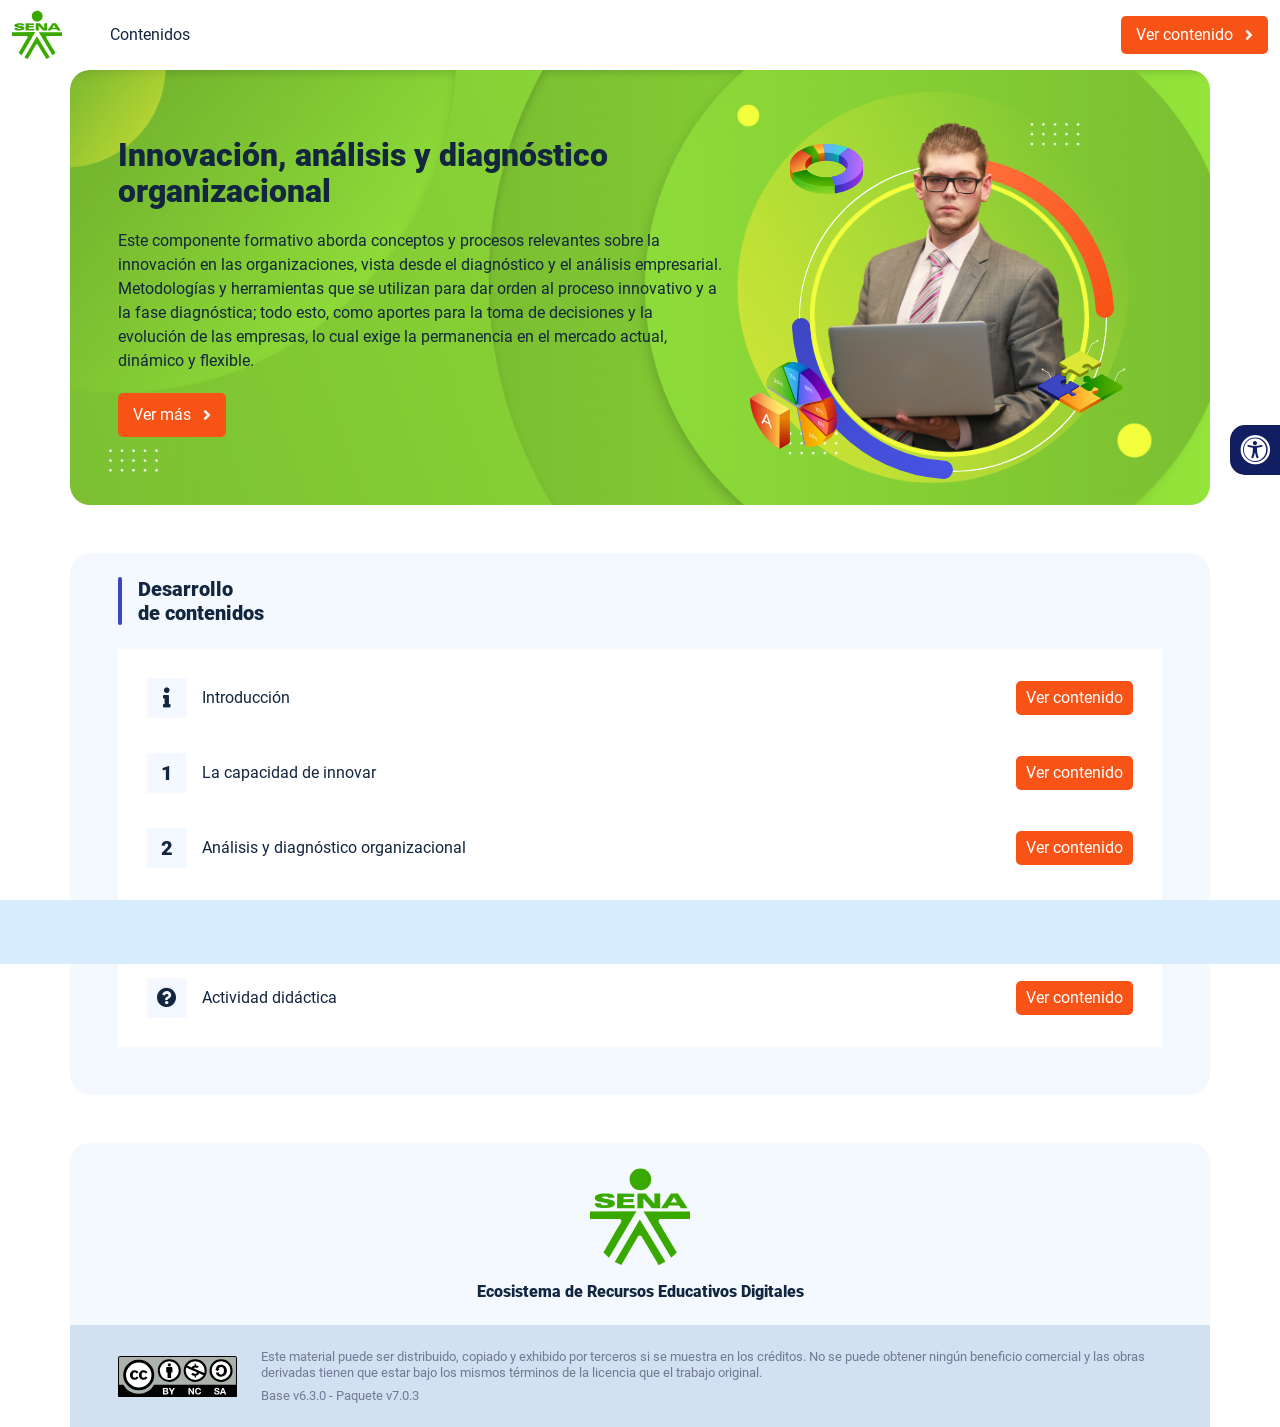
<file: index.html>
<!DOCTYPE html><html lang=""><head><meta charset="utf-8"><meta http-equiv="X-UA-Compatible" content="IE=edge"><meta name="viewport" content="width=device-width,initial-scale=1"><link rel="icon" href="favicon.ico"><title>Innovación, análisis y diagnóstico organizacional</title><link href="css/chunk-110f1f0b.52141945.css" rel="prefetch"><link href="css/chunk-179248a2.52141945.css" rel="prefetch"><link href="css/chunk-2a9fce91.52141945.css" rel="prefetch"><link href="css/chunk-515a8379.f9b8b43c.css" rel="prefetch"><link href="css/chunk-59974754.eac138e2.css" rel="prefetch"><link href="css/chunk-5d1ce150.52141945.css" rel="prefetch"><link href="css/chunk-60cbc06b.d3a83979.css" rel="prefetch"><link href="css/chunk-623f2040.52141945.css" rel="prefetch"><link href="css/chunk-6a43ec24.52141945.css" rel="prefetch"><link href="css/chunk-6e1e538a.126808df.css" rel="prefetch"><link href="css/chunk-6e613899.52141945.css" rel="prefetch"><link href="css/chunk-766a929b.cb84b683.css" rel="prefetch"><link href="css/chunk-7794bb60.52141945.css" rel="prefetch"><link href="css/chunk-96eb8d0e.5d347d38.css" rel="prefetch"><link href="css/comple.ef260fee.css" rel="prefetch"><link href="css/creditos.aaeac7f7.css" rel="prefetch"><link href="css/glosario.833dfdd0.css" rel="prefetch"><link href="css/referencias.b465cd62.css" rel="prefetch"><link href="js/actividad.c9d106b1.js" rel="prefetch"><link href="js/chunk-0206bfa0.a2a1f8ab.js" rel="prefetch"><link href="js/chunk-110f1f0b.74f916ca.js" rel="prefetch"><link href="js/chunk-13a6037e.a7b45443.js" rel="prefetch"><link href="js/chunk-179248a2.a49b4f76.js" rel="prefetch"><link href="js/chunk-18f95272.e165e9e4.js" rel="prefetch"><link href="js/chunk-2a9fce91.1df661c9.js" rel="prefetch"><link href="js/chunk-2c06842c.d761a77d.js" rel="prefetch"><link href="js/chunk-2d0c5615.892b658c.js" rel="prefetch"><link href="js/chunk-2d0e96ec.141b0459.js" rel="prefetch"><link href="js/chunk-2d208d90.c49ca114.js" rel="prefetch"><link href="js/chunk-2d21d0e2.aa3a906f.js" rel="prefetch"><link href="js/chunk-2d22c123.6d5b7f20.js" rel="prefetch"><link href="js/chunk-2e80bb9a.9b601159.js" rel="prefetch"><link href="js/chunk-319206de.b99d226d.js" rel="prefetch"><link href="js/chunk-36769079.0e5dee33.js" rel="prefetch"><link href="js/chunk-4cdd78c0.e282a50f.js" rel="prefetch"><link href="js/chunk-515a8379.88ce7177.js" rel="prefetch"><link href="js/chunk-53ccb27e.df12da7e.js" rel="prefetch"><link href="js/chunk-55d286b8.a5ab130f.js" rel="prefetch"><link href="js/chunk-59974754.a3a45b45.js" rel="prefetch"><link href="js/chunk-5d1ce150.7057ac9e.js" rel="prefetch"><link href="js/chunk-60cbc06b.23ffcc4a.js" rel="prefetch"><link href="js/chunk-623f2040.4754f7c7.js" rel="prefetch"><link href="js/chunk-659152b8.06fcfbed.js" rel="prefetch"><link href="js/chunk-6a43ec24.094c4701.js" rel="prefetch"><link href="js/chunk-6e1e538a.1fef8ef8.js" rel="prefetch"><link href="js/chunk-6e613899.3c3178d6.js" rel="prefetch"><link href="js/chunk-766a929b.de634f9b.js" rel="prefetch"><link href="js/chunk-7794bb60.671594d6.js" rel="prefetch"><link href="js/chunk-96eb8d0e.fa01dcac.js" rel="prefetch"><link href="js/chunk-c796899c.49db6f8b.js" rel="prefetch"><link href="js/chunk-e8a7823a.c10599d3.js" rel="prefetch"><link href="js/chunk-fde47172.56ff8fc2.js" rel="prefetch"><link href="js/comple.960a4721.js" rel="prefetch"><link href="js/creditos.dcdb6407.js" rel="prefetch"><link href="js/glosario.f6af124f.js" rel="prefetch"><link href="js/intro.5b326ace.js" rel="prefetch"><link href="js/referencias.7d67fe5b.js" rel="prefetch"><link href="js/sintesis.f44f27cd.js" rel="prefetch"><link href="js/tema1.e32d4aac.js" rel="prefetch"><link href="js/tema2.5bd6d0f3.js" rel="prefetch"><link href="css/app.19cdb348.css" rel="preload" as="style"><link href="css/chunk-vendors.e0b7b4e8.css" rel="preload" as="style"><link href="js/app.46eaef89.js" rel="preload" as="script"><link href="js/chunk-vendors.7329dfee.js" rel="preload" as="script"><link href="css/chunk-vendors.e0b7b4e8.css" rel="stylesheet"><link href="css/app.19cdb348.css" rel="stylesheet"></head><body><noscript><strong>We're sorry but Innovación, análisis y diagnóstico organizacional doesn't work properly without JavaScript enabled. Please enable it to continue.</strong></noscript><div id="app"></div><script src="js/chunk-vendors.7329dfee.js"></script><script src="js/app.46eaef89.js"></script></body></html>
</file>
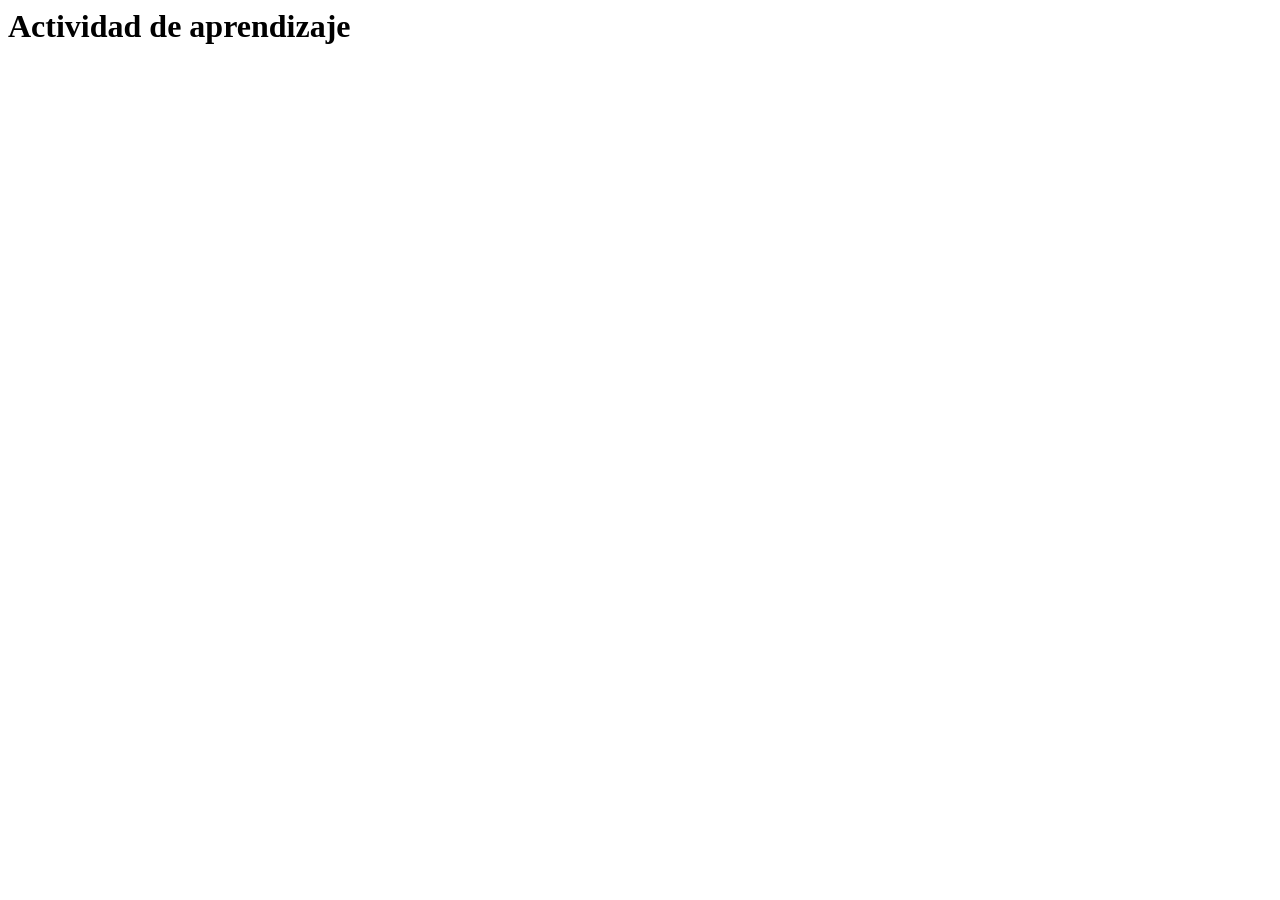
<file: actividades/actividad.html>
<html lang="en">
<head>
  <meta charset="UTF-8">
  <meta http-equiv="X-UA-Compatible" content="IE=edge">
  <meta name="viewport" content="width=device-width, initial-scale=1.0">
  <title>Actividad de aprendizaje</title>
</head>
<body>
  <h1>Actividad de aprendizaje</h1>
</body>
</html>
</file>
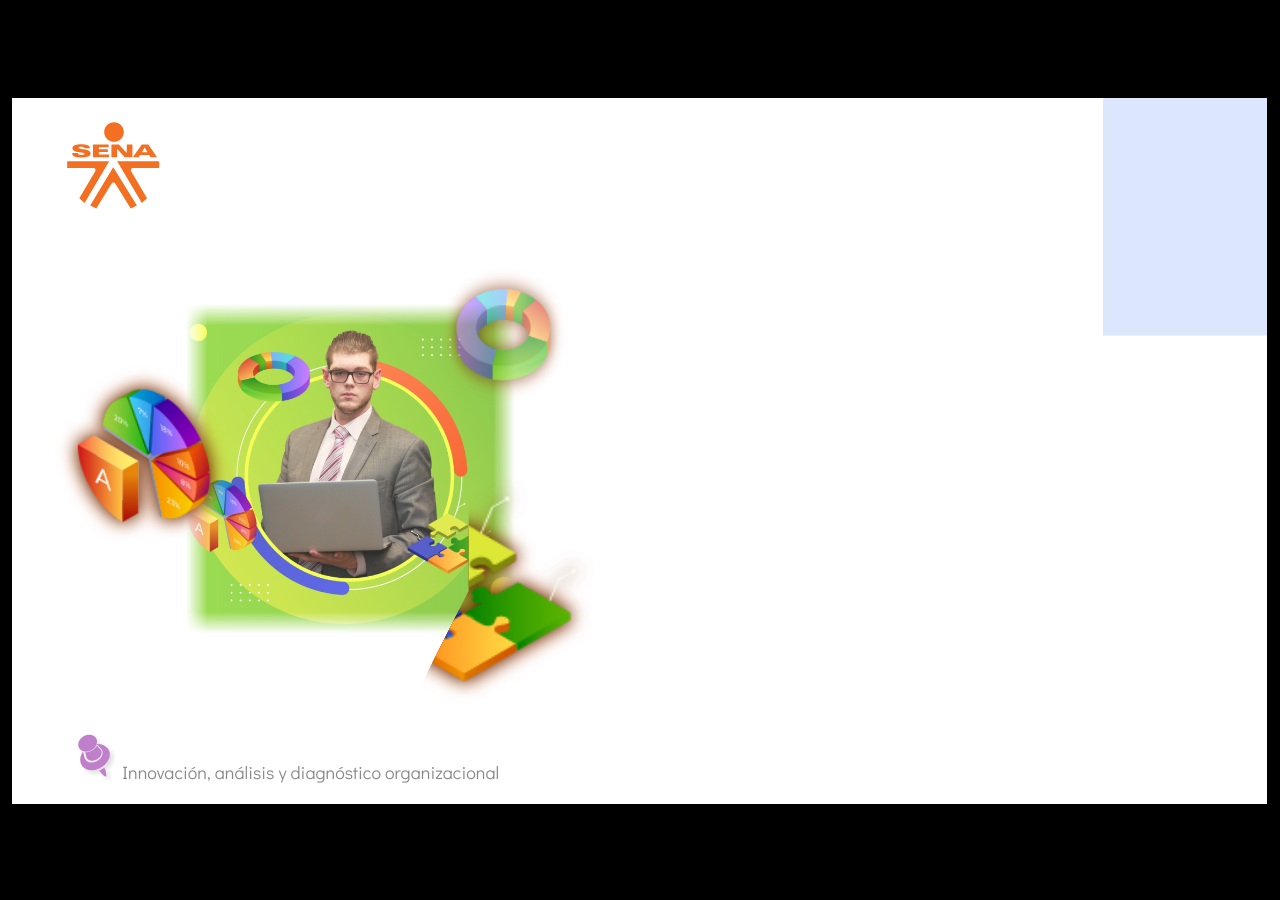
<file: actividades/story.html>
﻿<!doctype html>
<html lang="es">
<head>
  <meta charset="utf-8">
  <!-- Creado con Storyline 360 - http://www.articulate.com  -->
  <!-- version: 3.70.29211.0 -->
  <title>Actividad_did&#225;ctica</title>
  <meta http-equiv="x-ua-compatible" content="IE=edge"/>
  <meta name="viewport" content="width=device-width,initial-scale=1,user-scalable=no,shrink-to-fit=no,minimal-ui"/>
  <meta name="apple-mobile-web-app-capable" content="yes"/>
  <style>
    html, body { height: 100%; padding: 0; margin: 0 }
    #app { height: 100%; width: 100%; }
  </style>

  <script>
    window.DS = {};
    window.globals = {
      DATA_PATH_BASE: '',
      HAS_FRAME: true,
      HAS_SLIDE: true,

      lmsPresent: false,
      tinCanPresent: false,
      cmi5Present: false,
      aoSupport: false,
      scale: 'show all',
      captureRc: false,
      browserSize: 'optimal',
      bgColor: '#000000',
      features: 'AccessibleVideo,ConnectionMessages,FullScreenToggle,InsertSvgPicture,LayerPresentAsDialog,MultipleQuizTracking,UpdatedScrollingPanels,UpdatedThemeEditor',
      themeName: 'classic',
      preloaderColor: '#FFFFFF',
      suppressAnalytics: false,
      productChannel: 'stable',
      publishSource: 'storyline',
      aid: 'aid|05eedef4-d756-48b2-880a-97c660ce4ac9',
      cid: 'dcde782b-4213-4ef0-a63b-375c5909c53d',
      playerVersion: '3.70.29211.0',
      publishTimestamp: '2023-03-02T20:02:12.2850758Z',
      maxIosVideoElements: 10,
      connectionSettings: { },

      
      parseParams: function(qs) {
        if (window.globals.parsedParams != null) {
          return window.globals.parsedParams;
        }
        qs = (qs || window.location.search.substr(1)).split('+').join(' ');
        var params = {},
            tokens,
            re = /[?&]?([^=]+)=([^&]*)/g;

        while (tokens = re.exec(qs)) {
          params[decodeURIComponent(tokens[1]).trim()] =
            decodeURIComponent(tokens[2]).trim();
        }
        window.globals.parsedParams = params;
        return params;
      }

    };
  </script>
  <script>
    var isIe11 = ('ActiveXObject' in window || window.MSBlobBuilder != null)
      && window.msCrypto != null && !window.ActiveXObject;
    if (isIe11) {
      window.globals.unsupportedBrowser = true;
      document.write(atob('[base64]'));
    }
  </script>
  
  <script>window.THREE = { };</script>
  
</head>
<body style="background: #000000" class="cs-HTML theme-classic">
  <!-- 360 -->
  <script>!function(e){var i=/iPhone/i,o=/iPod/i,n=/iPad/i,t=/(?=.*\bAndroid\b)(?=.*\bMobile\b)/i,d=/Android/i,s=/(?=.*\bAndroid\b)(?=.*\bSD4930UR\b)/i,b=/(?=.*\bAndroid\b)(?=.*\b(?:KFOT|KFTT|KFJWI|KFJWA|KFSOWI|KFTHWI|KFTHWA|KFAPWI|KFAPWA|KFARWI|KFASWI|KFSAWI|KFSAWA)\b)/i,r=/IEMobile/i,h=/(?=.*\bWindows\b)(?=.*\bARM\b)/i,a=/BlackBerry/i,l=/BB10/i,p=/Opera Mini/i,f=/(CriOS|Chrome)(?=.*\bMobile\b)/i,u=/(?=.*\bFirefox\b)(?=.*\bMobile\b)/i,c=new RegExp("(?:Nexus 7|BNTV250|Kindle Fire|Silk|GT-P1000)","i"),w=function(e,i){return e.test(i)},A=function(e){var A=e||navigator.userAgent,v=A.split("[FBAN");if(void 0!==v[1]&&(A=v[0]),this.apple={phone:w(i,A),ipod:w(o,A),tablet:!w(i,A)&&w(n,A),device:w(i,A)||w(o,A)||w(n,A)},this.amazon={phone:w(s,A),tablet:!w(s,A)&&w(b,A),device:w(s,A)||w(b,A)},this.android={phone:w(s,A)||w(t,A),tablet:!w(s,A)&&!w(t,A)&&(w(b,A)||w(d,A)),device:w(s,A)||w(b,A)||w(t,A)||w(d,A)},this.windows={phone:w(r,A),tablet:w(h,A),device:w(r,A)||w(h,A)},this.other={blackberry:w(a,A),blackberry10:w(l,A),opera:w(p,A),firefox:w(u,A),chrome:w(f,A),device:w(a,A)||w(l,A)||w(p,A)||w(u,A)||w(f,A)},this.seven_inch=w(c,A),this.any=this.apple.device||this.android.device||this.windows.device||this.other.device||this.seven_inch,this.phone=this.apple.phone||this.android.phone||this.windows.phone,this.tablet=this.apple.tablet||this.android.tablet||this.windows.tablet,"undefined"==typeof window)return this},v=function(){var e=new A;return e.Class=A,e};"undefined"!=typeof module&&module.exports&&"undefined"==typeof window?module.exports=A:"undefined"!=typeof module&&module.exports&&"undefined"!=typeof window?module.exports=v():"function"==typeof define&&define.amd?define("isMobile",[],e.isMobile=v()):e.isMobile=v()}(this);
    window.isMobile.apple.tablet = window.isMobile.apple.tablet ||
      (navigator.platform === 'MacIntel' && navigator.maxTouchPoints > 1);
    window.isMobile.apple.device = window.isMobile.apple.device || window.isMobile.apple.tablet;
    window.isMobile.tablet = window.isMobile.tablet || window.isMobile.apple.tablet;
    window.isMobile.any = window.isMobile.any || window.isMobile.apple.tablet;
  </script>

  <div id="focus-sink" tabindex="-1"></div>

  <div id="preso"></div>
  <script>
    (function() {

      var classTypes = [ 'desktop', 'mobile', 'phone', 'tablet' ];

      var addDeviceClasses = function(prefix, testObj) {
        var curr, i;
        for (i = 0; i < classTypes.length; i++) {
          curr = classTypes[i];
          if (testObj[curr]) {
            document.body.classList.add(prefix + curr);
          }
        }
      };

      var params = window.globals.parseParams(),
          isDevicePreview = params.devicepreview === '1',
          isPhoneOverride = params.deviceType === 'phone' || (isDevicePreview && params.phone == '1'),
          isTabletOverride = (params.deviceType === 'tablet' || isDevicePreview) && !isPhoneOverride,
          isMobileOverride = isPhoneOverride || isTabletOverride;

      var deviceView = {
        desktop: !window.isMobile.any && !isMobileOverride,
        mobile: window.isMobile.any || isMobileOverride,
        phone: isPhoneOverride || (window.isMobile.phone && !isTabletOverride),
        tablet: isTabletOverride || window.isMobile.tablet
      };

      window.globals.deviceView = deviceView;
      window.isMobile.desktop = !window.isMobile.any;
      window.isMobile.mobile = window.isMobile.any;

      addDeviceClasses('view-', deviceView);

    })();
  </script>
  
  <script src='story_content/user.js' type=text/javascript></script>
  <div class="slide-loader"></div>

  <script>
    if (window.globals.deviceView.isMobile) { var doc = document, loader = doc.body.querySelector('.slide-loader'); [ 1, 2, 3 ].forEach(function(n) { var d = doc.createElement('div'); d.style.backgroundColor = window.globals.preloaderColor; d.classList.add('mobile-loader-dot'); d.classList.add('dot' + n); loader.appendChild(d); }); }
  </script>

  <div class="mobile-load-title-overlay" style="display: none">
    <div class="mobile-load-title">Actividad_did&#225;ctica-CF17 ##122153 TG Gesti&#243;n del Desarrollo Administrativo e In</div>
  </div>

  <div class="mobile-chrome-warning"></div>

  
<style>
  .warn-connection-dialog {
    display: none;
    background: transparent;
    pointer-events: none;
    position: fixed;
    left: 0;
    top: 0;
    width: 100%;
    height: 100%;
    z-index: 999;
  }

  .warn-connection-content {
    border-radius: 4px;
    background: white;
    border: 1px solid #E7E7E7;
    color: #333333;
    box-shadow: 0 2px 4px rgba(0, 0, 0, 0.25);
    transition: all 150ms ease-out;
    position: absolute;
    white-space: nowrap;
  }

  .view-phone.is-landscape .warn-connection-content {
    left: 23px;
    bottom: 23px;
  }

  .view-tablet.is-landscape .warn-connection-content {
    left: 50%;
    top: 20px;
    transform: translateX(-50%);
  }

  .is-portrait .warn-connection-content {
    transform: translate(-50%, calc(-100% - 15px));
  }

  .warn-connection-content p {
    display: inline-block;
    margin: 0 8px 0 0;
    line-height: 33px;
    font-size: 11px;
  }

  .warn-connection-content svg {
    position: relative;
    vertical-align: middle;
    margin: 0 2px 2px 8px;
  }

  .view-desktop .warn-connection-content {
    left: 1.5em;
    bottom: 1.5em;
  }

  .view-desktop .warn-connection-content p {
    font-size: 1.1em;
  }

  .is-offline .warn-connection-dialog {
    display: block;
  }

  .is-offline .cs-panel * {
    pointer-events: none !important;
  }

  .is-offline .cs-panel {
    pointer-events: all !important;
  }

  .is-offline #nav-controls * {
    pointer-events: none !important;
  }

  .is-offline #nav-controls {
    pointer-events: all !important;
  }
</style>

<div class="warn-connection-dialog">
  <div class="warn-connection-content">
    <svg width="17" height="15" viewBox="0 0 17 15" xmlns="http://www.w3.org/2000/svg">
      <path fill="#8F0000" stroke="white" d="M16.07,12.98 L15.88,12.23 L9.51,1.21 C8.97,0.26,7.6,0.26,7.06,1.21 L0.69,12.23 C0.15,13.16,0.81,14.36,1.91,14.36 H14.65 C15.47,14.36,16.05,13.7,16.07,12.98 Z"/>
      <path fill="white" stroke="white" d="M8.58,5.5 C8.35,5.28,8.5,5.35,8.21,5.32 C8.09,5.35,7.97,5.49,7.96,5.67 C7.97,5.79,7.98,5.92,7.98,6.04 L7.98,6.04 C7.99,6.17,8,6.31,8.01,6.43 L8.01,6.44 C8.03,6.92,8.06,7.41,8.09,7.9 L8.09,7.9 C8.12,8.39,8.14,8.88,8.17,9.37 C8.17,9.39,8.18,9.42,8.2,9.44 C8.23,9.46,8.25,9.47,8.28,9.47 C8.31,9.47,8.34,9.46,8.35,9.44 C8.37,9.43,8.38,9.4,8.39,9.35 L8.39,9.34 C8.39,9.24,8.4,9.15,8.4,9.05 L8.4,9.05 C8.41,8.96,8.41,8.86,8.42,8.75 C8.43,8.44,8.45,8.12,8.47,7.81 L8.47,7.81 C8.49,7.49,8.51,7.18,8.53,6.87 C8.55,6.46,8.56,6.05,8.59,5.64 L8.6,5.62 C8.6,5.57,8.59,5.53,8.58,5.5 L8.21,5.32 Z"/>
      <circle fill="white" stroke="white" cx="8.3" cy="11.35" r="0.3"/>
    </svg>
    <p>You are offline. Trying to reconnect...</p>
  </div>
</div>

<script>
  (function() {
    window.DS.connection = {
      warningShown: false,
      assets: {},
      loadingAssetGroup: false,
      retryDelay: 500
    };

    // @TODO this is POC code and can be cleaned up a bit more if we move forward
    // with the feature



    // The `window.globals.features` variable must be set in `webpack.dev.config` when testing locally - it is not enough
    // to have it in the data - but it must be set there as well.
    var useConnectionMessages = window.AbortController != null &&
      window.location.protocol != 'file:' &&
      window.globals.features.indexOf('ConnectionMessages') != -1;

    window.DS.connection.useConnectionMessages = useConnectionMessages

    var assetCount = 0;
    var checkLoadedId;
    var connectionSettings = window.globals.connectionSettings;

    if (useConnectionMessages && connectionSettings != null) {
      var contentEl = document.querySelector('.warn-connection-content');
      var messageEl = contentEl.querySelector('p')

      if (connectionSettings.useDarkTheme) {
        contentEl.style.borderColor = '#BABBBA';
        contentEl.style.backgroundColor = '#282828';
        contentEl.style.color = '#FFFFFF';
      }

      if (connectionSettings.message != null) {
        messageEl.textContent = window.decodeURIComponent(connectionSettings.message);
      }
    }

    function checkAssetsReady() {
      for (var i in DS.connection.assets) {
        if (!DS.connection.assets[i].success) {
          return false;
        }
      }
      return true;
    }

    function stopAssetGroup() {
      if (!useConnectionMessages) { return; }

      assetCount = 0;

      DS.connection.oldAssetGroup = DS.connection.assets;
      DS.connection.assets = {};
      DS.connection.loadingAssetGroup = false;
      clearInterval(checkLoadedId);
    }

    function startAssetGroup() {
      if (!useConnectionMessages) { return; }
      var ticks = 0;
      clearInterval(checkLoadedId);
      checkLoadedId = setInterval(function() {
        var loaded = 0;
        if (assetCount === 0 && loaded === 0) {
          clearInterval(checkLoadedId);
          return;
        }

        for (var i in DS.connection.assets) {
          if (DS.connection.assets[i].success) {
            loaded++;
          }
        }

        if (assetCount === loaded && checkAssetsReady()) {
          for (var i in DS.connection.assets) {
            if (DS.connection.assets[i].action) {
              DS.connection.assets[i].action();
            }
          }
          hideWarning();
          stopAssetGroup();
        }
      }, 100)
    }

    function requiredAsset(url, action, retry, type) {
      if (!useConnectionMessages) { return; }
      if (DS.connection.assets[url]) { return; }

      DS.connection.assets[url] = {
        success: false, action: action, retry: retry, type: type
      };
      assetCount = Object.keys(DS.connection.assets).length;
      if (!DS.connection.loadingAssetGroup) {
        startAssetGroup();
      }
      DS.connection.loadingAssetGroup = true;
    }

    function assetLoaded(url) {
      if (!useConnectionMessages) { return; }
      if (DS.connection.assets[url]) {
        DS.connection.assets[url].success = true;
      }
    }

    function assetFailed(url) {
      if (!useConnectionMessages) { return; }
      if (!DS.connection.assets[url]) {
        if (/\.js$/.test(url)) {
          setTimeout(function() {
            if (DS.connection.lastSlideLoaded != null) {
              DS.connection.lastSlideLoaded();
            }
          }, DS.connection.retryDelay);
        }
        return;
      }
      if (!DS.connection.warningShown) { showWarning(); }
      if (DS.connection.assets[url].retry) {
        setTimeout(function() {
          if (!DS.connection.assets[url].success) {
            DS.connection.assets[url].retry()
          }
        }, DS.connection.retryDelay);
      }
    }

    function hideWarning() {
      document.body.classList.remove('is-offline');
      DS.connection.warningShown = false;
    }
    DS.connection.hideWarning = hideWarning

    function showWarning(btn) {
      document.body.classList.add('is-offline')
      DS.connection.warningShown = true;
      updateWarningPosition();
    }

    function updateWarningPosition() {
      if (!DS.connection.warningShown) {
        return;
      }

      var isPortrait = document.body.classList.contains('is-portrait');
      var warningEl = document.querySelector('.warn-connection-content');

      if (isPortrait) {
        var slide = document.querySelector('.primary-slide');
        var slideRect = slide.getBoundingClientRect();

        warningEl.style.top = `${slideRect.top}px`
        warningEl.style.left = `${slideRect.left + slideRect.width / 2}px`
      } else {
        warningEl.style.top = null;
        warningEl.style.left = null;
      }

      window.requestAnimationFrame(updateWarningPosition);
    }

    // these will all be noops if the feature flag isn't set in
    // the data and `window.globals.features`
    DS.connection.requiredAsset = requiredAsset;
    DS.connection.assetLoaded = assetLoaded;
    DS.connection.assetFailed = assetFailed;
    DS.connection.stopAssetGroup = stopAssetGroup;
    DS.connection.startAssetGroup = startAssetGroup;
  })();
</script>


  <script>
    
    if (window.autoSpider && window.vInterfaceObject) {
      document.querySelector('.mobile-load-title-overlay').style.display = 'none';
    }
  </script>

  

  <link rel="stylesheet" href="html5/data/css/output.min.css" data-noprefix/>
</body>
<script src="html5/lib/scripts/bootstrapper.min.js"></script>
</html>
</file>
<file: css/chunk-110f1f0b.52141945.css>
.actividad[data-v-c4e6906c]{background-color:#f2f2f2}.horizontal-scroll__wrapper[data-v-c4e6906c]{overflow:hidden}.horizontal-scroll[data-v-c4e6906c]{display:flex;transition:transform .5s ease-in-out;align-items:center;flex-wrap:nowrap}.horizontal-scroll[data-v-c4e6906c]:not(.row){width:100%}.horizontal-scroll--item-fw[data-v-c4e6906c]>div{flex-grow:0;flex-shrink:0;width:100%;margin:0!important}
</file>
<file: css/chunk-179248a2.52141945.css>
.actividad[data-v-c4e6906c]{background-color:#f2f2f2}.horizontal-scroll__wrapper[data-v-c4e6906c]{overflow:hidden}.horizontal-scroll[data-v-c4e6906c]{display:flex;transition:transform .5s ease-in-out;align-items:center;flex-wrap:nowrap}.horizontal-scroll[data-v-c4e6906c]:not(.row){width:100%}.horizontal-scroll--item-fw[data-v-c4e6906c]>div{flex-grow:0;flex-shrink:0;width:100%;margin:0!important}
</file>
<file: css/chunk-2a9fce91.52141945.css>
.actividad[data-v-c4e6906c]{background-color:#f2f2f2}.horizontal-scroll__wrapper[data-v-c4e6906c]{overflow:hidden}.horizontal-scroll[data-v-c4e6906c]{display:flex;transition:transform .5s ease-in-out;align-items:center;flex-wrap:nowrap}.horizontal-scroll[data-v-c4e6906c]:not(.row){width:100%}.horizontal-scroll--item-fw[data-v-c4e6906c]>div{flex-grow:0;flex-shrink:0;width:100%;margin:0!important}
</file>
<file: css/chunk-515a8379.f9b8b43c.css>
.actividad{background-color:#f2f2f2}.banner-interno{position:relative}.banner-interno__fondo{position:absolute;top:0;bottom:-50px;left:0;right:0;background-color:#75b62f;background-size:cover;background-position:50%}.banner-interno__titulo{display:flex;align-items:center}.banner-interno__titulo__icono{display:block;width:32px;height:32px;border-radius:50%;background-color:#12263f;position:relative}.banner-interno__titulo__icono i{color:#75b62f;position:absolute;left:50%;top:50%;transform:translate(-50%,-50%)}.banner-interno__titulo h1,.banner-interno__titulo h2,.banner-interno__titulo h3,.banner-interno__titulo h4,.banner-interno__titulo h5,.banner-interno__titulo h6{color:#12263f;line-height:1.1em}
</file>
<file: css/chunk-59974754.eac138e2.css>
.actividad{background-color:#f2f2f2}.aside-menu{position:fixed;top:70px;min-height:calc(100vh - 70px);max-height:calc(100vh - 70px);background-color:#f3f9ff;transition:flex .5s ease-in-out,width .5s ease-in-out;overflow-x:hidden;z-index:100001;width:300px}.aside-menu__black-background{position:fixed;inset:0;top:70px;background:rgba(0,0,0,.8);cursor:pointer}.aside-menu a{color:#111e61}.aside-menu__content{width:300px;display:flex;flex-direction:column;justify-content:space-between;min-height:calc(100vh - 70px);max-height:calc(100vh - 70px);border-right:1px solid #d8ecff;position:absolute;background:#fff}@media (max-height:800px){.aside-menu__content{min-height:800px;max-height:800px;overflow-y:auto}}.aside-menu__header{padding:10px;text-align:center;background-color:#d8ecff}.aside-menu__header h4{margin:0}.aside-menu__menu{overflow-y:auto;flex-grow:1;list-style:none;padding-left:0;margin-bottom:0}.aside-menu__menu__item--active .aside-menu__menu__item__lnk,.aside-menu__menu__item--active .aside-menu__sec-menu__item__lnk{background-color:#d8ecff;font-weight:700}.aside-menu__menu__item--sub-menu:hover,.aside-menu__menu__item:hover,.aside-menu__sec-menu__item:hover{background-color:#d8ecff}.aside-menu__menu__item--sub-menu{padding-left:10px}.aside-menu__menu__item--sub-menu--active .aside-menu__menu__item__lnk,.aside-menu__menu__item--sub-menu--active .aside-menu__sec-menu__item__lnk{background-color:#d8ecff;font-weight:700;position:relative}.aside-menu__menu__item--sub-menu--active .aside-menu__menu__item__lnk:before,.aside-menu__menu__item--sub-menu--active .aside-menu__sec-menu__item__lnk:before{content:"";display:block;position:absolute;left:0;bottom:0;top:0;width:4px;border-radius:2px;background-color:#3d46c2}.aside-menu__menu__item__lnk,.aside-menu__sec-menu__item__lnk{display:flex;align-items:center;padding:10px 15px;line-height:1.1em}.aside-menu__menu__item__lnk i,.aside-menu__menu__item__lnk span,.aside-menu__sec-menu__item__lnk i,.aside-menu__sec-menu__item__lnk span{margin-right:10px}.aside-menu__menu__item__lnk i:last-child,.aside-menu__menu__item__lnk span:last-child,.aside-menu__sec-menu__item__lnk i:last-child,.aside-menu__sec-menu__item__lnk span:last-child{margin-right:0}.aside-menu__sec-menu{background-color:#d8ecff;padding:10px 0;flex-shrink:0;margin-bottom:0}.aside-menu__sec-menu__item{padding:10px 15px}.aside-menu__sec-menu__item__lnk{padding:0;border-radius:1em}.aside-menu__sec-menu__item__lnk i{display:block;width:2em;height:2em;padding:.5em 0;text-align:center;background-color:#fff;border-radius:50%}.aside-menu__sec-menu__item__lnk:hover{background-color:#fff}@media (max-width:576px){.aside-menu__sec-menu{padding-bottom:110px}}.main-menu-enter-active{-webkit-animation:main-menu-open-animation .3s;animation:main-menu-open-animation .3s}.main-menu-enter-active .aside-menu__black-background{-webkit-animation:main-menu-background-animation .3s;animation:main-menu-background-animation .3s}.main-menu-leave-active{animation:main-menu-open-animation .3s reverse}.main-menu-leave-active .aside-menu__black-background{animation:main-menu-background-animation .3s reverse}@-webkit-keyframes main-menu-open-animation{0%{width:0}to{width:300px}}@keyframes main-menu-open-animation{0%{width:0}to{width:300px}}@-webkit-keyframes main-menu-background-animation{0%{opacity:0}to{opacity:1}}@keyframes main-menu-background-animation{0%{opacity:0}to{opacity:1}}
</file>
<file: css/chunk-5d1ce150.52141945.css>
.actividad[data-v-c4e6906c]{background-color:#f2f2f2}.horizontal-scroll__wrapper[data-v-c4e6906c]{overflow:hidden}.horizontal-scroll[data-v-c4e6906c]{display:flex;transition:transform .5s ease-in-out;align-items:center;flex-wrap:nowrap}.horizontal-scroll[data-v-c4e6906c]:not(.row){width:100%}.horizontal-scroll--item-fw[data-v-c4e6906c]>div{flex-grow:0;flex-shrink:0;width:100%;margin:0!important}
</file>
<file: css/chunk-60cbc06b.d3a83979.css>
.actividad[data-v-7e5a4120]{background-color:#f2f2f2}.header[data-v-7e5a4120]{position:sticky;top:0;padding-top:10px;padding-bottom:10px;background-color:#fff;z-index:10010;line-height:1.1em}.header__logo[data-v-7e5a4120]{width:50px}@media (max-width:576px){.header__componente-formativo[data-v-7e5a4120]{font-size:.8em}}.header__menu[data-v-7e5a4120]{cursor:pointer}.header__menu span[data-v-7e5a4120]{font-size:.7em;display:block;line-height:1em;text-align:center;color:#111e61}.header__menu__btn[data-v-7e5a4120]{width:30px;height:30px;position:relative;margin-bottom:4px}.header__menu__btn .line-1[data-v-7e5a4120],.header__menu__btn .line-2[data-v-7e5a4120],.header__menu__btn .line-3[data-v-7e5a4120]{height:4px;width:30px;background-color:#111e61;transform-origin:center center;position:absolute;left:0;border-radius:2px}.header__menu__btn .line-1[data-v-7e5a4120]{top:4px;-webkit-animation:line-1-inactive-data-v-7e5a4120 .5s ease-in-out forwards;animation:line-1-inactive-data-v-7e5a4120 .5s ease-in-out forwards}.header__menu__btn .line-2[data-v-7e5a4120]{top:13px;-webkit-animation:line-2-inactive-data-v-7e5a4120 .5s ease-in-out forwards;animation:line-2-inactive-data-v-7e5a4120 .5s ease-in-out forwards}.header__menu__btn .line-3[data-v-7e5a4120]{top:22px;-webkit-animation:line-3-inactive-data-v-7e5a4120 .5s ease-in-out forwards;animation:line-3-inactive-data-v-7e5a4120 .5s ease-in-out forwards}.header__menu__btn[data-v-7e5a4120]:hover{cursor:pointer}.header__menu__btn--open .line-1[data-v-7e5a4120]{-webkit-animation:line-1-active-data-v-7e5a4120 .5s ease-in-out forwards;animation:line-1-active-data-v-7e5a4120 .5s ease-in-out forwards}.header__menu__btn--open .line-2[data-v-7e5a4120]{-webkit-animation:line-2-active-data-v-7e5a4120 .5s ease-in-out forwards;animation:line-2-active-data-v-7e5a4120 .5s ease-in-out forwards}.header__menu__btn--open .line-3[data-v-7e5a4120]{-webkit-animation:line-3-active-data-v-7e5a4120 .5s ease-in-out forwards;animation:line-3-active-data-v-7e5a4120 .5s ease-in-out forwards}@-webkit-keyframes line-1-active-data-v-7e5a4120{0%{transform:translate(0) rotate(0)}50%{transform:translateY(9px) rotate(0)}to{transform:translateY(9px) rotate(45deg)}}@keyframes line-1-active-data-v-7e5a4120{0%{transform:translate(0) rotate(0)}50%{transform:translateY(9px) rotate(0)}to{transform:translateY(9px) rotate(45deg)}}@-webkit-keyframes line-2-active-data-v-7e5a4120{0%{transform:scale(1)}to{transform:scale(0)}}@keyframes line-2-active-data-v-7e5a4120{0%{transform:scale(1)}to{transform:scale(0)}}@-webkit-keyframes line-3-active-data-v-7e5a4120{0%{transform:translate(0) rotate(0)}50%{transform:translateY(-9px) rotate(0)}to{transform:translateY(-9px) rotate(-45deg)}}@keyframes line-3-active-data-v-7e5a4120{0%{transform:translate(0) rotate(0)}50%{transform:translateY(-9px) rotate(0)}to{transform:translateY(-9px) rotate(-45deg)}}@-webkit-keyframes line-1-inactive-data-v-7e5a4120{0%{transform:translateY(9px) rotate(45deg)}50%{transform:translateY(9px) rotate(0)}to{transform:translate(0) rotate(0)}}@keyframes line-1-inactive-data-v-7e5a4120{0%{transform:translateY(9px) rotate(45deg)}50%{transform:translateY(9px) rotate(0)}to{transform:translate(0) rotate(0)}}@-webkit-keyframes line-2-inactive-data-v-7e5a4120{0%{transform:scale(0)}to{transform:scale(1)}}@keyframes line-2-inactive-data-v-7e5a4120{0%{transform:scale(0)}to{transform:scale(1)}}@-webkit-keyframes line-3-inactive-data-v-7e5a4120{0%{transform:translateY(-9px) rotate(-45deg)}50%{transform:translateY(-9px) rotate(0)}to{transform:translate(0) rotate(0)}}@keyframes line-3-inactive-data-v-7e5a4120{0%{transform:translateY(-9px) rotate(-45deg)}50%{transform:translateY(-9px) rotate(0)}to{transform:translate(0) rotate(0)}}
</file>
<file: css/chunk-623f2040.52141945.css>
.actividad[data-v-c4e6906c]{background-color:#f2f2f2}.horizontal-scroll__wrapper[data-v-c4e6906c]{overflow:hidden}.horizontal-scroll[data-v-c4e6906c]{display:flex;transition:transform .5s ease-in-out;align-items:center;flex-wrap:nowrap}.horizontal-scroll[data-v-c4e6906c]:not(.row){width:100%}.horizontal-scroll--item-fw[data-v-c4e6906c]>div{flex-grow:0;flex-shrink:0;width:100%;margin:0!important}
</file>
<file: css/chunk-6a43ec24.52141945.css>
.actividad[data-v-c4e6906c]{background-color:#f2f2f2}.horizontal-scroll__wrapper[data-v-c4e6906c]{overflow:hidden}.horizontal-scroll[data-v-c4e6906c]{display:flex;transition:transform .5s ease-in-out;align-items:center;flex-wrap:nowrap}.horizontal-scroll[data-v-c4e6906c]:not(.row){width:100%}.horizontal-scroll--item-fw[data-v-c4e6906c]>div{flex-grow:0;flex-shrink:0;width:100%;margin:0!important}
</file>
<file: css/chunk-6e1e538a.126808df.css>
.actividad[data-v-4f6b7c58]{background-color:#f2f2f2}.accesibilidad[data-v-4f6b7c58]{position:fixed;right:0;top:50vh;height:50px;background-color:#111e61;border-top-left-radius:15px;border-bottom-left-radius:15px;transform:translateY(-50%) translateX(100%) translateX(-50px);overflow:hidden;transition:transform .3s ease-in-out,height .3s ease-in-out}.accesibilidad[data-v-4f6b7c58]:hover{transform:translateY(-50%) translateX(0);height:12.75rem}.accesibilidad [data-v-4f6b7c58]{color:#fff}.accesibilidad__menu__content .accesibilidad__menu__item[data-v-4f6b7c58]{cursor:pointer}.accesibilidad__menu__content .accesibilidad__menu__item[data-v-4f6b7c58]:hover{background-color:#273685}.accesibilidad__menu__content .accesibilidad__menu__item[data-v-4f6b7c58]:last-child{border:none}.accesibilidad__menu__item[data-v-4f6b7c58]{display:flex;align-items:center;padding:10px;border-bottom:1px solid #273685;line-height:1em;-webkit-user-select:none;-moz-user-select:none;-ms-user-select:none;user-select:none}.accesibilidad__menu i[data-v-4f6b7c58]{font-size:30px;font-style:normal;margin-right:10px;line-height:1em}.accesibilidad__menu img[data-v-4f6b7c58]{width:30px;margin-right:10px}
</file>
<file: css/chunk-6e613899.52141945.css>
.actividad[data-v-c4e6906c]{background-color:#f2f2f2}.horizontal-scroll__wrapper[data-v-c4e6906c]{overflow:hidden}.horizontal-scroll[data-v-c4e6906c]{display:flex;transition:transform .5s ease-in-out;align-items:center;flex-wrap:nowrap}.horizontal-scroll[data-v-c4e6906c]:not(.row){width:100%}.horizontal-scroll--item-fw[data-v-c4e6906c]>div{flex-grow:0;flex-shrink:0;width:100%;margin:0!important}
</file>
<file: css/chunk-766a929b.cb84b683.css>
.actividad{background-color:#f2f2f2}.barra-avance{display:flex;align-items:center;justify-content:space-between;position:fixed;bottom:0;left:0;width:100%;padding:10px;background-color:#d8ecff;transition:transform .5s ease-in-out;z-index:100000}.barra-avance__barra{margin:0 20px;flex:1;position:relative;max-width:800px}.barra-avance__barra--amarilla,.barra-avance__barra--blanca{height:4px}.barra-avance__barra--amarilla:after,.barra-avance__barra--amarilla:before,.barra-avance__barra--blanca:after,.barra-avance__barra--blanca:before{content:"";display:block;width:10px;height:10px;border-radius:50%;position:absolute;top:50%}.barra-avance__barra--amarilla:before,.barra-avance__barra--blanca:before{left:0;transform:translate(-50%,-50%)}.barra-avance__barra--amarilla:after,.barra-avance__barra--blanca:after{right:0;transform:translate(50%,-50%)}.barra-avance__barra--blanca,.barra-avance__barra--blanca:after,.barra-avance__barra--blanca:before{background-color:#fff}.barra-avance__barra--amarilla{position:absolute;width:100%;top:0;background-color:#f85316}.barra-avance__barra--amarilla:after,.barra-avance__barra--amarilla:before{background-color:#f85316}.barra-avance__boton--regresar{background-color:#b0c0d2}.barra-avance__boton--regresar span{color:#111e61!important}.barra-avance__boton--disable{opacity:0;pointer-events:none}.barra-avance--open{transform:translateY(0)}.barra-avance--close{transform:translateY(100%)}
</file>
<file: css/chunk-7794bb60.52141945.css>
.actividad[data-v-c4e6906c]{background-color:#f2f2f2}.horizontal-scroll__wrapper[data-v-c4e6906c]{overflow:hidden}.horizontal-scroll[data-v-c4e6906c]{display:flex;transition:transform .5s ease-in-out;align-items:center;flex-wrap:nowrap}.horizontal-scroll[data-v-c4e6906c]:not(.row){width:100%}.horizontal-scroll--item-fw[data-v-c4e6906c]>div{flex-grow:0;flex-shrink:0;width:100%;margin:0!important}
</file>
<file: css/chunk-96eb8d0e.5d347d38.css>
.actividad[data-v-1a0d89d0]{background-color:#f2f2f2}img[data-v-1a0d89d0]{width:auto;height:auto;display:block;margin:auto}.tarjeta--pregunta[data-v-1a0d89d0]{background:#dce4eb}.tarjeta-respuesta[data-v-1a0d89d0]{border:2px solid transparent;cursor:pointer;transition:border-color .2s}.tarjeta-respuesta[data-v-1a0d89d0]:hover{border-color:#556a82}.tarjeta-respuesta:hover .tarjeta-respuesta__icon[data-v-1a0d89d0]:not(.tarjeta-respuesta__icon--correcto):not(.tarjeta-respuesta__icon--incorrecto){background-image:url(../img/vacio-hover.93a4e964.svg)}.tarjeta-respuesta--correcta[data-v-1a0d89d0]{border-color:#61ca92;background-color:#ebfff0}.tarjeta-respuesta--correcta[data-v-1a0d89d0]:hover{border-color:#61ca92}.tarjeta-respuesta--incorrecta[data-v-1a0d89d0]{border-color:#ff6b6b;background-color:#ffedec}.tarjeta-respuesta--incorrecta[data-v-1a0d89d0]:hover{border-color:#ff6b6b}.tarjeta-respuesta--disabled[data-v-1a0d89d0]{cursor:not-allowed;pointer-events:none}.tarjeta-respuesta__icon[data-v-1a0d89d0]{width:32px;height:32px;position:relative;background-image:url(../img/vacio.50c4f935.svg)}.tarjeta-respuesta__icon[data-v-1a0d89d0]:hover{background-image:url(../img/vacio-hover.93a4e964.svg)}.tarjeta-respuesta__icon--correcto[data-v-1a0d89d0]{background-image:url(../img/correcto.02ee766f.svg)}.tarjeta-respuesta__icon--incorrecto[data-v-1a0d89d0]{background-image:url(../img/incorrecto.685f2c72.svg)}.actividad[data-v-0dcb5922]{background-color:#f2f2f2}.tarjeta-avance[data-v-0dcb5922]{background-color:#dce4eb;border-bottom-right-radius:10px;border-bottom-left-radius:10px;overflow:hidden}@media (max-width:560px){.tarjeta-avance[data-v-0dcb5922]{padding-left:.85rem!important}}.tarjeta-avance .boton[data-v-0dcb5922]{border-radius:0}.tarjeta-avance .boton--disabled[data-v-0dcb5922]{opacity:.5;pointer-events:none}.tarjeta-avance__barra-container[data-v-0dcb5922]{background-color:#b4cce3;border-radius:8px;height:16px;overflow:hidden}.tarjeta-avance__barra-container .tarjeta-avance__barra[data-v-0dcb5922]{background-color:#2c70ab;height:100%;border-radius:8px;width:0;transition:width .5s}.actividad[data-v-3ad1e69e]{background-color:#f2f2f2}.resultados__icono[data-v-3ad1e69e]{width:150px;height:150px;background-size:cover;background-repeat:no-repeat}.resultados__icono--correcto[data-v-3ad1e69e]{background-image:url(../img/correcto.02ee766f.svg)}.resultados__icono--incorrecto[data-v-3ad1e69e]{background-image:url(../img/incorrecto.685f2c72.svg)}@media (max-width:560px){.resultados__icono[data-v-3ad1e69e]{width:80px;height:80px}}.circle-container[data-v-3ad1e69e]{width:150px;height:150px;position:relative;display:flex;justify-content:center;align-items:center}.circle[data-v-3ad1e69e]{transform:rotate(0deg);width:100%;height:100%}.circle-bg[data-v-3ad1e69e]{fill:none;stroke:#eee;stroke-width:3.8}.circle-progress[data-v-3ad1e69e]{fill:none;stroke:url(#progressGradient);stroke-width:3.8;stroke-linecap:round;transition:stroke-dasharray .1s}.percentage-text[data-v-3ad1e69e]{position:absolute;font-size:1.5rem;font-weight:700;color:#666}.actividad[data-v-f2aaf564]{background-color:#f2f2f2}.boton--disabled[data-v-f2aaf564]{opacity:.5;pointer-events:none}.tarjeta--lightest-gray[data-v-f2aaf564]{border:3px solid #dce4eb}
</file>
<file: css/comple.ef260fee.css>
.banner-interno{position:relative}.banner-interno__fondo{position:absolute;top:0;bottom:-50px;left:0;right:0;background-color:#75b62f;background-size:cover;background-position:50%}.banner-interno__titulo{display:flex;align-items:center}.banner-interno__titulo__icono{display:block;width:32px;height:32px;border-radius:50%;background-color:#12263f;position:relative}.banner-interno__titulo__icono i{color:#75b62f;position:absolute;left:50%;top:50%;transform:translate(-50%,-50%)}.banner-interno__titulo h1,.banner-interno__titulo h2,.banner-interno__titulo h3,.banner-interno__titulo h4,.banner-interno__titulo h5,.banner-interno__titulo h6{color:#12263f;line-height:1.1em}.actividad{background-color:#f2f2f2}.complementario__enlaces{display:flex;justify-content:center;flex-wrap:wrap}.complementario__enlaces a{margin:0 5px}.complementario__btn{font-size:1.5em;line-height:1em}table{width:calc(100% - 1px);min-width:800px}table thead{background-color:#d8ecff}table thead th{border-color:#d8ecff}table td,table th{padding:25px 20px;text-align:center}
</file>
<file: css/creditos.aaeac7f7.css>
.banner-interno{position:relative}.banner-interno__fondo{position:absolute;top:0;bottom:-50px;left:0;right:0;background-color:#75b62f;background-size:cover;background-position:50%}.banner-interno__titulo{display:flex;align-items:center}.banner-interno__titulo__icono{display:block;width:32px;height:32px;border-radius:50%;background-color:#12263f;position:relative}.banner-interno__titulo__icono i{color:#75b62f;position:absolute;left:50%;top:50%;transform:translate(-50%,-50%)}.banner-interno__titulo h1,.banner-interno__titulo h2,.banner-interno__titulo h3,.banner-interno__titulo h4,.banner-interno__titulo h5,.banner-interno__titulo h6{color:#12263f;line-height:1.1em}.actividad{background-color:#f2f2f2}.creditos-vista .tarjeta.credito{background-color:#d2e1f1}.creditos{color:#727997;overflow-x:auto}.creditos__item{min-width:490px}.creditos p{line-height:1.3em;margin-bottom:0;color:#727997}.creditos__titulo{font-weight:700;background-color:#d2e1f1;padding:5px 10px;border-top-radius:5px;border-top-left-radius:5px;border-top-right-radius:5px}.creditos table td,.creditos table th{border-color:#d2e1f1}
</file>
<file: css/glosario.833dfdd0.css>
.banner-interno{position:relative}.banner-interno__fondo{position:absolute;top:0;bottom:-50px;left:0;right:0;background-color:#75b62f;background-size:cover;background-position:50%}.banner-interno__titulo{display:flex;align-items:center}.banner-interno__titulo__icono{display:block;width:32px;height:32px;border-radius:50%;background-color:#12263f;position:relative}.banner-interno__titulo__icono i{color:#75b62f;position:absolute;left:50%;top:50%;transform:translate(-50%,-50%)}.banner-interno__titulo h1,.banner-interno__titulo h2,.banner-interno__titulo h3,.banner-interno__titulo h4,.banner-interno__titulo h5,.banner-interno__titulo h6{color:#12263f;line-height:1.1em}.actividad{background-color:#f2f2f2}.glosario__letra-item{display:flex}.glosario__letra-item__texto{padding-top:5px}.glosario__letra-item__letra__icono{width:32px;height:32px;position:relative;line-height:1em;border-radius:50%;background-color:#d2e1f1}.glosario__letra-item__letra__icono span{position:absolute;left:50%;top:50%;transform:translate(-50%,-50%);font-size:1.1em;font-weight:900}
</file>
<file: css/referencias.b465cd62.css>
.banner-interno{position:relative}.banner-interno__fondo{position:absolute;top:0;bottom:-50px;left:0;right:0;background-color:#75b62f;background-size:cover;background-position:50%}.banner-interno__titulo{display:flex;align-items:center}.banner-interno__titulo__icono{display:block;width:32px;height:32px;border-radius:50%;background-color:#12263f;position:relative}.banner-interno__titulo__icono i{color:#75b62f;position:absolute;left:50%;top:50%;transform:translate(-50%,-50%)}.banner-interno__titulo h1,.banner-interno__titulo h2,.banner-interno__titulo h3,.banner-interno__titulo h4,.banner-interno__titulo h5,.banner-interno__titulo h6{color:#12263f;line-height:1.1em}.actividad{background-color:#f2f2f2}.referencias__item:last-child hr{display:none}.referencias__item a{color:#2196f3;text-decoration:underline;overflow-wrap:break-word}
</file>
<file: css/app.19cdb348.css>
*,:after,:before{box-sizing:inherit}html{height:100%;line-height:1.15;box-sizing:border-box;-webkit-font-smoothing:antialiased;-moz-osx-font-smoothing:grayscale;-webkit-text-size-adjust:100%;-ms-text-size-adjust:100%;text-rendering:optimizeLegibility}a,abbr,acronym,address,applet,article,aside,audio,b,big,blockquote,body,canvas,caption,center,cite,code,dd,del,details,dfn,div,dl,dt,em,embed,fieldset,figcaption,figure,footer,form,h1,h2,h3,h4,h5,h6,header,hgroup,html,i,iframe,img,ins,kbd,label,legend,li,mark,menu,nav,object,ol,output,p,pre,q,ruby,s,samp,section,small,span,strike,strong,sub,summary,sup,table,tbody,td,tfoot,th,thead,time,tr,tt,u,ul,var,video{margin:0;padding:0;border:0;outline:0;background:transparent;vertical-align:baseline}article,aside,details,figcaption,figure,footer,header,main,menu,nav,section,summary{display:block}[hidden],template{display:none}hr{box-sizing:content-box;height:0;border-bottom:1px solid #e8e8e8;border-left:0;border-right:0;border-top:0;margin:1.5em 0;overflow:visible}[hidden]{display:none}a{font-family:Roboto,sans-serif;font-size:1em;font-weight:400;text-decoration:none;color:#12263f;background-color:transparent;transition:all .15s ease-in-out;-webkit-text-decoration-skip:objects}a:active,a:hover{outline-width:0}a:active,a:focus,a:hover{color:#000}[type=button],[type=reset],[type=submit],button{-webkit-appearance:none;-moz-appearance:none;appearance:none;cursor:pointer;display:inline-block;vertical-align:middle;border:0;border-radius:5px;color:#fff;background-color:#f85316;font-family:Roboto,sans-serif;font-weight:400;font-size:1em;-webkit-font-smoothing:antialiased;line-height:1em;white-space:nowrap;text-decoration:none;text-transform:none;padding:.75em 1.5em;margin:0;-webkit-user-select:none;-moz-user-select:none;-ms-user-select:none;user-select:none;overflow:visible;transition:background-color .15s ease-in-out}[type=button]:focus,[type=button]:hover,[type=reset]:focus,[type=reset]:hover,[type=submit]:focus,[type=submit]:hover,button:focus,button:hover{background-color:#f85316;color:#fff}[type=button]:disabled,[type=reset]:disabled,[type=submit]:disabled,button:disabled{cursor:not-allowed;opacity:.5}[type=button]:disabled:hover,[type=reset]:disabled:hover,[type=submit]:disabled:hover,button:disabled:hover{background-color:#f85316}input,select,textarea{margin:0;display:block;font-family:Roboto,sans-serif;font-size:16px}input{overflow:visible}[type=color],[type=date],[type=datetime-local],[type=datetime],[type=email],[type=month],[type=number],[type=password],[type=search],[type=tel],[type=text],[type=time],[type=url],[type=week],input:not([type]),select,select[multiple],textarea{background-color:#fff;border:1px solid #e8e8e8;border-radius:5px;box-shadow:inset 0 1px 3px rgba(0,0,0,.06);box-sizing:inherit;margin-bottom:.75em;padding:.5em;transition:border-color .15s ease-in-out;width:100%}[type=color]:hover,[type=date]:hover,[type=datetime-local]:hover,[type=datetime]:hover,[type=email]:hover,[type=month]:hover,[type=number]:hover,[type=password]:hover,[type=search]:hover,[type=tel]:hover,[type=text]:hover,[type=time]:hover,[type=url]:hover,[type=week]:hover,input:not([type]):hover,select:hover,select[multiple]:hover,textarea:hover{border-color:shade(#e8e8e8,20%)}[type=color]:focus,[type=date]:focus,[type=datetime-local]:focus,[type=datetime]:focus,[type=email]:focus,[type=month]:focus,[type=number]:focus,[type=password]:focus,[type=search]:focus,[type=tel]:focus,[type=text]:focus,[type=time]:focus,[type=url]:focus,[type=week]:focus,input:not([type]):focus,select:focus,select[multiple]:focus,textarea:focus{border-color:#3d46c2;box-shadow:inset 0 1px 3px rgba(0,0,0,.06),0 0 5px rgba(104,162,42,.7);outline:none}[type=color]:disabled,[type=date]:disabled,[type=datetime-local]:disabled,[type=datetime]:disabled,[type=email]:disabled,[type=month]:disabled,[type=number]:disabled,[type=password]:disabled,[type=search]:disabled,[type=tel]:disabled,[type=text]:disabled,[type=time]:disabled,[type=url]:disabled,[type=week]:disabled,input:not([type]):disabled,select:disabled,select[multiple]:disabled,textarea:disabled{background-color:shade(#fff,5%);cursor:not-allowed}[type=color]:disabled:hover,[type=date]:disabled:hover,[type=datetime-local]:disabled:hover,[type=datetime]:disabled:hover,[type=email]:disabled:hover,[type=month]:disabled:hover,[type=number]:disabled:hover,[type=password]:disabled:hover,[type=search]:disabled:hover,[type=tel]:disabled:hover,[type=text]:disabled:hover,[type=time]:disabled:hover,[type=url]:disabled:hover,[type=week]:disabled:hover,input:not([type]):disabled:hover,select:disabled:hover,select[multiple]:disabled:hover,textarea:disabled:hover{border:1px solid #e8e8e8}select{text-transform:none;max-width:100%;border-radius:5px}::-webkit-file-upload-button{background-color:#f85316;border:none;cursor:pointer;color:#fff;border-radius:5px;padding:.75em 1.5em}::-webkit-file-upload-button:hover{background-color:#f85316}optgroup{font-weight:700}fieldset{border:1px solid #e8e8e8;background-color:transparent;padding:1.5em;-webkit-margin-start:0;-webkit-margin-end:0;-webkit-padding-before:1.5em;-webkit-padding-start:1.5em;-webkit-padding-end:1.5em;-webkit-padding-after:1.5em}legend{box-sizing:border-box;color:inherit;display:table;max-width:100%;padding:0;white-space:normal;font-weight:600;-webkit-padding-start:0;-webkit-padding-end:0}label,legend{margin-bottom:.375em}label{display:block;font-size:1em;font-family:Roboto,sans-serif;font-weight:900}textarea{overflow:auto;resize:vertical}[type=checkbox],[type=radio]{box-sizing:border-box;padding:0;display:inline;margin-right:.375em}[type=number]::-webkit-inner-spin-button,[type=number]::-webkit-outer-spin-button{height:auto}[type=search]{-webkit-appearance:textfield;outline-offset:-2px}[type=search]::-webkit-search-cancel-button,[type=search]::-webkit-search-decoration{-webkit-appearance:none;-moz-appearance:none}::-moz-placeholder{color:#999}:-ms-input-placeholder{color:#999}::placeholder{color:#999}::-webkit-file-upload-button{-webkit-appearance:button;-moz-appearance:button;font:inherit}[type=file]{margin-bottom:.75em;width:100%}[type=button],[type=reset],[type=submit],button{-webkit-appearance:button}[type=button]::-moz-focus-inner,[type=reset]::-moz-focus-inner,[type=submit]::-moz-focus-inner,button::-moz-focus-inner{border-style:none;padding:0}[type=button]:-moz-focusring,[type=reset]:-moz-focusring,[type=submit]:-moz-focusring,button:-moz-focusring{outline:1px dotted ButtonText}progress{vertical-align:baseline}ol,ul{list-style:none;margin-bottom:1em}dt{font-weight:700}figure,img,picture,svg{margin:0;width:100%;max-width:100%}figcaption{display:block;background-color:#e8e8e8;padding:.75em 1.5em;font-size:.8em;font-weight:700}img,svg{display:block;border-style:none}svg:not(:root){overflow:hidden}audio,canvas,progress,video{display:inline-block}audio:not([controls]){display:none;height:0}template{display:none}table{border-collapse:collapse;border-spacing:0;table-layout:fixed;width:100%}td,th,tr{vertical-align:middle}td,th{border:1px solid #e8e8e8;padding:.75em}th{font-size:.875em;line-height:1.2}td{line-height:1.5}body{font-size:16px;font-weight:400;line-height:1.5}body,h1,h2,h3,h4,h5,h6{color:#12263f;font-family:Roboto,sans-serif}h1,h2,h3,h4,h5,h6{font-weight:900;line-height:1.2;margin:0 0 .75em}h1{font-size:2em}h2{font-size:1.5em}h3{font-size:1.25em}h4{font-size:1.125em}h5{font-size:1em}h6{font-size:.875em}p{font-family:Roboto,sans-serif;font-size:1em;font-weight:400;line-height:1.5;color:#12263f;margin-bottom:1em}b,strong{font-weight:700}dfn,em,i{font-style:italic}br{line-height:2em}u{text-decoration:underline}code,kbd,pre,samp{color:#727997;font-family:Lucida Console,Courier New,monospace;font-size:1em}sub,sup{font-size:75%;line-height:0;position:relative;vertical-align:baseline}sub{bottom:-.25em}sup{top:-.5em}small{font-size:80%}mark{background-color:#ffeb3b;color:#000}abbr[title]{border-bottom:none;text-decoration:underline;-webkit-text-decoration:underline dotted;text-decoration:underline dotted}blockquote,q{quotes:none}::selection{background:#2196f3!important;color:#fff!important;text-shadow:none}::-moz-selection{background:#2196f3!important;color:#fff!important;text-shadow:none}img::selection{background:transparent}img::-moz-selection{background:transparent}body{-webkit-tap-highlight-color:#2196F3!important}details,menu{display:block}summary{display:list-item}@media print{*,:after,:before,:first-letter,:first-line{background:transparent!important;color:#000!important;box-shadow:none!important;text-shadow:none!important}a,a:visited{text-decoration:underline}a[href]:after{content:" (" attr(href) ")"}a abbr[title]:after{content:" (" attr(title) ")"}a[href^="#"]:after,a[href^="javascript:"]:after{content:""}blockquote,pre{border:1px solid #999;page-break-inside:avoid}thead{display:table-header-group}img,tr{page-break-inside:avoid}img{max-width:100%!important}h2,h3,p{orphans:3;widows:3}h2,h3{page-break-after:avoid}}[data-aos][data-aos][data-aos-duration="50"],body[data-aos-duration="50"] [data-aos]{transition-duration:50ms}[data-aos][data-aos][data-aos-delay="50"],body[data-aos-delay="50"] [data-aos]{transition-delay:0s}[data-aos][data-aos][data-aos-delay="50"].aos-animate,body[data-aos-delay="50"] [data-aos].aos-animate{transition-delay:50ms}[data-aos][data-aos][data-aos-duration="100"],body[data-aos-duration="100"] [data-aos]{transition-duration:.1s}[data-aos][data-aos][data-aos-delay="100"],body[data-aos-delay="100"] [data-aos]{transition-delay:0s}[data-aos][data-aos][data-aos-delay="100"].aos-animate,body[data-aos-delay="100"] [data-aos].aos-animate{transition-delay:.1s}[data-aos][data-aos][data-aos-duration="150"],body[data-aos-duration="150"] [data-aos]{transition-duration:.15s}[data-aos][data-aos][data-aos-delay="150"],body[data-aos-delay="150"] [data-aos]{transition-delay:0s}[data-aos][data-aos][data-aos-delay="150"].aos-animate,body[data-aos-delay="150"] [data-aos].aos-animate{transition-delay:.15s}[data-aos][data-aos][data-aos-duration="200"],body[data-aos-duration="200"] [data-aos]{transition-duration:.2s}[data-aos][data-aos][data-aos-delay="200"],body[data-aos-delay="200"] [data-aos]{transition-delay:0s}[data-aos][data-aos][data-aos-delay="200"].aos-animate,body[data-aos-delay="200"] [data-aos].aos-animate{transition-delay:.2s}[data-aos][data-aos][data-aos-duration="250"],body[data-aos-duration="250"] [data-aos]{transition-duration:.25s}[data-aos][data-aos][data-aos-delay="250"],body[data-aos-delay="250"] [data-aos]{transition-delay:0s}[data-aos][data-aos][data-aos-delay="250"].aos-animate,body[data-aos-delay="250"] [data-aos].aos-animate{transition-delay:.25s}[data-aos][data-aos][data-aos-duration="300"],body[data-aos-duration="300"] [data-aos]{transition-duration:.3s}[data-aos][data-aos][data-aos-delay="300"],body[data-aos-delay="300"] [data-aos]{transition-delay:0s}[data-aos][data-aos][data-aos-delay="300"].aos-animate,body[data-aos-delay="300"] [data-aos].aos-animate{transition-delay:.3s}[data-aos][data-aos][data-aos-duration="350"],body[data-aos-duration="350"] [data-aos]{transition-duration:.35s}[data-aos][data-aos][data-aos-delay="350"],body[data-aos-delay="350"] [data-aos]{transition-delay:0s}[data-aos][data-aos][data-aos-delay="350"].aos-animate,body[data-aos-delay="350"] [data-aos].aos-animate{transition-delay:.35s}[data-aos][data-aos][data-aos-duration="400"],body[data-aos-duration="400"] [data-aos]{transition-duration:.4s}[data-aos][data-aos][data-aos-delay="400"],body[data-aos-delay="400"] [data-aos]{transition-delay:0s}[data-aos][data-aos][data-aos-delay="400"].aos-animate,body[data-aos-delay="400"] [data-aos].aos-animate{transition-delay:.4s}[data-aos][data-aos][data-aos-duration="450"],body[data-aos-duration="450"] [data-aos]{transition-duration:.45s}[data-aos][data-aos][data-aos-delay="450"],body[data-aos-delay="450"] [data-aos]{transition-delay:0s}[data-aos][data-aos][data-aos-delay="450"].aos-animate,body[data-aos-delay="450"] [data-aos].aos-animate{transition-delay:.45s}[data-aos][data-aos][data-aos-duration="500"],body[data-aos-duration="500"] [data-aos]{transition-duration:.5s}[data-aos][data-aos][data-aos-delay="500"],body[data-aos-delay="500"] [data-aos]{transition-delay:0s}[data-aos][data-aos][data-aos-delay="500"].aos-animate,body[data-aos-delay="500"] [data-aos].aos-animate{transition-delay:.5s}[data-aos][data-aos][data-aos-duration="550"],body[data-aos-duration="550"] [data-aos]{transition-duration:.55s}[data-aos][data-aos][data-aos-delay="550"],body[data-aos-delay="550"] [data-aos]{transition-delay:0s}[data-aos][data-aos][data-aos-delay="550"].aos-animate,body[data-aos-delay="550"] [data-aos].aos-animate{transition-delay:.55s}[data-aos][data-aos][data-aos-duration="600"],body[data-aos-duration="600"] [data-aos]{transition-duration:.6s}[data-aos][data-aos][data-aos-delay="600"],body[data-aos-delay="600"] [data-aos]{transition-delay:0s}[data-aos][data-aos][data-aos-delay="600"].aos-animate,body[data-aos-delay="600"] [data-aos].aos-animate{transition-delay:.6s}[data-aos][data-aos][data-aos-duration="650"],body[data-aos-duration="650"] [data-aos]{transition-duration:.65s}[data-aos][data-aos][data-aos-delay="650"],body[data-aos-delay="650"] [data-aos]{transition-delay:0s}[data-aos][data-aos][data-aos-delay="650"].aos-animate,body[data-aos-delay="650"] [data-aos].aos-animate{transition-delay:.65s}[data-aos][data-aos][data-aos-duration="700"],body[data-aos-duration="700"] [data-aos]{transition-duration:.7s}[data-aos][data-aos][data-aos-delay="700"],body[data-aos-delay="700"] [data-aos]{transition-delay:0s}[data-aos][data-aos][data-aos-delay="700"].aos-animate,body[data-aos-delay="700"] [data-aos].aos-animate{transition-delay:.7s}[data-aos][data-aos][data-aos-duration="750"],body[data-aos-duration="750"] [data-aos]{transition-duration:.75s}[data-aos][data-aos][data-aos-delay="750"],body[data-aos-delay="750"] [data-aos]{transition-delay:0s}[data-aos][data-aos][data-aos-delay="750"].aos-animate,body[data-aos-delay="750"] [data-aos].aos-animate{transition-delay:.75s}[data-aos][data-aos][data-aos-duration="800"],body[data-aos-duration="800"] [data-aos]{transition-duration:.8s}[data-aos][data-aos][data-aos-delay="800"],body[data-aos-delay="800"] [data-aos]{transition-delay:0s}[data-aos][data-aos][data-aos-delay="800"].aos-animate,body[data-aos-delay="800"] [data-aos].aos-animate{transition-delay:.8s}[data-aos][data-aos][data-aos-duration="850"],body[data-aos-duration="850"] [data-aos]{transition-duration:.85s}[data-aos][data-aos][data-aos-delay="850"],body[data-aos-delay="850"] [data-aos]{transition-delay:0s}[data-aos][data-aos][data-aos-delay="850"].aos-animate,body[data-aos-delay="850"] [data-aos].aos-animate{transition-delay:.85s}[data-aos][data-aos][data-aos-duration="900"],body[data-aos-duration="900"] [data-aos]{transition-duration:.9s}[data-aos][data-aos][data-aos-delay="900"],body[data-aos-delay="900"] [data-aos]{transition-delay:0s}[data-aos][data-aos][data-aos-delay="900"].aos-animate,body[data-aos-delay="900"] [data-aos].aos-animate{transition-delay:.9s}[data-aos][data-aos][data-aos-duration="950"],body[data-aos-duration="950"] [data-aos]{transition-duration:.95s}[data-aos][data-aos][data-aos-delay="950"],body[data-aos-delay="950"] [data-aos]{transition-delay:0s}[data-aos][data-aos][data-aos-delay="950"].aos-animate,body[data-aos-delay="950"] [data-aos].aos-animate{transition-delay:.95s}[data-aos][data-aos][data-aos-duration="1000"],body[data-aos-duration="1000"] [data-aos]{transition-duration:1s}[data-aos][data-aos][data-aos-delay="1000"],body[data-aos-delay="1000"] [data-aos]{transition-delay:0s}[data-aos][data-aos][data-aos-delay="1000"].aos-animate,body[data-aos-delay="1000"] [data-aos].aos-animate{transition-delay:1s}[data-aos][data-aos][data-aos-duration="1050"],body[data-aos-duration="1050"] [data-aos]{transition-duration:1.05s}[data-aos][data-aos][data-aos-delay="1050"],body[data-aos-delay="1050"] [data-aos]{transition-delay:0s}[data-aos][data-aos][data-aos-delay="1050"].aos-animate,body[data-aos-delay="1050"] [data-aos].aos-animate{transition-delay:1.05s}[data-aos][data-aos][data-aos-duration="1100"],body[data-aos-duration="1100"] [data-aos]{transition-duration:1.1s}[data-aos][data-aos][data-aos-delay="1100"],body[data-aos-delay="1100"] [data-aos]{transition-delay:0s}[data-aos][data-aos][data-aos-delay="1100"].aos-animate,body[data-aos-delay="1100"] [data-aos].aos-animate{transition-delay:1.1s}[data-aos][data-aos][data-aos-duration="1150"],body[data-aos-duration="1150"] [data-aos]{transition-duration:1.15s}[data-aos][data-aos][data-aos-delay="1150"],body[data-aos-delay="1150"] [data-aos]{transition-delay:0s}[data-aos][data-aos][data-aos-delay="1150"].aos-animate,body[data-aos-delay="1150"] [data-aos].aos-animate{transition-delay:1.15s}[data-aos][data-aos][data-aos-duration="1200"],body[data-aos-duration="1200"] [data-aos]{transition-duration:1.2s}[data-aos][data-aos][data-aos-delay="1200"],body[data-aos-delay="1200"] [data-aos]{transition-delay:0s}[data-aos][data-aos][data-aos-delay="1200"].aos-animate,body[data-aos-delay="1200"] [data-aos].aos-animate{transition-delay:1.2s}[data-aos][data-aos][data-aos-duration="1250"],body[data-aos-duration="1250"] [data-aos]{transition-duration:1.25s}[data-aos][data-aos][data-aos-delay="1250"],body[data-aos-delay="1250"] [data-aos]{transition-delay:0s}[data-aos][data-aos][data-aos-delay="1250"].aos-animate,body[data-aos-delay="1250"] [data-aos].aos-animate{transition-delay:1.25s}[data-aos][data-aos][data-aos-duration="1300"],body[data-aos-duration="1300"] [data-aos]{transition-duration:1.3s}[data-aos][data-aos][data-aos-delay="1300"],body[data-aos-delay="1300"] [data-aos]{transition-delay:0s}[data-aos][data-aos][data-aos-delay="1300"].aos-animate,body[data-aos-delay="1300"] [data-aos].aos-animate{transition-delay:1.3s}[data-aos][data-aos][data-aos-duration="1350"],body[data-aos-duration="1350"] [data-aos]{transition-duration:1.35s}[data-aos][data-aos][data-aos-delay="1350"],body[data-aos-delay="1350"] [data-aos]{transition-delay:0s}[data-aos][data-aos][data-aos-delay="1350"].aos-animate,body[data-aos-delay="1350"] [data-aos].aos-animate{transition-delay:1.35s}[data-aos][data-aos][data-aos-duration="1400"],body[data-aos-duration="1400"] [data-aos]{transition-duration:1.4s}[data-aos][data-aos][data-aos-delay="1400"],body[data-aos-delay="1400"] [data-aos]{transition-delay:0s}[data-aos][data-aos][data-aos-delay="1400"].aos-animate,body[data-aos-delay="1400"] [data-aos].aos-animate{transition-delay:1.4s}[data-aos][data-aos][data-aos-duration="1450"],body[data-aos-duration="1450"] [data-aos]{transition-duration:1.45s}[data-aos][data-aos][data-aos-delay="1450"],body[data-aos-delay="1450"] [data-aos]{transition-delay:0s}[data-aos][data-aos][data-aos-delay="1450"].aos-animate,body[data-aos-delay="1450"] [data-aos].aos-animate{transition-delay:1.45s}[data-aos][data-aos][data-aos-duration="1500"],body[data-aos-duration="1500"] [data-aos]{transition-duration:1.5s}[data-aos][data-aos][data-aos-delay="1500"],body[data-aos-delay="1500"] [data-aos]{transition-delay:0s}[data-aos][data-aos][data-aos-delay="1500"].aos-animate,body[data-aos-delay="1500"] [data-aos].aos-animate{transition-delay:1.5s}[data-aos][data-aos][data-aos-duration="1550"],body[data-aos-duration="1550"] [data-aos]{transition-duration:1.55s}[data-aos][data-aos][data-aos-delay="1550"],body[data-aos-delay="1550"] [data-aos]{transition-delay:0s}[data-aos][data-aos][data-aos-delay="1550"].aos-animate,body[data-aos-delay="1550"] [data-aos].aos-animate{transition-delay:1.55s}[data-aos][data-aos][data-aos-duration="1600"],body[data-aos-duration="1600"] [data-aos]{transition-duration:1.6s}[data-aos][data-aos][data-aos-delay="1600"],body[data-aos-delay="1600"] [data-aos]{transition-delay:0s}[data-aos][data-aos][data-aos-delay="1600"].aos-animate,body[data-aos-delay="1600"] [data-aos].aos-animate{transition-delay:1.6s}[data-aos][data-aos][data-aos-duration="1650"],body[data-aos-duration="1650"] [data-aos]{transition-duration:1.65s}[data-aos][data-aos][data-aos-delay="1650"],body[data-aos-delay="1650"] [data-aos]{transition-delay:0s}[data-aos][data-aos][data-aos-delay="1650"].aos-animate,body[data-aos-delay="1650"] [data-aos].aos-animate{transition-delay:1.65s}[data-aos][data-aos][data-aos-duration="1700"],body[data-aos-duration="1700"] [data-aos]{transition-duration:1.7s}[data-aos][data-aos][data-aos-delay="1700"],body[data-aos-delay="1700"] [data-aos]{transition-delay:0s}[data-aos][data-aos][data-aos-delay="1700"].aos-animate,body[data-aos-delay="1700"] [data-aos].aos-animate{transition-delay:1.7s}[data-aos][data-aos][data-aos-duration="1750"],body[data-aos-duration="1750"] [data-aos]{transition-duration:1.75s}[data-aos][data-aos][data-aos-delay="1750"],body[data-aos-delay="1750"] [data-aos]{transition-delay:0s}[data-aos][data-aos][data-aos-delay="1750"].aos-animate,body[data-aos-delay="1750"] [data-aos].aos-animate{transition-delay:1.75s}[data-aos][data-aos][data-aos-duration="1800"],body[data-aos-duration="1800"] [data-aos]{transition-duration:1.8s}[data-aos][data-aos][data-aos-delay="1800"],body[data-aos-delay="1800"] [data-aos]{transition-delay:0s}[data-aos][data-aos][data-aos-delay="1800"].aos-animate,body[data-aos-delay="1800"] [data-aos].aos-animate{transition-delay:1.8s}[data-aos][data-aos][data-aos-duration="1850"],body[data-aos-duration="1850"] [data-aos]{transition-duration:1.85s}[data-aos][data-aos][data-aos-delay="1850"],body[data-aos-delay="1850"] [data-aos]{transition-delay:0s}[data-aos][data-aos][data-aos-delay="1850"].aos-animate,body[data-aos-delay="1850"] [data-aos].aos-animate{transition-delay:1.85s}[data-aos][data-aos][data-aos-duration="1900"],body[data-aos-duration="1900"] [data-aos]{transition-duration:1.9s}[data-aos][data-aos][data-aos-delay="1900"],body[data-aos-delay="1900"] [data-aos]{transition-delay:0s}[data-aos][data-aos][data-aos-delay="1900"].aos-animate,body[data-aos-delay="1900"] [data-aos].aos-animate{transition-delay:1.9s}[data-aos][data-aos][data-aos-duration="1950"],body[data-aos-duration="1950"] [data-aos]{transition-duration:1.95s}[data-aos][data-aos][data-aos-delay="1950"],body[data-aos-delay="1950"] [data-aos]{transition-delay:0s}[data-aos][data-aos][data-aos-delay="1950"].aos-animate,body[data-aos-delay="1950"] [data-aos].aos-animate{transition-delay:1.95s}[data-aos][data-aos][data-aos-duration="2000"],body[data-aos-duration="2000"] [data-aos]{transition-duration:2s}[data-aos][data-aos][data-aos-delay="2000"],body[data-aos-delay="2000"] [data-aos]{transition-delay:0s}[data-aos][data-aos][data-aos-delay="2000"].aos-animate,body[data-aos-delay="2000"] [data-aos].aos-animate{transition-delay:2s}[data-aos][data-aos][data-aos-duration="2050"],body[data-aos-duration="2050"] [data-aos]{transition-duration:2.05s}[data-aos][data-aos][data-aos-delay="2050"],body[data-aos-delay="2050"] [data-aos]{transition-delay:0s}[data-aos][data-aos][data-aos-delay="2050"].aos-animate,body[data-aos-delay="2050"] [data-aos].aos-animate{transition-delay:2.05s}[data-aos][data-aos][data-aos-duration="2100"],body[data-aos-duration="2100"] [data-aos]{transition-duration:2.1s}[data-aos][data-aos][data-aos-delay="2100"],body[data-aos-delay="2100"] [data-aos]{transition-delay:0s}[data-aos][data-aos][data-aos-delay="2100"].aos-animate,body[data-aos-delay="2100"] [data-aos].aos-animate{transition-delay:2.1s}[data-aos][data-aos][data-aos-duration="2150"],body[data-aos-duration="2150"] [data-aos]{transition-duration:2.15s}[data-aos][data-aos][data-aos-delay="2150"],body[data-aos-delay="2150"] [data-aos]{transition-delay:0s}[data-aos][data-aos][data-aos-delay="2150"].aos-animate,body[data-aos-delay="2150"] [data-aos].aos-animate{transition-delay:2.15s}[data-aos][data-aos][data-aos-duration="2200"],body[data-aos-duration="2200"] [data-aos]{transition-duration:2.2s}[data-aos][data-aos][data-aos-delay="2200"],body[data-aos-delay="2200"] [data-aos]{transition-delay:0s}[data-aos][data-aos][data-aos-delay="2200"].aos-animate,body[data-aos-delay="2200"] [data-aos].aos-animate{transition-delay:2.2s}[data-aos][data-aos][data-aos-duration="2250"],body[data-aos-duration="2250"] [data-aos]{transition-duration:2.25s}[data-aos][data-aos][data-aos-delay="2250"],body[data-aos-delay="2250"] [data-aos]{transition-delay:0s}[data-aos][data-aos][data-aos-delay="2250"].aos-animate,body[data-aos-delay="2250"] [data-aos].aos-animate{transition-delay:2.25s}[data-aos][data-aos][data-aos-duration="2300"],body[data-aos-duration="2300"] [data-aos]{transition-duration:2.3s}[data-aos][data-aos][data-aos-delay="2300"],body[data-aos-delay="2300"] [data-aos]{transition-delay:0s}[data-aos][data-aos][data-aos-delay="2300"].aos-animate,body[data-aos-delay="2300"] [data-aos].aos-animate{transition-delay:2.3s}[data-aos][data-aos][data-aos-duration="2350"],body[data-aos-duration="2350"] [data-aos]{transition-duration:2.35s}[data-aos][data-aos][data-aos-delay="2350"],body[data-aos-delay="2350"] [data-aos]{transition-delay:0s}[data-aos][data-aos][data-aos-delay="2350"].aos-animate,body[data-aos-delay="2350"] [data-aos].aos-animate{transition-delay:2.35s}[data-aos][data-aos][data-aos-duration="2400"],body[data-aos-duration="2400"] [data-aos]{transition-duration:2.4s}[data-aos][data-aos][data-aos-delay="2400"],body[data-aos-delay="2400"] [data-aos]{transition-delay:0s}[data-aos][data-aos][data-aos-delay="2400"].aos-animate,body[data-aos-delay="2400"] [data-aos].aos-animate{transition-delay:2.4s}[data-aos][data-aos][data-aos-duration="2450"],body[data-aos-duration="2450"] [data-aos]{transition-duration:2.45s}[data-aos][data-aos][data-aos-delay="2450"],body[data-aos-delay="2450"] [data-aos]{transition-delay:0s}[data-aos][data-aos][data-aos-delay="2450"].aos-animate,body[data-aos-delay="2450"] [data-aos].aos-animate{transition-delay:2.45s}[data-aos][data-aos][data-aos-duration="2500"],body[data-aos-duration="2500"] [data-aos]{transition-duration:2.5s}[data-aos][data-aos][data-aos-delay="2500"],body[data-aos-delay="2500"] [data-aos]{transition-delay:0s}[data-aos][data-aos][data-aos-delay="2500"].aos-animate,body[data-aos-delay="2500"] [data-aos].aos-animate{transition-delay:2.5s}[data-aos][data-aos][data-aos-duration="2550"],body[data-aos-duration="2550"] [data-aos]{transition-duration:2.55s}[data-aos][data-aos][data-aos-delay="2550"],body[data-aos-delay="2550"] [data-aos]{transition-delay:0s}[data-aos][data-aos][data-aos-delay="2550"].aos-animate,body[data-aos-delay="2550"] [data-aos].aos-animate{transition-delay:2.55s}[data-aos][data-aos][data-aos-duration="2600"],body[data-aos-duration="2600"] [data-aos]{transition-duration:2.6s}[data-aos][data-aos][data-aos-delay="2600"],body[data-aos-delay="2600"] [data-aos]{transition-delay:0s}[data-aos][data-aos][data-aos-delay="2600"].aos-animate,body[data-aos-delay="2600"] [data-aos].aos-animate{transition-delay:2.6s}[data-aos][data-aos][data-aos-duration="2650"],body[data-aos-duration="2650"] [data-aos]{transition-duration:2.65s}[data-aos][data-aos][data-aos-delay="2650"],body[data-aos-delay="2650"] [data-aos]{transition-delay:0s}[data-aos][data-aos][data-aos-delay="2650"].aos-animate,body[data-aos-delay="2650"] [data-aos].aos-animate{transition-delay:2.65s}[data-aos][data-aos][data-aos-duration="2700"],body[data-aos-duration="2700"] [data-aos]{transition-duration:2.7s}[data-aos][data-aos][data-aos-delay="2700"],body[data-aos-delay="2700"] [data-aos]{transition-delay:0s}[data-aos][data-aos][data-aos-delay="2700"].aos-animate,body[data-aos-delay="2700"] [data-aos].aos-animate{transition-delay:2.7s}[data-aos][data-aos][data-aos-duration="2750"],body[data-aos-duration="2750"] [data-aos]{transition-duration:2.75s}[data-aos][data-aos][data-aos-delay="2750"],body[data-aos-delay="2750"] [data-aos]{transition-delay:0s}[data-aos][data-aos][data-aos-delay="2750"].aos-animate,body[data-aos-delay="2750"] [data-aos].aos-animate{transition-delay:2.75s}[data-aos][data-aos][data-aos-duration="2800"],body[data-aos-duration="2800"] [data-aos]{transition-duration:2.8s}[data-aos][data-aos][data-aos-delay="2800"],body[data-aos-delay="2800"] [data-aos]{transition-delay:0s}[data-aos][data-aos][data-aos-delay="2800"].aos-animate,body[data-aos-delay="2800"] [data-aos].aos-animate{transition-delay:2.8s}[data-aos][data-aos][data-aos-duration="2850"],body[data-aos-duration="2850"] [data-aos]{transition-duration:2.85s}[data-aos][data-aos][data-aos-delay="2850"],body[data-aos-delay="2850"] [data-aos]{transition-delay:0s}[data-aos][data-aos][data-aos-delay="2850"].aos-animate,body[data-aos-delay="2850"] [data-aos].aos-animate{transition-delay:2.85s}[data-aos][data-aos][data-aos-duration="2900"],body[data-aos-duration="2900"] [data-aos]{transition-duration:2.9s}[data-aos][data-aos][data-aos-delay="2900"],body[data-aos-delay="2900"] [data-aos]{transition-delay:0s}[data-aos][data-aos][data-aos-delay="2900"].aos-animate,body[data-aos-delay="2900"] [data-aos].aos-animate{transition-delay:2.9s}[data-aos][data-aos][data-aos-duration="2950"],body[data-aos-duration="2950"] [data-aos]{transition-duration:2.95s}[data-aos][data-aos][data-aos-delay="2950"],body[data-aos-delay="2950"] [data-aos]{transition-delay:0s}[data-aos][data-aos][data-aos-delay="2950"].aos-animate,body[data-aos-delay="2950"] [data-aos].aos-animate{transition-delay:2.95s}[data-aos][data-aos][data-aos-duration="3000"],body[data-aos-duration="3000"] [data-aos]{transition-duration:3s}[data-aos][data-aos][data-aos-delay="3000"],body[data-aos-delay="3000"] [data-aos]{transition-delay:0s}[data-aos][data-aos][data-aos-delay="3000"].aos-animate,body[data-aos-delay="3000"] [data-aos].aos-animate{transition-delay:3s}[data-aos]{pointer-events:none}[data-aos].aos-animate{pointer-events:auto}[data-aos][data-aos][data-aos-easing=linear],body[data-aos-easing=linear] [data-aos]{transition-timing-function:cubic-bezier(.25,.25,.75,.75)}[data-aos][data-aos][data-aos-easing=ease],body[data-aos-easing=ease] [data-aos]{transition-timing-function:ease}[data-aos][data-aos][data-aos-easing=ease-in],body[data-aos-easing=ease-in] [data-aos]{transition-timing-function:ease-in}[data-aos][data-aos][data-aos-easing=ease-out],body[data-aos-easing=ease-out] [data-aos]{transition-timing-function:ease-out}[data-aos][data-aos][data-aos-easing=ease-in-out],body[data-aos-easing=ease-in-out] [data-aos]{transition-timing-function:ease-in-out}[data-aos][data-aos][data-aos-easing=ease-in-back],body[data-aos-easing=ease-in-back] [data-aos]{transition-timing-function:cubic-bezier(.6,-.28,.735,.045)}[data-aos][data-aos][data-aos-easing=ease-out-back],body[data-aos-easing=ease-out-back] [data-aos]{transition-timing-function:cubic-bezier(.175,.885,.32,1.275)}[data-aos][data-aos][data-aos-easing=ease-in-out-back],body[data-aos-easing=ease-in-out-back] [data-aos]{transition-timing-function:cubic-bezier(.68,-.55,.265,1.55)}[data-aos][data-aos][data-aos-easing=ease-in-sine],body[data-aos-easing=ease-in-sine] [data-aos]{transition-timing-function:cubic-bezier(.47,0,.745,.715)}[data-aos][data-aos][data-aos-easing=ease-out-sine],body[data-aos-easing=ease-out-sine] [data-aos]{transition-timing-function:cubic-bezier(.39,.575,.565,1)}[data-aos][data-aos][data-aos-easing=ease-in-out-sine],body[data-aos-easing=ease-in-out-sine] [data-aos]{transition-timing-function:cubic-bezier(.445,.05,.55,.95)}[data-aos][data-aos][data-aos-easing=ease-in-quad],body[data-aos-easing=ease-in-quad] [data-aos]{transition-timing-function:cubic-bezier(.55,.085,.68,.53)}[data-aos][data-aos][data-aos-easing=ease-out-quad],body[data-aos-easing=ease-out-quad] [data-aos]{transition-timing-function:cubic-bezier(.25,.46,.45,.94)}[data-aos][data-aos][data-aos-easing=ease-in-out-quad],body[data-aos-easing=ease-in-out-quad] [data-aos]{transition-timing-function:cubic-bezier(.455,.03,.515,.955)}[data-aos][data-aos][data-aos-easing=ease-in-cubic],body[data-aos-easing=ease-in-cubic] [data-aos]{transition-timing-function:cubic-bezier(.55,.085,.68,.53)}[data-aos][data-aos][data-aos-easing=ease-out-cubic],body[data-aos-easing=ease-out-cubic] [data-aos]{transition-timing-function:cubic-bezier(.25,.46,.45,.94)}[data-aos][data-aos][data-aos-easing=ease-in-out-cubic],body[data-aos-easing=ease-in-out-cubic] [data-aos]{transition-timing-function:cubic-bezier(.455,.03,.515,.955)}[data-aos][data-aos][data-aos-easing=ease-in-quart],body[data-aos-easing=ease-in-quart] [data-aos]{transition-timing-function:cubic-bezier(.55,.085,.68,.53)}[data-aos][data-aos][data-aos-easing=ease-out-quart],body[data-aos-easing=ease-out-quart] [data-aos]{transition-timing-function:cubic-bezier(.25,.46,.45,.94)}[data-aos][data-aos][data-aos-easing=ease-in-out-quart],body[data-aos-easing=ease-in-out-quart] [data-aos]{transition-timing-function:cubic-bezier(.455,.03,.515,.955)}@media screen{html:not(.no-js) [data-aos^=fade][data-aos^=fade]{opacity:0;transition-property:opacity,transform}html:not(.no-js) [data-aos^=fade][data-aos^=fade].aos-animate{opacity:1;transform:none}html:not(.no-js) [data-aos=fade-up]{transform:translate3d(0,100px,0)}html:not(.no-js) [data-aos=fade-down]{transform:translate3d(0,-100px,0)}html:not(.no-js) [data-aos=fade-right]{transform:translate3d(-100px,0,0)}html:not(.no-js) [data-aos=fade-left]{transform:translate3d(100px,0,0)}html:not(.no-js) [data-aos=fade-up-right]{transform:translate3d(-100px,100px,0)}html:not(.no-js) [data-aos=fade-up-left]{transform:translate3d(100px,100px,0)}html:not(.no-js) [data-aos=fade-down-right]{transform:translate3d(-100px,-100px,0)}html:not(.no-js) [data-aos=fade-down-left]{transform:translate3d(100px,-100px,0)}html:not(.no-js) [data-aos^=zoom][data-aos^=zoom]{opacity:0;transition-property:opacity,transform}html:not(.no-js) [data-aos^=zoom][data-aos^=zoom].aos-animate{opacity:1;transform:translateZ(0) scale(1)}html:not(.no-js) [data-aos=zoom-in]{transform:scale(.6)}html:not(.no-js) [data-aos=zoom-in-up]{transform:translate3d(0,100px,0) scale(.6)}html:not(.no-js) [data-aos=zoom-in-down]{transform:translate3d(0,-100px,0) scale(.6)}html:not(.no-js) [data-aos=zoom-in-right]{transform:translate3d(-100px,0,0) scale(.6)}html:not(.no-js) [data-aos=zoom-in-left]{transform:translate3d(100px,0,0) scale(.6)}html:not(.no-js) [data-aos=zoom-out]{transform:scale(1.2)}html:not(.no-js) [data-aos=zoom-out-up]{transform:translate3d(0,100px,0) scale(1.2)}html:not(.no-js) [data-aos=zoom-out-down]{transform:translate3d(0,-100px,0) scale(1.2)}html:not(.no-js) [data-aos=zoom-out-right]{transform:translate3d(-100px,0,0) scale(1.2)}html:not(.no-js) [data-aos=zoom-out-left]{transform:translate3d(100px,0,0) scale(1.2)}html:not(.no-js) [data-aos^=flip][data-aos^=flip]{-webkit-backface-visibility:hidden;backface-visibility:hidden;transition-property:transform}html:not(.no-js) [data-aos=flip-left]{transform:perspective(2500px) rotateY(-100deg)}html:not(.no-js) [data-aos=flip-left].aos-animate{transform:perspective(2500px) rotateY(0)}html:not(.no-js) [data-aos=flip-right]{transform:perspective(2500px) rotateY(100deg)}html:not(.no-js) [data-aos=flip-right].aos-animate{transform:perspective(2500px) rotateY(0)}html:not(.no-js) [data-aos=flip-up]{transform:perspective(2500px) rotateX(-100deg)}html:not(.no-js) [data-aos=flip-up].aos-animate{transform:perspective(2500px) rotateX(0)}html:not(.no-js) [data-aos=flip-down]{transform:perspective(2500px) rotateX(100deg)}html:not(.no-js) [data-aos=flip-down].aos-animate{transform:perspective(2500px) rotateX(0)}}.actividad{background-color:#f2f2f2}.acordion{position:relative}.acordion__header{display:flex;align-items:center;margin-bottom:25px;cursor:pointer;justify-content:space-between}.acordion__accion__btn--a,.acordion__accion__btn--b{width:40px;height:40px;border-radius:50%;position:relative}.acordion__accion__btn--a i,.acordion__accion__btn--b i{position:absolute;top:50%;left:50%;transform:translate(-50%,-50%)}.acordion__accion__btn--a{background-color:#fff;box-shadow:0 3px 5px 0 rgba(17,30,97,.3)}.acordion__accion__btn--b{border:1px solid #111e61}.acordion__contenido{overflow:hidden;transition:height .5s ease-in-out}.acordion .indicador__container{transform:translateY(15px)}.bloque-texto-a{position:relative}.bloque-texto-a:before{content:"";display:block;position:absolute;top:0;bottom:0;left:50%;right:0}.bloque-texto-a>div{position:relative}.bloque-texto-a.color-primario,.bloque-texto-a__texto{background-color:#fff}.bloque-texto-a.color-primario:before{background-color:#75b62f}.bloque-texto-a.color-secundario{background-color:#ecf291}.bloque-texto-a.color-secundario:before{background-color:#dce736}.bloque-texto-a.color-acento-contenido{background-color:#9ea3e1}.bloque-texto-a.color-acento-contenido:before{background-color:#3d46c2}.bloque-texto-a.color-acento-botones{background-color:#fcc1ab}.bloque-texto-a.color-acento-botones:before{background-color:#f85316}.bloque-texto-b{position:relative}.bloque-texto-b:before{content:"";display:block;position:absolute;top:40%;bottom:0;left:35%;right:0}.bloque-texto-b__texto{position:relative}.bloque-texto-b__texto *{display:inline}.bloque-texto-b i{font-size:2.5em;color:#3d46c2}.bloque-texto-b i:first-of-type{margin-right:15px}.bloque-texto-b i:last-of-type{margin-left:15px;vertical-align:text-top}.bloque-texto-b.color-primario:before{background-color:#75b62f}.bloque-texto-b.color-secundario:before{background-color:#dce736}.bloque-texto-b.color-acento-contenido:before{background-color:#3d46c2}.bloque-texto-b.color-acento-botones:before{background-color:#f85316}.bloque-texto-c i{font-size:2.5em;color:#3d46c2}.bloque-texto-c:after{content:"";display:block;width:30px;height:30px;background-color:#3d46c2;position:relative;left:calc(100% - 30px)}.bloque-texto-c.color-primario{background-color:#75b62f}.bloque-texto-c.color-secundario{background-color:#dce736}.bloque-texto-c.color-acento-contenido{background-color:#3d46c2}.bloque-texto-c.color-acento-botones{background-color:#f85316}.bloque-texto-d{border-top:1px solid #3d46c2;position:relative}.bloque-texto-d:before{content:"";display:block;position:absolute;top:40%;bottom:0;left:35%;right:0}.bloque-texto-d__texto{position:relative}.bloque-texto-d__texto *{display:inline}.bloque-texto-d i{font-size:2.5em;color:#3d46c2}.bloque-texto-d i:first-of-type{margin-right:15px}.bloque-texto-d i:last-of-type{margin-left:15px;vertical-align:text-top}.bloque-texto-d__autor,.bloque-texto-e__autor{text-align:right;position:relative}.bloque-texto-d.color-primario:before{background-color:#75b62f}.bloque-texto-d.color-secundario:before{background-color:#dce736}.bloque-texto-d.color-acento-contenido:before{background-color:#3d46c2}.bloque-texto-d.color-acento-botones:before{background-color:#f85316}.bloque-texto-e__texto *{display:inline}.bloque-texto-e i{font-size:2.5em;color:#3d46c2}.bloque-texto-e i:first-of-type{margin-right:15px}.bloque-texto-e i:last-of-type{margin-left:15px;vertical-align:text-top}.bloque-texto-e.color-primario{background-color:#75b62f}.bloque-texto-e.color-secundario{background-color:#dce736}.bloque-texto-e.color-acento-contenido{background-color:#3d46c2}.bloque-texto-e.color-acento-botones{background-color:#f85316}.bloque-texto-f{display:flex;flex-direction:column;position:relative;padding-bottom:50px}.bloque-texto-f:before{content:"";display:block;position:absolute;top:0;left:0;right:0;bottom:50px}.bloque-texto-f__comillas{position:static}.bloque-texto-f__comillas i{position:absolute;font-size:2.5em;color:#3d46c2}.bloque-texto-f__comillas i:first-of-type{margin-right:15px;top:0;left:40px;transform:translate(-50%,-50%)}.bloque-texto-f__comillas i:last-of-type{margin-left:15px;vertical-align:text-top;top:calc(100% - 50px);right:10px;margin:0;transform:translate(-50%,-50%)}.bloque-texto-f__texto{position:relative}.bloque-texto-f__texto *{display:inline}.bloque-texto-f__autor{text-align:center;position:relative}.bloque-texto-f__avatar{position:relative;height:50px}.bloque-texto-f__avatar__img{background-color:#fff;position:absolute;top:0;left:50%;transform:translateX(-50%);width:100px;border-radius:50%;overflow:hidden;border:5px solid #fff;box-shadow:0 0 10px 0 rgba(0,0,0,.3)}.bloque-texto-f.color-primario:before{background-color:#75b62f}.bloque-texto-f.color-secundario:before{background-color:#dce736}.bloque-texto-f.color-acento-contenido:before{background-color:#3d46c2}.bloque-texto-f.color-acento-botones:before{background-color:#f85316}.bloque-texto-g{position:relative;display:flex;justify-content:flex-end}.bloque-texto-g__img{width:50%;position:absolute;top:0;left:0;bottom:0;background-position:50%;background-size:cover}.bloque-texto-g__texto{position:relative;width:60%;background-color:hsla(0,0%,100%,.95)}.bloque-texto-g__texto *{display:inline}.bloque-texto-g--inverso{justify-content:flex-start}.bloque-texto-g--inverso .bloque-texto-g__img{left:auto;right:0}@media (max-width:992px){.bloque-texto-g{padding-top:40%!important}.bloque-texto-g__img{width:100%;height:50%}.bloque-texto-g__texto{width:100%}}@media (max-width:576px){.bloque-texto-g{padding-top:200px!important}.bloque-texto-g__img{height:250px}}.bloque-texto-g.color-primario{background-color:#75b62f}.bloque-texto-g.color-secundario{background-color:#dce736}.bloque-texto-g.color-acento-contenido{background-color:#3d46c2}.bloque-texto-g.color-acento-botones{background-color:#f85316}.tabs-a__tab{display:block;width:100%;text-align:left;background-color:#d8ecff;padding:15px 20px;border-radius:5px;color:#111e61;line-height:1.2em}.tabs-a__tab__text{overflow:hidden;text-overflow:ellipsis}.tabs-a__tab:last-child{margin-bottom:0!important}.tabs-a__tab:active,.tabs-a__tab:focus,.tabs-a__tab:hover{color:#111e61}.tabs-a__tab__selected{font-weight:700}@media (min-width:992px){.tabs-a__tab__selected{position:relative}.tabs-a__tab__selected:before{content:"";display:block;position:absolute;right:0;top:50%;width:15px;height:15px;transform:translate(5px,-50%) rotate(45deg);background-color:#f85316}}.tabs-a__content-item{opacity:0}.tabs-a__content-item--active{-webkit-animation:tab-content-active .5s ease-in-out forwards;animation:tab-content-active .5s ease-in-out forwards}.tabs-a.color-primario .tabs-a__tab:active,.tabs-a.color-primario .tabs-a__tab:focus,.tabs-a.color-primario .tabs-a__tab:hover,.tabs-a.color-primario .tabs-a__tab__selected{background-color:#75b62f;color:#fff}.tabs-a.color-primario .tabs-a__tab__selected:before{background-color:#75b62f}.tabs-a.color-secundario .tabs-a__tab:active,.tabs-a.color-secundario .tabs-a__tab:focus,.tabs-a.color-secundario .tabs-a__tab:hover,.tabs-a.color-secundario .tabs-a__tab__selected{background-color:#dce736;color:#12263f}.tabs-a.color-secundario .tabs-a__tab__selected:before{background-color:#dce736}.tabs-a.color-acento-contenido .tabs-a__tab:active,.tabs-a.color-acento-contenido .tabs-a__tab:focus,.tabs-a.color-acento-contenido .tabs-a__tab:hover,.tabs-a.color-acento-contenido .tabs-a__tab__selected{background-color:#3d46c2;color:#fff}.tabs-a.color-acento-contenido .tabs-a__tab__selected:before{background-color:#3d46c2}.tabs-a.color-acento-botones .tabs-a__tab:active,.tabs-a.color-acento-botones .tabs-a__tab:focus,.tabs-a.color-acento-botones .tabs-a__tab:hover,.tabs-a.color-acento-botones .tabs-a__tab__selected{background-color:#f85316;color:#12263f}.tabs-a.color-acento-botones .tabs-a__tab__selected:before{background-color:#f85316}@-webkit-keyframes tab-content-active{0%{opacity:0}to{opacity:1}}@keyframes tab-content-active{0%{opacity:0}to{opacity:1}}.tabs-b{border-bottom:1px solid #afafaf}.tabs-b__tab{display:flex;flex-direction:column;align-items:center;padding:20px;background-color:#f6f6f6;border-right:2px solid #afafaf;border-bottom:2px solid #afafaf;cursor:pointer}.tabs-b__tab:active,.tabs-b__tab:focus,.tabs-b__tab:hover{background-color:#e8e8e8}.tabs-b__tab:last-child{border-right:none}.tabs-b__tab__icon{width:50px;margin-bottom:20px}.tabs-b__tab__title{text-align:center;font-size:.875em;line-height:1.1em;display:flex;height:100%;align-items:center}.tabs-b__tab--active{border-top:5px solid!important;border-bottom:none}.tabs-b__tab--active,.tabs-b__tab--active:active,.tabs-b__tab--active:focus,.tabs-b__tab--active:hover{background-color:transparent}.tabs-b__tab--active .tabs-b__tab__title{font-weight:700}@media (min-width:576px) and (max-width:992px){.tabs-b__tab{border-top:2px solid #afafaf}.tabs-b__tab:first-child{border-left:2px solid #afafaf}.tabs-b__tab:last-child{border-right:2px solid #afafaf}.tabs-b__tab:nth-child(4){border-left:2px solid #afafaf}.tabs-b__tab:nth-child(n+4){border-top:none}.tabs-b__tab--active:nth-child(-n+3){border-bottom:2px solid #afafaf}}@media (max-width:576px){.tabs-b__tab:last-child{border-right:2px solid #afafaf}.tabs-b__tab:nth-child(-n+2){border-top:2px solid #afafaf}.tabs-b__tab:nth-child(odd){border-left:2px solid #afafaf}}.tabs-b.color-primario .tabs-b__tab--active{border-top-color:#75b62f!important}.tabs-b.color-secundario .tabs-b__tab--active{border-top-color:#dce736!important}.tabs-b.color-acento-contenido .tabs-b__tab--active{border-top-color:#3d46c2!important}.tabs-b.color-acento-botones .tabs-b__tab--active{border-top-color:#f85316!important}.tabs-c{border-bottom:1px solid #afafaf}.tabs-c__header{margin-bottom:15px}.tabs-c__tab{border-bottom:4px solid #e8e8e8;line-height:1.2;text-align:center;display:flex;align-items:center;justify-content:center;position:relative}.tabs-c__tab:after,.tabs-c__tab:before{content:"";display:block;position:absolute;transform:translate(-50%,-50%)}.tabs-c__tab:after{width:2px;height:20px;top:50%;right:-2px;background-color:#e8e8e8}.tabs-c__tab:last-child:after{display:none}@media (min-width:992px) and (max-width:1200px){.tabs-c__tab:nth-child(3n):after{display:none}}@media (min-width:576px) and (max-width:992px){.tabs-c__tab:nth-child(2n):after{display:none}}@media (max-width:576px){.tabs-c__tab:after{display:none}}.tabs-c__tab--active{border-bottom:4px solid!important}.tabs-c__tab--active:before{width:0;height:0;border-left:10px solid transparent;border-right:10px solid transparent;border-top:10px solid;left:50%;top:calc(100% + 6px)}.tabs-c__tab--active:active,.tabs-c__tab--active:focus,.tabs-c__tab--active:hover{background-color:transparent}.tabs-c__tab--active .tabs-b__tab__title{font-weight:700}.tabs-c.color-primario .tabs-c__tab--active{border-bottom-color:#75b62f!important}.tabs-c.color-primario .tabs-c__tab--active:before{border-top-color:#75b62f}.tabs-c.color-secundario .tabs-c__tab--active{border-bottom-color:#dce736!important}.tabs-c.color-secundario .tabs-c__tab--active:before{border-top-color:#dce736}.tabs-c.color-acento-contenido .tabs-c__tab--active{border-bottom-color:#3d46c2!important}.tabs-c.color-acento-contenido .tabs-c__tab--active:before{border-top-color:#3d46c2}.tabs-c.color-acento-botones .tabs-c__tab--active{border-bottom-color:#f85316!important}.tabs-c.color-acento-botones .tabs-c__tab--active:before{border-top-color:#f85316}.fade-enter-active,.fade-leave-active{transition:opacity .5s}.fade-enter,.fade-leave-to{opacity:0}table *{line-height:1.2}table caption{margin-top:5px;color:#12263f;font-size:.8em;background-color:#e8e8e8;padding:.75em 1.5em;font-weight:700}.tabla-a{overflow-x:auto}.tabla-a table{min-width:700px}.tabla-a thead{border-top:5px solid;color:#111e61;background-color:#e8e8e8}.tabla-a th{border-color:#e8e8e8;font-weight:700;text-align:center;font-size:1.125em}.tabla-a.color-primario thead{border-color:#75b62f}.tabla-a.color-secundario thead{border-color:#dce736}.tabla-a.color-acento-contenido thead{border-color:#3d46c2}.tabla-a.color-acento-botones thead{border-color:#f85316}.tabla-b,.tabla-c{overflow-x:auto}.tabla-b__header{background-color:#3d46c2;padding:15px;text-align:center;position:sticky;left:0}.tabla-b__header *{color:#fff}.tabla-b table,.tabla-c table{table-layout:auto;min-width:700px}.tabla-b tr:nth-child(2n),.tabla-c tr:nth-child(2n){background-color:hsla(0,0%,91%,.4)}.tabla-b td,.tabla-b th,.tabla-c td,.tabla-c th{border:none;padding:20px 40px}.tabla-b th,.tabla-c th{width:200px;border-right:1px solid #e8e8e8}.color-primario.tabla-c .tabla-b__header,.tabla-b.color-primario .tabla-b__header{background-color:#75b62f}.color-primario.tabla-c .tabla-b__header *,.tabla-b.color-primario .tabla-b__header *{color:#fff}.color-secundario.tabla-c .tabla-b__header,.tabla-b.color-secundario .tabla-b__header{background-color:#dce736}.color-secundario.tabla-c .tabla-b__header *,.tabla-b.color-secundario .tabla-b__header *{color:#12263f}.color-acento-contenido.tabla-c .tabla-b__header,.tabla-b.color-acento-contenido .tabla-b__header{background-color:#3d46c2}.color-acento-contenido.tabla-c .tabla-b__header *,.tabla-b.color-acento-contenido .tabla-b__header *{color:#fff}.color-acento-botones.tabla-c .tabla-b__header,.tabla-b.color-acento-botones .tabla-b__header{background-color:#f85316}.color-acento-botones.tabla-c .tabla-b__header *,.tabla-b.color-acento-botones .tabla-b__header *{color:#12263f}.tabla-c{box-shadow:0 0 10px 0 rgba(0,0,0,.25)}.tabla-c table{border-radius:10px;border-collapse:collapse}.tabla-c caption{border-radius:0}.tabla-c td,.tabla-c th{border:none;padding:20px}.tabla-c th{width:16%}.tabla-c th+td{width:36%}.tabla-c td{width:16%}.tabla-c td:first-child{width:36%}.linea-tiempo-a{position:relative;padding:30px 0}.linea-tiempo-a__row{display:flex;align-items:center;margin-bottom:90px;position:relative;cursor:pointer}.linea-tiempo-a__row:after,.linea-tiempo-a__row:before{content:"";display:block;top:50%;left:50%;width:40px;height:40px;border-radius:50%;position:absolute;transform:translate(-50%,-50%)}.linea-tiempo-a__row:after{width:20px;height:20px;background:#d2e1f1}.linea-tiempo-a__row:nth-child(2n){flex-direction:row-reverse}.linea-tiempo-a__row:nth-child(2n) .linea-tiempo-a__content{text-align:left}.linea-tiempo-a__row:nth-child(2n) .linea-tiempo-a__text{align-items:flex-start;margin-right:0;margin-left:80px}.linea-tiempo-a__row:nth-child(2n) .linea-tiempo-a__icon{justify-content:flex-end}.linea-tiempo-a__row:nth-child(2n) .linea-tiempo-a__icon__container{margin-left:0;margin-right:50px}.linea-tiempo-a__row:nth-child(2n) .linea-tiempo-a__icon__container:before{left:auto;right:0;transform:translate(35%,-50%) rotate(45deg)}.linea-tiempo-a__row:nth-child(2n):hover .linea-tiempo-a__icon__container{transform:scale(1.3) translateX(-15px)}.linea-tiempo-a__row:nth-child(2n):hover .linea-tiempo-a__text{transform:translateX(-30px)}.linea-tiempo-a__row:hover .linea-tiempo-a__icon__container{transform:scale(1.3) translateX(15px)}.linea-tiempo-a__row:hover .linea-tiempo-a__text{transform:translateX(30px)}.linea-tiempo-a__row:last-child{margin-bottom:0}.linea-tiempo-a__content{width:50%;text-align:right}.linea-tiempo-a__content span{display:block;margin:0;max-width:250px;line-height:1.1em}.linea-tiempo-a__text{display:flex;flex-direction:column;align-items:flex-end;margin-right:80px;transition:transform .3s ease-in-out}.linea-tiempo-a__icon{display:flex}.linea-tiempo-a__icon__container{position:relative;width:130px;height:130px;background:#3d46c2;border-radius:50%;margin-left:50px;transition:transform .3s ease-in-out;display:flex;justify-content:center;align-items:center}.linea-tiempo-a__icon__container:before{content:"";display:block;top:50%;left:0;width:30px;height:30px;position:absolute;background:#3d46c2;transform:translate(-35%,-50%) rotate(45deg)}.linea-tiempo-a__icon__container span{position:relative;text-align:center;font-weight:900}.linea-tiempo-a__icon img{width:60px;position:absolute;top:50%;left:50%;transform:translate(-50%,-50%)}.linea-tiempo-a:before{content:"";display:block;top:0;left:50%;width:10px;height:100%;border-radius:5px;position:absolute;background:#d2e1f1;transform:translate(-50%)}@media screen and (max-width:768px){.linea-tiempo-a__row:nth-child(2n) .linea-tiempo-a__text{margin-left:40px}.linea-tiempo-a__row:nth-child(2n):hover .linea-tiempo-a__icon__container{transform:scale(1.3) translateX(-5px)}.linea-tiempo-a__row:nth-child(2n):hover .linea-tiempo-a__text{transform:translateX(-10px)}.linea-tiempo-a__row:hover .linea-tiempo-a__icon__container{transform:scale(1.3) translateX(5px)}.linea-tiempo-a__row:hover .linea-tiempo-a__text{transform:translateX(10px)}.linea-tiempo-a__text{margin-right:40px}}@media screen and (max-width:450px){.linea-tiempo-a__content span{font-size:16px}.linea-tiempo-a__icon__container{width:100px;height:100px}.linea-tiempo-a__icon__container span{font-size:16px}.linea-tiempo-a__icon__inner{width:100%;height:100%}.linea-tiempo-a__icon__inner:after{width:70px;height:70px}.linea-tiempo-a__icon img{width:40px}}.linea-tiempo-a.color-primario .linea-tiempo-a__row:before{background-color:#75b62f}.linea-tiempo-a.color-primario .linea-tiempo-a__icon__container{background-color:#75b62f;color:#fff}.linea-tiempo-a.color-primario .linea-tiempo-a__icon__container:before{background-color:#75b62f}.linea-tiempo-a.color-secundario .linea-tiempo-a__row:before{background-color:#dce736}.linea-tiempo-a.color-secundario .linea-tiempo-a__icon__container{background-color:#dce736;color:#12263f}.linea-tiempo-a.color-secundario .linea-tiempo-a__icon__container:before{background-color:#dce736}.linea-tiempo-a.color-acento-contenido .linea-tiempo-a__row:before{background-color:#3d46c2}.linea-tiempo-a.color-acento-contenido .linea-tiempo-a__icon__container{background-color:#3d46c2;color:#fff}.linea-tiempo-a.color-acento-contenido .linea-tiempo-a__icon__container:before{background-color:#3d46c2}.linea-tiempo-a.color-acento-botones .linea-tiempo-a__row:before{background-color:#f85316}.linea-tiempo-a.color-acento-botones .linea-tiempo-a__icon__container{background-color:#f85316;color:#12263f}.linea-tiempo-a.color-acento-botones .linea-tiempo-a__icon__container:before{background-color:#f85316}.linea-tiempo-b{position:relative}.linea-tiempo-b__icon{padding-top:100%;border-radius:50%;position:relative}.linea-tiempo-b__icon:after{content:"";display:block;width:15px;height:4px;position:absolute;left:100%;top:50%;transform:translateY(-50%)}.linea-tiempo-b__icon img{position:absolute;width:80%;top:50%;left:50%;transform:translate(-50%,-50%)}.linea-tiempo-b__row{margin-bottom:50px}.linea-tiempo-b__row:last-child{margin-bottom:0}@media (min-width:768px){.linea-tiempo-b__row:nth-child(odd){flex-direction:row-reverse}.linea-tiempo-b__row:nth-child(odd) .linea-tiempo-b__content{text-align:right}.linea-tiempo-b__row:nth-child(odd) .linea-tiempo-b__icon:after{right:100%;left:auto}}.linea-tiempo-b__line{margin-left:calc(50% - 2px)}.linea-tiempo-b__line:after{content:"";display:block;position:absolute;border-left:4px dotted #727997;top:0;bottom:0}.linea-tiempo-b.color-primario .linea-tiempo-b__icon,.linea-tiempo-b.color-primario .linea-tiempo-b__icon:after{background-color:#75b62f}.linea-tiempo-b.color-secundario .linea-tiempo-b__icon,.linea-tiempo-b.color-secundario .linea-tiempo-b__icon:after{background-color:#dce736}.linea-tiempo-b.color-acento-contenido .linea-tiempo-b__icon,.linea-tiempo-b.color-acento-contenido .linea-tiempo-b__icon:after{background-color:#3d46c2}.linea-tiempo-b.color-acento-botones .linea-tiempo-b__icon,.linea-tiempo-b.color-acento-botones .linea-tiempo-b__icon:after{background-color:#f85316}.linea-tiempo-c{display:flex;flex-direction:column}.linea-tiempo-c__header{display:flex;align-items:center}.linea-tiempo-c__header__items{display:flex;flex:auto}.linea-tiempo-c__header__items .horizontal-scroll{align-items:flex-end!important}.linea-tiempo-c__header__item{display:flex;flex-direction:column;align-items:center;cursor:pointer}.linea-tiempo-c__header__item__year{line-height:1.1em;text-align:center;margin-bottom:10px}.linea-tiempo-c__header__item__line-container{width:100%;display:flex;align-items:center}.linea-tiempo-c__header__item__line-container:after,.linea-tiempo-c__header__item__line-container:before{content:"";display:block;width:50%;height:3px;background-color:#ccc}.linea-tiempo-c__header__item__dot{min-width:20px;max-width:20px;min-height:20px;max-height:20px;border:3px solid #ccc;border-radius:50%}.linea-tiempo-c__header__item--active .linea-tiempo-c__header__item__year{font-weight:900}.linea-tiempo-c__header__item--active .linea-tiempo-c__header__item__line-container:before{background-color:#3d46c2}.linea-tiempo-c__header__item--active .linea-tiempo-c__header__item__dot{border-color:#3d46c2;position:relative}.linea-tiempo-c__header__item--active .linea-tiempo-c__header__item__dot:after{content:"";display:block;width:9px;height:9px;background-color:#3d46c2;border-radius:50%;position:absolute;left:50%;top:50%;transform:translate(-50%,-50%)}.linea-tiempo-c__header__item--before .linea-tiempo-c__header__item__line-container:after,.linea-tiempo-c__header__item--before .linea-tiempo-c__header__item__line-container:before{background-color:#3d46c2}.linea-tiempo-c__header__item--before .linea-tiempo-c__header__item__dot{border-color:#3d46c2}.linea-tiempo-c__header__item:first-child .linea-tiempo-c__header__item__line-container:before,.linea-tiempo-c__header__item:last-child .linea-tiempo-c__header__item__line-container:after{background-color:transparent!important}.linea-tiempo-c__header__btn,.linea-tiempo-c__header__btn--left,.linea-tiempo-c__header__btn--right,.pasos-b__header__btn--left,.pasos-b__header__btn--right{min-width:50px;max-width:50px;min-height:50px;max-height:50px;flex:auto;border-radius:50%;border:2px solid #ccc;background-color:#fff;position:relative;cursor:pointer;transition:border-color .2s ease-in-out}.linea-tiempo-c__header__btn--left i,.linea-tiempo-c__header__btn--right i,.linea-tiempo-c__header__btn i,.pasos-b__header__btn--left i,.pasos-b__header__btn--right i{position:absolute;left:50%;top:50%;transform:translate(-45%,-45%);font-size:1.3em;display:block;line-height:1em}.linea-tiempo-c__header__btn--left:hover,.linea-tiempo-c__header__btn--right:hover,.linea-tiempo-c__header__btn:hover,.pasos-b__header__btn--left:hover,.pasos-b__header__btn--right:hover{border-color:#3d46c2}@media (max-width:768px){.linea-tiempo-c__header__items{flex-wrap:wrap;justify-content:center}.linea-tiempo-c__header__item{flex:none;min-width:25%;margin-bottom:10px}}@media (max-width:576px){.linea-tiempo-c__header__btn,.linea-tiempo-c__header__btn--left,.linea-tiempo-c__header__btn--right,.pasos-b__header__btn--left,.pasos-b__header__btn--right{min-width:30px;max-width:30px;min-height:30px;max-height:30px}}.linea-tiempo-c.color-primario .linea-tiempo-c__header__item--active .linea-tiempo-c__header__item__line-container:before{background-color:#75b62f}.linea-tiempo-c.color-primario .linea-tiempo-c__header__item--active .linea-tiempo-c__header__item__dot{border-color:#75b62f}.linea-tiempo-c.color-primario .linea-tiempo-c__header__item--active .linea-tiempo-c__header__item__dot:after,.linea-tiempo-c.color-primario .linea-tiempo-c__header__item--before .linea-tiempo-c__header__item__line-container:after,.linea-tiempo-c.color-primario .linea-tiempo-c__header__item--before .linea-tiempo-c__header__item__line-container:before{background-color:#75b62f}.linea-tiempo-c.color-primario .linea-tiempo-c__header__item--before .linea-tiempo-c__header__item__dot{border-color:#75b62f}.linea-tiempo-c.color-secundario .linea-tiempo-c__header__item--active .linea-tiempo-c__header__item__line-container:before{background-color:#dce736}.linea-tiempo-c.color-secundario .linea-tiempo-c__header__item--active .linea-tiempo-c__header__item__dot{border-color:#dce736}.linea-tiempo-c.color-secundario .linea-tiempo-c__header__item--active .linea-tiempo-c__header__item__dot:after,.linea-tiempo-c.color-secundario .linea-tiempo-c__header__item--before .linea-tiempo-c__header__item__line-container:after,.linea-tiempo-c.color-secundario .linea-tiempo-c__header__item--before .linea-tiempo-c__header__item__line-container:before{background-color:#dce736}.linea-tiempo-c.color-secundario .linea-tiempo-c__header__item--before .linea-tiempo-c__header__item__dot{border-color:#dce736}.linea-tiempo-c.color-acento-contenido .linea-tiempo-c__header__item--active .linea-tiempo-c__header__item__line-container:before{background-color:#3d46c2}.linea-tiempo-c.color-acento-contenido .linea-tiempo-c__header__item--active .linea-tiempo-c__header__item__dot{border-color:#3d46c2}.linea-tiempo-c.color-acento-contenido .linea-tiempo-c__header__item--active .linea-tiempo-c__header__item__dot:after,.linea-tiempo-c.color-acento-contenido .linea-tiempo-c__header__item--before .linea-tiempo-c__header__item__line-container:after,.linea-tiempo-c.color-acento-contenido .linea-tiempo-c__header__item--before .linea-tiempo-c__header__item__line-container:before{background-color:#3d46c2}.linea-tiempo-c.color-acento-contenido .linea-tiempo-c__header__item--before .linea-tiempo-c__header__item__dot{border-color:#3d46c2}.linea-tiempo-c.color-acento-botones .linea-tiempo-c__header__item--active .linea-tiempo-c__header__item__line-container:before{background-color:#f85316}.linea-tiempo-c.color-acento-botones .linea-tiempo-c__header__item--active .linea-tiempo-c__header__item__dot{border-color:#f85316}.linea-tiempo-c.color-acento-botones .linea-tiempo-c__header__item--active .linea-tiempo-c__header__item__dot:after,.linea-tiempo-c.color-acento-botones .linea-tiempo-c__header__item--before .linea-tiempo-c__header__item__line-container:after,.linea-tiempo-c.color-acento-botones .linea-tiempo-c__header__item--before .linea-tiempo-c__header__item__line-container:before{background-color:#f85316}.linea-tiempo-c.color-acento-botones .linea-tiempo-c__header__item--before .linea-tiempo-c__header__item__dot{border-color:#f85316}.linea-tiempo-c .indicador__container{transform:translateY(10px)}.linea-tiempo-d__item--selected .linea-tiempo-d__item__content__title,.linea-tiempo-d__item--selected .linea-tiempo-d__item__number{font-weight:700}.linea-tiempo-d__item__col-number{display:flex;flex-direction:column}.linea-tiempo-d__item__dots{flex:1;display:flex;justify-content:center;padding:5px 0}.linea-tiempo-d__item__dots:after{content:"";display:block;width:0;height:100%;border-left:5px dotted #d8ecff}.linea-tiempo-d__item__number{justify-content:center;min-width:40px;transition:background-color .3s ease-in-out,color .3s ease-in-out}.linea-tiempo-d__item__content__title,.linea-tiempo-d__item__number{display:flex;align-items:center;height:40px;cursor:pointer}.linea-tiempo-d__item__content__title:hover{font-weight:700}.linea-tiempo-d__item__content__slot{overflow:hidden;transition:height .5s ease-in-out}.linea-tiempo-d .tarjeta{border-radius:5px}.linea-tiempo-d.color-primario .linea-tiempo-d__item--selected .linea-tiempo-d__item__number{background-color:#75b62f;color:#fff}.linea-tiempo-d.color-secundario .linea-tiempo-d__item--selected .linea-tiempo-d__item__number{background-color:#dce736;color:#12263f}.linea-tiempo-d.color-acento-contenido .linea-tiempo-d__item--selected .linea-tiempo-d__item__number{background-color:#3d46c2;color:#fff}.linea-tiempo-d.color-acento-botones .linea-tiempo-d__item--selected .linea-tiempo-d__item__number{background-color:#f85316;color:#12263f}.linea-tiempo-e{width:100%;position:relative}.linea-tiempo-e:before{content:"";position:absolute;top:0;bottom:0;left:25%;width:5px;background:#ddd;transform:translateX(-50%)}.linea-tiempo-e__item{display:flex;position:relative;padding:25px 0}.linea-tiempo-e__item__header{margin-bottom:.5em;width:25%;padding-right:30px;text-align:right;position:relative}.linea-tiempo-e__item__header:before{content:"";position:absolute;width:20px;height:20px;border-radius:50%;border:5px solid;background-color:#fff;top:20px;right:-20px;z-index:99;transform:translateX(-50%)}.linea-tiempo-e__item__body{width:75%;padding-left:30px}@media (max-width:576px){.linea-tiempo-e:before{display:none}.linea-tiempo-e .linea-tiempo-e__item{flex-direction:column}.linea-tiempo-e .linea-tiempo-e__item__header{width:100%;text-align:left;padding:0;margin-bottom:15px}.linea-tiempo-e .linea-tiempo-e__item__header:before{display:none}.linea-tiempo-e .linea-tiempo-e__item__body{width:100%;padding:0}}.linea-tiempo-e.color-primario .linea-tiempo-e__item__header:before{border-color:#75b62f}.linea-tiempo-e.color-secundario .linea-tiempo-e__item__header:before{border-color:#dce736}.linea-tiempo-e.color-acento-contenido .linea-tiempo-e__item__header:before{border-color:#3d46c2}.linea-tiempo-e.color-acento-botones .linea-tiempo-e__item__header:before{border-color:#f85316}.anexo{display:block;background-color:#f3f9ff;position:relative;margin-left:30px;padding:20px;padding-left:50px;white-space:normal;text-align:left;border-radius:10px}.anexo *{line-height:1.2;color:#2196f3}.anexo p{margin-bottom:0}.anexo__icono{width:45px;position:absolute;left:-15px;top:0}.anexo:active,.anexo:focus,.anexo:hover{background-color:#daecff}.pasos-a,.pasos-a__numero{position:relative}.pasos-a__numero{align-self:stretch}.pasos-a__numero:after{content:"";position:absolute;border-left:3px solid;z-index:1}.pasos-a .bottom:after{height:50%;left:50%;top:50%}.pasos-a .full:after{height:100%;left:50%}.pasos-a .top:after{height:50%;left:50%;top:0}.pasos-a__linea div{padding:0;height:40px}.pasos-a__linea .hor-line{border-top:3px solid;margin:0;top:17px;position:relative}.pasos-a__linea__esquina{display:flex;overflow:hidden}.pasos-a__linea__esquina__linea{border:3px solid;width:100%;position:relative;border-radius:15px}.pasos-a__linea .top-right{left:50%;top:-50%}.pasos-a__linea .left-bottom{left:calc(-50% + 3px);top:calc(50% - 3px)}.pasos-a__linea .top-left{left:calc(-50% + 3px);top:-50%}.pasos-a__linea .right-bottom{left:50%;top:calc(50% - 3px)}.pasos-a__circle{width:50px;height:50px;min-width:50px;border-radius:50%;z-index:2;position:relative}.pasos-a__circle div{position:absolute;top:50%;left:50%;transform:translate(-50%,-50%)}.pasos-a.color-primario .pasos-a__numero:after{border-left-color:#75b62f}.pasos-a.color-primario .pasos-a__linea .hor-line{border-top-color:#75b62f}.pasos-a.color-primario .pasos-a__linea__esquina__linea{border-color:#75b62f}.pasos-a.color-primario .pasos-a__circle{background-color:#75b62f}.pasos-a.color-primario .pasos-a__circle div{color:#fff}.pasos-a.color-secundario .pasos-a__numero:after{border-left-color:#dce736}.pasos-a.color-secundario .pasos-a__linea .hor-line{border-top-color:#dce736}.pasos-a.color-secundario .pasos-a__linea__esquina__linea{border-color:#dce736}.pasos-a.color-secundario .pasos-a__circle{background-color:#dce736}.pasos-a.color-secundario .pasos-a__circle div{color:#12263f}.pasos-a.color-acento-contenido .pasos-a__numero:after{border-left-color:#3d46c2}.pasos-a.color-acento-contenido .pasos-a__linea .hor-line{border-top-color:#3d46c2}.pasos-a.color-acento-contenido .pasos-a__linea__esquina__linea{border-color:#3d46c2}.pasos-a.color-acento-contenido .pasos-a__circle{background-color:#3d46c2}.pasos-a.color-acento-contenido .pasos-a__circle div{color:#fff}.pasos-a.color-acento-botones .pasos-a__numero:after{border-left-color:#f85316}.pasos-a.color-acento-botones .pasos-a__linea .hor-line{border-top-color:#f85316}.pasos-a.color-acento-botones .pasos-a__linea__esquina__linea{border-color:#f85316}.pasos-a.color-acento-botones .pasos-a__circle{background-color:#f85316}.pasos-a.color-acento-botones .pasos-a__circle div{color:#12263f}.pasos-b{flex-direction:column}.pasos-b,.pasos-b__header{display:flex}.pasos-b__header__items{display:flex;flex:auto}.pasos-b__header__item{display:flex;flex-direction:column;align-items:center}.pasos-b__header__item__tittle{text-align:center;line-height:1.1em}.pasos-b__header__item__line-container{width:100%;display:flex;align-items:center;margin-bottom:10px}.pasos-b__header__item__line-container:after,.pasos-b__header__item__line-container:before{content:"";display:block;width:50%;height:3px;background-color:#ccc}.pasos-b__header__item__dot{min-width:40px;max-width:40px;min-height:40px;max-height:40px;border:3px solid #ccc;border-radius:50%;position:relative}.pasos-b__header__item__dot i,.pasos-b__header__item__dot span{display:block;position:absolute;left:50%;top:50%;transform:translate(-50%,-50%);line-height:1em}.pasos-b__header__item__dot i{color:#fff;display:none}.pasos-b__header__item--active .pasos-b__header__item__tittle{font-weight:900}.pasos-b__header__item--active .pasos-b__header__item__line-container:before{background-color:#6ec071}.pasos-b__header__item--active .pasos-b__header__item__dot{position:relative}.pasos-b__header__item--active .pasos-b__header__item__dot span{color:#fff}.pasos-b__header__item--before .pasos-b__header__item__line-container:after,.pasos-b__header__item--before .pasos-b__header__item__line-container:before{background-color:#6ec071}.pasos-b__header__item--before .pasos-b__header__item__dot{border-color:#6ec071;background-color:#6ec071}.pasos-b__header__item--before .pasos-b__header__item__dot span{display:none}.pasos-b__header__item--before .pasos-b__header__item__dot i{display:block}.pasos-b__header__item:first-child .pasos-b__header__item__line-container:before,.pasos-b__header__item:last-child .pasos-b__header__item__line-container:after{background-color:transparent}.pasos-b__header__btn{min-width:50px;max-width:50px;min-height:50px;max-height:50px;flex:auto;border-radius:50%;border:2px solid #ccc;background-color:#fff;position:relative;cursor:pointer;transition:border-color .2s ease-in-out}.pasos-b__header__btn i{position:absolute;left:50%;top:50%;transform:translate(-45%,-45%);font-size:1.3em;display:block;line-height:1em}.pasos-b__header__btn:hover{border-color:#3d46c2}.pasos-b__header .horizontal-scroll{align-items:baseline!important}@media (max-width:768px){.pasos-b__header__items{flex-wrap:wrap;justify-content:center}.pasos-b__header__item{flex:none;min-width:25%;margin-bottom:10px}}@media (max-width:576px){.pasos-b__header__btn{min-width:30px;max-width:30px;min-height:30px;max-height:30px}}.pasos-b.color-primario .pasos-b__header__item--active .pasos-b__header__item__dot{border-color:#75b62f;background-color:#75b62f}.pasos-b.color-primario .pasos-b__header__item--active .pasos-b__header__item__dot span{color:#fff}.pasos-b.color-secundario .pasos-b__header__item--active .pasos-b__header__item__dot{border-color:#dce736;background-color:#dce736}.pasos-b.color-secundario .pasos-b__header__item--active .pasos-b__header__item__dot span{color:#12263f}.pasos-b.color-acento-contenido .pasos-b__header__item--active .pasos-b__header__item__dot{border-color:#3d46c2;background-color:#3d46c2}.pasos-b.color-acento-contenido .pasos-b__header__item--active .pasos-b__header__item__dot span{color:#fff}.pasos-b.color-acento-botones .pasos-b__header__item--active .pasos-b__header__item__dot{border-color:#f85316;background-color:#f85316}.pasos-b.color-acento-botones .pasos-b__header__item--active .pasos-b__header__item__dot span{color:#12263f}.pasos-b .indicador__container{transform:translateY(15px)}.video{position:relative;padding-top:56.25%}.video iframe{position:absolute;top:0;left:0;width:100%;height:100%}.imagen-titulo,.imagen-titulo--der,.imagen-titulo--izq{position:relative}.imagen-titulo--der:before,.imagen-titulo--izq:before,.imagen-titulo:before{content:"";display:block;position:absolute;width:50%;height:70%;bottom:-10px;border-radius:10px}.imagen-titulo--der figure,.imagen-titulo--izq figure,.imagen-titulo figure{position:relative}.imagen-titulo__titulo{position:absolute;bottom:10%;background-color:#dce736;padding:10px}.imagen-titulo--der{margin-right:10px}.imagen-titulo--der:before{right:-10px}.imagen-titulo--der .imagen-titulo__titulo{right:0}.imagen-titulo--izq{margin-left:10px}.imagen-titulo--izq:before{left:-10px}.imagen-titulo--izq .imagen-titulo__titulo{left:0}.color-primario.imagen-titulo--der .imagen-titulo__titulo,.color-primario.imagen-titulo--der:before,.color-primario.imagen-titulo--izq .imagen-titulo__titulo,.color-primario.imagen-titulo--izq:before,.imagen-titulo.color-primario .imagen-titulo__titulo,.imagen-titulo.color-primario:before{background-color:#75b62f}.color-primario.imagen-titulo--der .imagen-titulo__titulo *,.color-primario.imagen-titulo--izq .imagen-titulo__titulo *,.imagen-titulo.color-primario .imagen-titulo__titulo *{color:#fff}.color-secundario.imagen-titulo--der .imagen-titulo__titulo,.color-secundario.imagen-titulo--der:before,.color-secundario.imagen-titulo--izq .imagen-titulo__titulo,.color-secundario.imagen-titulo--izq:before,.imagen-titulo.color-secundario .imagen-titulo__titulo,.imagen-titulo.color-secundario:before{background-color:#dce736}.color-secundario.imagen-titulo--der .imagen-titulo__titulo *,.color-secundario.imagen-titulo--izq .imagen-titulo__titulo *,.imagen-titulo.color-secundario .imagen-titulo__titulo *{color:#12263f}.color-acento-contenido.imagen-titulo--der .imagen-titulo__titulo,.color-acento-contenido.imagen-titulo--der:before,.color-acento-contenido.imagen-titulo--izq .imagen-titulo__titulo,.color-acento-contenido.imagen-titulo--izq:before,.imagen-titulo.color-acento-contenido .imagen-titulo__titulo,.imagen-titulo.color-acento-contenido:before{background-color:#3d46c2}.color-acento-contenido.imagen-titulo--der .imagen-titulo__titulo *,.color-acento-contenido.imagen-titulo--izq .imagen-titulo__titulo *,.imagen-titulo.color-acento-contenido .imagen-titulo__titulo *{color:#fff}.color-acento-botones.imagen-titulo--der .imagen-titulo__titulo,.color-acento-botones.imagen-titulo--der:before,.color-acento-botones.imagen-titulo--izq .imagen-titulo__titulo,.color-acento-botones.imagen-titulo--izq:before,.imagen-titulo.color-acento-botones .imagen-titulo__titulo,.imagen-titulo.color-acento-botones:before{background-color:#f85316}.color-acento-botones.imagen-titulo--der .imagen-titulo__titulo *,.color-acento-botones.imagen-titulo--izq .imagen-titulo__titulo *,.imagen-titulo.color-acento-botones .imagen-titulo__titulo *{color:#12263f}.tarjeta{border-radius:20px}.tarjeta--container>.tarjeta{border-radius:0}.tarjeta--container>.tarjeta:first-child{border-top-left-radius:20px;border-bottom-left-radius:20px}.tarjeta--container>.tarjeta:last-child{border-top-right-radius:20px;border-bottom-right-radius:20px}.tarjeta--blanca{background-color:#fff}.tarjeta--gris{background-color:#f6f6f6}.tarjeta--azul{background-color:#d8ecff}.tarjeta--boton{border-radius:20px;background-color:#f6f6f6;cursor:pointer;transition:background-color .3s ease-in-out}.tarjeta--boton.color-primario:active,.tarjeta--boton.color-primario:focus,.tarjeta--boton.color-primario:hover{background-color:#75b62f}.tarjeta--boton.color-primario:active *,.tarjeta--boton.color-primario:focus *,.tarjeta--boton.color-primario:hover *{color:#fff}.tarjeta--boton.color-secundario:active,.tarjeta--boton.color-secundario:focus,.tarjeta--boton.color-secundario:hover{background-color:#dce736}.tarjeta--boton.color-secundario:active *,.tarjeta--boton.color-secundario:focus *,.tarjeta--boton.color-secundario:hover *{color:#12263f}.tarjeta--boton.color-acento-contenido:active,.tarjeta--boton.color-acento-contenido:focus,.tarjeta--boton.color-acento-contenido:hover{background-color:#3d46c2}.tarjeta--boton.color-acento-contenido:active *,.tarjeta--boton.color-acento-contenido:focus *,.tarjeta--boton.color-acento-contenido:hover *{color:#fff}.tarjeta--boton.color-acento-botones:active,.tarjeta--boton.color-acento-botones:focus,.tarjeta--boton.color-acento-botones:hover{background-color:#f85316}.tarjeta--boton.color-acento-botones:active *,.tarjeta--boton.color-acento-botones:focus *,.tarjeta--boton.color-acento-botones:hover *{color:#12263f}.tarjeta--tabla{background-color:#d8ecff}.tarjeta--tabla:nth-child(2n){background-color:#f3f9ff}.tarjeta.color-primario{background-color:#75b62f}.tarjeta.color-primario *{color:#fff}.tarjeta.color-primario--borde{background-color:#f2faea;color:#12263f;border:4px solid #75b62f}.tarjeta.color-secundario{background-color:#dce736}.tarjeta.color-secundario *{color:#12263f}.tarjeta.color-secundario--borde{background-color:#fff;color:#12263f;border:4px solid #dce736}.tarjeta.color-acento-contenido{background-color:#3d46c2}.tarjeta.color-acento-contenido *{color:#fff}.tarjeta.color-acento-contenido--borde{background-color:#fff;color:#12263f;border:4px solid #3d46c2}.tarjeta.color-acento-botones{background-color:#f85316}.tarjeta.color-acento-botones *{color:#12263f}.tarjeta.color-acento-botones--borde{background-color:#fff;color:#12263f;border:4px solid #f85316}.tarjeta-avatar{height:100%;position:relative;padding-top:75px}.tarjeta-avatar>img{position:absolute;left:50%;top:0;transform:translateX(-50%);display:block;width:150px;margin:0 auto}.tarjeta-avatar .tarjeta{display:inline-block;padding-top:60px!important;height:100%}.tarjeta-avatar-b{display:flex}.tarjeta-avatar-b__img{min-width:20%;max-width:20%;position:relative;display:flex;align-items:center}.tarjeta-avatar-b .tarjeta{width:100%;margin-left:-10%;padding-left:10%}.tarjeta-numerada{border:2px solid;border-radius:20px;position:relative;margin-left:30px}.tarjeta-numerada__numero{border-radius:60px;width:60px;height:60px;display:inline-block;position:absolute;left:0;top:25px;transform:translateX(-50%)}.tarjeta-numerada__numero div{position:absolute;left:50%;top:50%;transform:translate(-50%,-50%)}.tarjeta-numerada.color-primario{border-color:#75b62f}.tarjeta-numerada.color-primario .tarjeta-numerada__numero{background-color:#75b62f}.tarjeta-numerada.color-primario .tarjeta-numerada__numero div{color:#fff}.tarjeta-numerada.color-secundario{border-color:#dce736}.tarjeta-numerada.color-secundario .tarjeta-numerada__numero{background-color:#dce736}.tarjeta-numerada.color-secundario .tarjeta-numerada__numero div{color:#12263f}.tarjeta-numerada.color-acento-contenido{border-color:#3d46c2}.tarjeta-numerada.color-acento-contenido .tarjeta-numerada__numero{background-color:#3d46c2}.tarjeta-numerada.color-acento-contenido .tarjeta-numerada__numero div{color:#fff}.tarjeta-numerada.color-acento-botones{border-color:#f85316}.tarjeta-numerada.color-acento-botones .tarjeta-numerada__numero{background-color:#f85316}.tarjeta-numerada.color-acento-botones .tarjeta-numerada__numero div{color:#12263f}.tarjeta-flip{background-color:transparent!important;perspective:1000px;height:100%}.tarjeta-flip.tarjeta .tarjeta-flip__contenido,.tarjeta-flip.tarjeta .tarjeta-flip__img{border-radius:20px;overflow:hidden}.tarjeta-flip__contenedor{position:relative;width:100%;height:100%;transition:transform .5s ease-in-out;transform-style:preserve-3d}.tarjeta-flip:hover .tarjeta-flip__contenedor{transform:rotateY(180deg)}.tarjeta-flip__contenido,.tarjeta-flip__img{-webkit-backface-visibility:hidden;backface-visibility:hidden}.tarjeta-flip__img{position:absolute;inset:0;background-size:cover;background-position:50%}.tarjeta-flip__contenido{transform:rotateY(180deg);height:100%}.tarjeta-flip.color-primario .tarjeta-flip__img{background-color:#75b62f}.tarjeta-flip.color-primario .tarjeta-flip__contenido{background-color:#75b62f;color:#fff}.tarjeta-flip.color-secundario .tarjeta-flip__img{background-color:#dce736}.tarjeta-flip.color-secundario .tarjeta-flip__contenido{background-color:#dce736;color:#12263f}.tarjeta-flip.color-acento-contenido .tarjeta-flip__img{background-color:#3d46c2}.tarjeta-flip.color-acento-contenido .tarjeta-flip__contenido{background-color:#3d46c2;color:#fff}.tarjeta-flip.color-acento-botones .tarjeta-flip__img{background-color:#f85316}.tarjeta-flip.color-acento-botones .tarjeta-flip__contenido{background-color:#f85316;color:#12263f}.tarjeta-slide{height:100%;position:relative;overflow:hidden}.tarjeta-slide__img{position:absolute;inset:0;background-size:cover;background-position:50%;transform:translate(0);transition:transform .3s ease-in-out}.tarjeta-slide.arriba:hover .tarjeta-slide__img{transform:translateY(-100%)}.tarjeta-slide.abajo:hover .tarjeta-slide__img{transform:translateY(100%)}.tarjeta-slide.izquierda:hover .tarjeta-slide__img{transform:translate(-100%)}.tarjeta-slide.derecha:hover .tarjeta-slide__img{transform:translate(100%)}.tarjeta-slide.color-primario .tarjeta-slide__img{background-color:#75b62f}.tarjeta-slide.color-secundario .tarjeta-slide__img{background-color:#dce736}.tarjeta-slide.color-acento-contenido .tarjeta-slide__img{background-color:#3d46c2}.tarjeta-slide.color-acento-botones .tarjeta-slide__img{background-color:#f85316}.tarjeta-avatar-slide{overflow-x:hidden}.tarjeta-avatar-slide:hover .tarjeta-avatar-slide__img{transform:translateX(-50%)}.tarjeta-avatar-slide__img{display:flex;width:200%;position:relative;transition:transform .3s ease-in-out}.tarjeta-avatar-slide__img__item{flex:1;display:flex;justify-content:center}.slyder-a{position:relative}.slyder-a__btn--atrs,.slyder-a__btn--sigt{width:50px;height:50px;background-color:#fff;border-radius:50%;background-image:url(../img/arrow.813beb4d.svg);background-repeat:no-repeat;background-size:16px 24px;background-position:50%;border:1px solid #d8ecff;top:50%;z-index:10000;opacity:.7;box-shadow:0 0 0 0 rgba(0,0,0,.3);transition:opacity .3s ease-in-out,box-shadow .3s ease-in-out;cursor:pointer}.slyder-a__btn--atrs:hover,.slyder-a__btn--sigt:hover{opacity:1;box-shadow:0 0 5px 0 rgba(0,0,0,.3);border-color:#fff}.slyder-a__bullets{display:flex;z-index:10000}.slyder-a__bullets__item{width:15px;height:15px;background-color:#fff;border-radius:50%;box-shadow:0 0 5px 0 transparent;margin:0 10px;cursor:pointer;opacity:.7;transition:opacity .3s ease-in-out,box-shadow .3s ease-in-out;border:1px solid #d8ecff}.slyder-a__bullets__item--active{background-color:#727997;border-color:#727997;opacity:1}.slyder-a__bullets__item:hover{opacity:1;box-shadow:0 0 5px 0 rgba(0,0,0,.3);border-color:#727997}.slyder-a__tipo-a{position:absolute;inset:0}.slyder-a__tipo-a .slyder-a__btn--atrs,.slyder-a__tipo-a .slyder-a__btn--sigt{position:absolute}.slyder-a__tipo-a .slyder-a__btn--sigt{transform:translateY(-50%) rotate(-90deg);right:15px}.slyder-a__tipo-a .slyder-a__btn--sigt .indicador__container{transform:translateY(15px) rotate(90deg)}.slyder-a__tipo-a .slyder-a__btn--atrs{transform:translateY(-50%) rotate(90deg);left:15px}.slyder-a__tipo-a .slyder-a__bullets{position:absolute;bottom:50px;left:50%;transform:translateX(-50%)}.slyder-a__tipo-b{position:relative;display:flex;justify-content:space-between;align-items:center}.slyder-a__tipo-b .slyder-a__btn--sigt{transform:rotate(-90deg);right:15px}.slyder-a__tipo-b .slyder-a__btn--sigt .indicador__container{transform:rotate(90deg)}.slyder-a__tipo-b .slyder-a__btn--atrs{transform:rotate(90deg);left:15px}.slyder-a__tipo-b .slyder-a__bullets{position:relative}.slyder-a__tipo-b .hide{opacity:0;pointer-events:none}.slyder-b__img,.slyder-c__img{border-radius:10px;overflow:hidden}.slyder-c__content__header{align-items:center;justify-content:space-between}.slyder-c .indicador__container{transform:translateX(-15px)}.slyder-d__imagen{position:relative}.slyder-d__content{position:absolute;bottom:0}.slyder-d__content__card{background-color:#fff}@media (max-width:768px){.slyder-d__content{position:relative}}.slyder-d .indicador__container{transform:translateY(5px)}.slyder__action{display:flex;align-items:center;justify-content:flex-end}.slyder__btn{display:block;width:30px;height:30px;position:relative;background-color:#e8e8e8;margin-left:15px}.slyder__btn i{position:absolute;top:50%;left:50%;transform:translate(-50%,-50%)}.slyder__btn:hover{background-color:#b0c0d2}.slyder-f{display:flex}.slyder-f__main{width:84%}.slyder-f__main .horizontal-scroll{align-items:stretch!important}.slyder-f__btn{width:8%;display:flex;align-items:center;justify-content:center;cursor:pointer}.slyder-f__btn i{font-size:4rem}.slyder-f__slyde>.tarjeta{height:100%}.modal-a{pointer-events:none}.modal-a__content{position:fixed;top:50%;left:50%;background-color:#fff;width:90%;max-width:1300px;max-height:100vh;overflow-y:auto;z-index:110001;border-radius:20px;transform:translate(-50%,-50%) scale(0);transition:transform .3s ease-in-out}.modal-a__fondo{position:fixed;background-color:rgba(0,0,0,.9);top:0;left:0;bottom:0;right:0;opacity:0;z-index:110000;transition:opacity .3s ease-in-out;cursor:pointer}.modal-a__close-btn{position:absolute;width:30px;height:30px;top:10px;right:10px;border-radius:50%;cursor:pointer}.modal-a__close-btn i{font-size:1.5em;position:absolute;top:50%;left:50%;transform:translate(-50%,-50%)}.modal-a--abierto{pointer-events:auto}.modal-a--abierto .modal-a__content{transform:translate(-50%,-50%) scale(1)}.modal-a--abierto .modal-a__fondo{opacity:1}.img-infografica,.img-infografica-b{position:relative}.img-infografica-b__item,.img-infografica__item{position:absolute;cursor:pointer;transform:translate(-50%,-50%);width:2.5%}.img-infografica-b__item:hover .img-infografica-b__item__tooltip,.img-infografica-b__item:hover .img-infografica__item__tooltip,.img-infografica__item:hover .img-infografica-b__item__tooltip,.img-infografica__item:hover .img-infografica__item__tooltip{opacity:1}.img-infografica-b__item__tooltip,.img-infografica__item__tooltip{position:absolute;bottom:calc(100% + 5px);left:50%;transform:translateX(-50%);background-color:#ccc;padding:10px;width:150px;opacity:0;transition:opacity .3s ease-in-out;pointer-events:none}.img-infografica-b__item__tooltip span,.img-infografica__item__tooltip span{display:block;text-align:center;line-height:1em}.img-infografica-b__item__dot,.img-infografica__item__dot{position:relative;width:100%;padding-top:100%}.img-infografica-b__item__dot i,.img-infografica__item__dot i{position:absolute;top:50%;left:50%;transform:translate(-50%,-50%)}.img-infografica-b__item__dot:after,.img-infografica-b__item__dot:before,.img-infografica__item__dot:after,.img-infografica__item__dot:before{content:"";display:block;width:100%;height:100%;border-radius:50%;position:absolute;top:0;left:0;transition:transform .3s ease-in-out,opacity .3s ease-in-out;opacity:.7}.img-infografica-b__item__dot:after,.img-infografica__item__dot:after{-webkit-animation:pulse 2s infinite;animation:pulse 2s infinite;pointer-events:none}.img-infografica-b__item__numero,.img-infografica__item__numero{position:absolute;left:50%;top:50%;transform:translate(-50%,-50%);font-weight:700;line-height:1em}.img-infografica-b__card,.img-infografica__card{position:absolute;width:300px;opacity:0;pointer-events:none;transition:opacity .3s ease-in-out,transform .3s ease-in-out;transform:translateY(-10px);cursor:pointer}.img-infografica-b__card--selected,.img-infografica__card--selected{opacity:1;transform:translateY(0);pointer-events:auto}.img-infografica-b__indicador,.img-infografica__indicador{position:absolute}.img-infografica-b.color-primario .img-infografica-b__item__dot i,.img-infografica-b.color-primario .img-infografica__item__dot i,.img-infografica.color-primario .img-infografica-b__item__dot i,.img-infografica.color-primario .img-infografica__item__dot i{color:#fff}.img-infografica-b.color-primario .img-infografica-b__item__dot:after,.img-infografica-b.color-primario .img-infografica-b__item__dot:before,.img-infografica-b.color-primario .img-infografica__item__dot:after,.img-infografica-b.color-primario .img-infografica__item__dot:before,.img-infografica.color-primario .img-infografica-b__item__dot:after,.img-infografica.color-primario .img-infografica-b__item__dot:before,.img-infografica.color-primario .img-infografica__item__dot:after,.img-infografica.color-primario .img-infografica__item__dot:before{background-color:#75b62f}.img-infografica-b.color-primario .img-infografica__item__numero,.img-infografica.color-primario .img-infografica__item__numero{color:#fff}.img-infografica-b.color-secundario .img-infografica-b__item__dot i,.img-infografica-b.color-secundario .img-infografica__item__dot i,.img-infografica.color-secundario .img-infografica-b__item__dot i,.img-infografica.color-secundario .img-infografica__item__dot i{color:#12263f}.img-infografica-b.color-secundario .img-infografica-b__item__dot:after,.img-infografica-b.color-secundario .img-infografica-b__item__dot:before,.img-infografica-b.color-secundario .img-infografica__item__dot:after,.img-infografica-b.color-secundario .img-infografica__item__dot:before,.img-infografica.color-secundario .img-infografica-b__item__dot:after,.img-infografica.color-secundario .img-infografica-b__item__dot:before,.img-infografica.color-secundario .img-infografica__item__dot:after,.img-infografica.color-secundario .img-infografica__item__dot:before{background-color:#dce736}.img-infografica-b.color-secundario .img-infografica__item__numero,.img-infografica.color-secundario .img-infografica__item__numero{color:#12263f}.img-infografica-b.color-acento-contenido .img-infografica-b__item__dot i,.img-infografica-b.color-acento-contenido .img-infografica__item__dot i,.img-infografica.color-acento-contenido .img-infografica-b__item__dot i,.img-infografica.color-acento-contenido .img-infografica__item__dot i{color:#fff}.img-infografica-b.color-acento-contenido .img-infografica-b__item__dot:after,.img-infografica-b.color-acento-contenido .img-infografica-b__item__dot:before,.img-infografica-b.color-acento-contenido .img-infografica__item__dot:after,.img-infografica-b.color-acento-contenido .img-infografica__item__dot:before,.img-infografica.color-acento-contenido .img-infografica-b__item__dot:after,.img-infografica.color-acento-contenido .img-infografica-b__item__dot:before,.img-infografica.color-acento-contenido .img-infografica__item__dot:after,.img-infografica.color-acento-contenido .img-infografica__item__dot:before{background-color:#3d46c2}.img-infografica-b.color-acento-contenido .img-infografica__item__numero,.img-infografica.color-acento-contenido .img-infografica__item__numero{color:#fff}.img-infografica-b.color-acento-botones .img-infografica-b__item__dot i,.img-infografica-b.color-acento-botones .img-infografica__item__dot i,.img-infografica.color-acento-botones .img-infografica-b__item__dot i,.img-infografica.color-acento-botones .img-infografica__item__dot i{color:#12263f}.img-infografica-b.color-acento-botones .img-infografica-b__item__dot:after,.img-infografica-b.color-acento-botones .img-infografica-b__item__dot:before,.img-infografica-b.color-acento-botones .img-infografica__item__dot:after,.img-infografica-b.color-acento-botones .img-infografica__item__dot:before,.img-infografica.color-acento-botones .img-infografica-b__item__dot:after,.img-infografica.color-acento-botones .img-infografica-b__item__dot:before,.img-infografica.color-acento-botones .img-infografica__item__dot:after,.img-infografica.color-acento-botones .img-infografica__item__dot:before{background-color:#f85316}.img-infografica-b.color-acento-botones .img-infografica__item__numero,.img-infografica.color-acento-botones .img-infografica__item__numero{color:#12263f}@media (max-width:768px){.img-infografica-b__item,.img-infografica__item{width:5%}}.img-infografica-b--open .img-infografica-b__img{position:absolute;width:100%}.img-infografica-b__modal{background-color:rgba(0,0,0,.9);-webkit-animation:entrada-modal .2s ease-in-out forwards;animation:entrada-modal .2s ease-in-out forwards}.img-infografica-b__modal__contenido div>*{color:#fff!important}.img-infografica-b__modal__btn-cerrar{position:absolute;right:10px;top:10px;padding:5px;cursor:pointer}.img-infografica-b__modal__btn-cerrar i{display:block;line-height:.8em;font-size:1.5rem;color:#fff}@media (max-width:1200px){.img-infografica-b__modal__btn-cerrar{right:0;top:0}.img-infografica-b__modal__btn-cerrar i{font-size:1rem}}.img-infografica-b.color-primario .img-infografica-b__item__numero,.img-infografica-b.color-primario .img-infografica-b__item__numero i{color:#fff}.img-infografica-b.color-secundario .img-infografica-b__item__numero,.img-infografica-b.color-secundario .img-infografica-b__item__numero i{color:#12263f}.img-infografica-b.color-acento-contenido .img-infografica-b__item__numero,.img-infografica-b.color-acento-contenido .img-infografica-b__item__numero i{color:#fff}.img-infografica-b.color-acento-botones .img-infografica-b__item__numero,.img-infografica-b.color-acento-botones .img-infografica-b__item__numero i{color:#12263f}@-webkit-keyframes pulse{0%{transform:scale(1);opacity:0}10%{opacity:.7}to{transform:scale(2);opacity:0}}@keyframes pulse{0%{transform:scale(1);opacity:0}10%{opacity:.7}to{transform:scale(2);opacity:0}}@-webkit-keyframes entrada-modal{0%{transform:scale(.9);opacity:0}to{transform:scale(1);opacity:1}}@keyframes entrada-modal{0%{transform:scale(.9);opacity:0}to{transform:scale(1);opacity:1}}.indicador__container{position:relative;z-index:1001}.indicador--click,.indicador--hover{position:absolute;top:50%;left:50%;pointer-events:none;z-index:1001}.indicador--click:after,.indicador--hover:after{content:"";display:block;position:absolute;width:50px;height:50px;z-index:1001;background-image:url(../img/puntero.0121b65a.svg)}.indicador--sm{transform:scale(.6)}.indicador--hover:after{-webkit-animation:indicador-hover 5s infinite;animation:indicador-hover 5s infinite}.indicador--click:after{-webkit-animation:indicador-click 5s infinite;animation:indicador-click 5s infinite}.indicador--click:before{content:"";display:block;position:absolute;width:10px;height:10px;top:0;left:0;border:1px solid #000;border-radius:50%;-webkit-animation:indicador-onda 5s infinite;animation:indicador-onda 5s infinite}.indicador--left .indicador--hover:after{-webkit-animation:indicador-hover-left 5s infinite;animation:indicador-hover-left 5s infinite}.indicador--left .indicador--click:after{-webkit-animation:indicador-click-left 5s infinite;animation:indicador-click-left 5s infinite}@-webkit-keyframes indicador-hover{0%{transform:translatex(150px);opacity:0}30%{transform:translatex(0);opacity:1}55%{transform:translatex(0);opacity:1}65%{transform:translatex(0);opacity:0}to{transform:translatex(0);opacity:0}}@keyframes indicador-hover{0%{transform:translatex(150px);opacity:0}30%{transform:translatex(0);opacity:1}55%{transform:translatex(0);opacity:1}65%{transform:translatex(0);opacity:0}to{transform:translatex(0);opacity:0}}@-webkit-keyframes indicador-hover-left{0%{transform:translatex(-150px);opacity:0}30%{transform:translatex(0);opacity:1}55%{transform:translatex(0);opacity:1}65%{transform:translatex(0);opacity:0}to{transform:translatex(0);opacity:0}}@keyframes indicador-hover-left{0%{transform:translatex(-150px);opacity:0}30%{transform:translatex(0);opacity:1}55%{transform:translatex(0);opacity:1}65%{transform:translatex(0);opacity:0}to{transform:translatex(0);opacity:0}}@-webkit-keyframes indicador-click{0%{transform:translatex(150px);opacity:0}20%{transform:translatex(0);opacity:1}23%{transform:scale(.9)}27%{transform:scale(1)}30%{transform:translatex(0);opacity:1}40%{transform:translatex(0);opacity:1}50%{transform:translatex(0);opacity:0}to{transform:translatex(0);opacity:0}}@keyframes indicador-click{0%{transform:translatex(150px);opacity:0}20%{transform:translatex(0);opacity:1}23%{transform:scale(.9)}27%{transform:scale(1)}30%{transform:translatex(0);opacity:1}40%{transform:translatex(0);opacity:1}50%{transform:translatex(0);opacity:0}to{transform:translatex(0);opacity:0}}@-webkit-keyframes indicador-click-left{0%{transform:translatex(-150px);opacity:0}20%{transform:translatex(0);opacity:1}23%{transform:scale(.9)}27%{transform:scale(1)}30%{transform:translatex(0);opacity:1}40%{transform:translatex(0);opacity:1}50%{transform:translatex(0);opacity:0}to{transform:translatex(0);opacity:0}}@keyframes indicador-click-left{0%{transform:translatex(-150px);opacity:0}20%{transform:translatex(0);opacity:1}23%{transform:scale(.9)}27%{transform:scale(1)}30%{transform:translatex(0);opacity:1}40%{transform:translatex(0);opacity:1}50%{transform:translatex(0);opacity:0}to{transform:translatex(0);opacity:0}}@-webkit-keyframes indicador-onda{0%{opacity:0}20%{transform:scale(.5);opacity:0}23%{transform:scale(.5);opacity:1}30%{transform:scale(5);opacity:0}to{opacity:0}}@keyframes indicador-onda{0%{opacity:0}20%{transform:scale(.5);opacity:0}23%{transform:scale(.5);opacity:1}30%{transform:scale(5);opacity:0}to{opacity:0}}.zoom,.zoom__img{position:relative}.zoom__img{cursor:crosshair}.zoom__lens{background:#fff;border-radius:50%;position:absolute;border:2px solid #fff;pointer-events:none;transition:transform .25s ease-in-out,opacity .2s ease;opacity:0;transform-origin:50% 50%;overflow:hidden;z-index:100}.zoom__lens:before{content:"";position:absolute;margin:auto;left:0;top:0;right:0;bottom:0;width:100%;height:100%;border-radius:50%;display:none}.zoom__lens img{position:absolute;left:0;top:0;transition:opacity .25s ease;display:initial;width:auto;max-width:none}.zoom__lens.show{opacity:1}.audio{width:34px;height:34px;display:flex;align-items:center;justify-content:center}.audio__btn{border-radius:50%;width:100%;display:block;padding:0;transition-property:background-color,transform;transition-duration:.2s}.audio__btn:hover{transform:scale(1.1)}.audio .spinner-border{border-right-color:transparent!important}.audio.color-primario .audio__btn,.tarjeta-audio.color-primario .audio__btn,.tarjeta-dialogo.color-primario .audio__btn{background-color:#75b62f}.audio.color-primario .audio__btn:hover,.tarjeta-audio.color-primario .audio__btn:hover,.tarjeta-dialogo.color-primario .audio__btn:hover{background-color:#5b8d25}.audio.color-primario .spinner-border,.tarjeta-audio.color-primario .spinner-border,.tarjeta-dialogo.color-primario .spinner-border{border-color:#75b62f}.audio.color-secundario .audio__btn,.tarjeta-audio.color-secundario .audio__btn,.tarjeta-dialogo.color-secundario .audio__btn{background-color:#dce736}.audio.color-secundario .audio__btn:hover,.tarjeta-audio.color-secundario .audio__btn:hover,.tarjeta-dialogo.color-secundario .audio__btn:hover{background-color:#c6d119}.audio.color-secundario .spinner-border,.tarjeta-audio.color-secundario .spinner-border,.tarjeta-dialogo.color-secundario .spinner-border{border-color:#dce736}.audio.color-acento-contenido .audio__btn,.tarjeta-audio.color-acento-contenido .audio__btn,.tarjeta-dialogo.color-acento-contenido .audio__btn{background-color:#3d46c2}.audio.color-acento-contenido .audio__btn:hover,.tarjeta-audio.color-acento-contenido .audio__btn:hover,.tarjeta-dialogo.color-acento-contenido .audio__btn:hover{background-color:#31389b}.audio.color-acento-contenido .spinner-border,.tarjeta-audio.color-acento-contenido .spinner-border,.tarjeta-dialogo.color-acento-contenido .spinner-border{border-color:#3d46c2}.audio.color-acento-botones .audio__btn,.tarjeta-audio.color-acento-botones .audio__btn,.tarjeta-dialogo.color-acento-botones .audio__btn{background-color:#f85316}.audio.color-acento-botones .audio__btn:hover,.tarjeta-audio.color-acento-botones .audio__btn:hover,.tarjeta-dialogo.color-acento-botones .audio__btn:hover{background-color:#d53e06}.audio.color-acento-botones .spinner-border,.tarjeta-audio.color-acento-botones .spinner-border,.tarjeta-dialogo.color-acento-botones .spinner-border{border-color:#f85316}.audio.color-adicional-1 .audio__btn,.tarjeta-audio.color-adicional-1 .audio__btn,.tarjeta-dialogo.color-adicional-1 .audio__btn{background-color:#cddc39}.audio.color-adicional-1 .audio__btn:hover,.tarjeta-audio.color-adicional-1 .audio__btn:hover,.tarjeta-dialogo.color-adicional-1 .audio__btn:hover{background-color:#b2c022}.audio.color-adicional-1 .spinner-border,.tarjeta-audio.color-adicional-1 .spinner-border,.tarjeta-dialogo.color-adicional-1 .spinner-border{border-color:#cddc39}.audio.color-adicional-2 .audio__btn,.tarjeta-audio.color-adicional-2 .audio__btn,.tarjeta-dialogo.color-adicional-2 .audio__btn{background-color:#00bcd4}.audio.color-adicional-2 .audio__btn:hover,.tarjeta-audio.color-adicional-2 .audio__btn:hover,.tarjeta-dialogo.color-adicional-2 .audio__btn:hover{background-color:#008fa1}.audio.color-adicional-2 .spinner-border,.tarjeta-audio.color-adicional-2 .spinner-border,.tarjeta-dialogo.color-adicional-2 .spinner-border{border-color:#00bcd4}.tarjeta-audio{border:2px solid;padding:.65em .7em .7em 1.5em;border-radius:30px;min-height:60px}.tarjeta-audio__input input[type=range]{-webkit-appearance:none;cursor:ew-resize;border:none;width:100%;border-radius:5px;background-repeat:no-repeat!important;height:4px}.tarjeta-audio__input input[type=range]::-webkit-slider-runnable-track{-webkit-appearance:none;height:4px}.tarjeta-audio__input input[type=range]::-webkit-slider-thumb{-webkit-appearance:none;width:10px;height:10px;margin-top:-3px;border-radius:50%}.tarjeta-audio__input input[type=range]::-moz-range-thumb{-webkit-appearance:none;width:10px;height:10px;border:none}.tarjeta-audio__tiempo{font-weight:700;line-height:1.1em;display:flex;justify-content:space-between}.tarjeta-audio.color-primario{border-color:#75b62f}.tarjeta-audio.color-primario .tarjeta-audio__texto{color:#75b62f}.tarjeta-audio.color-primario .tarjeta-audio__input input[type=range]{background:rgba(117,182,47,.2);background-image:linear-gradient(#75b62f,#75b62f)}.tarjeta-audio.color-primario .tarjeta-audio__input input[type=range]::-webkit-slider-runnable-track{background:rgba(117,182,47,.2)}.tarjeta-audio.color-primario .tarjeta-audio__input input[type=range]::-webkit-slider-thumb{background-color:#75b62f}.tarjeta-audio.color-primario .tarjeta-audio__input input[type=range]::-moz-range-thumb{background-color:#75b62f}.tarjeta-audio.color-primario .tarjeta-audio__tiempo{color:#75b62f}.tarjeta-audio.color-secundario{border-color:#dce736}.tarjeta-audio.color-secundario .tarjeta-audio__texto{color:#dce736}.tarjeta-audio.color-secundario .tarjeta-audio__input input[type=range]{background:rgba(220,231,54,.2)}.tarjeta-audio.color-secundario .tarjeta-audio__input input[type=range]::-webkit-slider-runnable-track{background:rgba(220,231,54,.2)}.tarjeta-audio.color-secundario .tarjeta-audio__input input[type=range]::-webkit-slider-thumb{background-color:#dce736}.tarjeta-audio.color-secundario .tarjeta-audio__input input[type=range]::-moz-range-thumb{background-color:#dce736;background-image:linear-gradient(#dce736,#dce736)}.tarjeta-audio.color-secundario .tarjeta-audio__tiempo{color:#dce736}.tarjeta-audio.color-acento-contenido{border-color:#3d46c2}.tarjeta-audio.color-acento-contenido .tarjeta-audio__texto{color:#3d46c2}.tarjeta-audio.color-acento-contenido .tarjeta-audio__input input[type=range]{background:rgba(61,70,194,.2)}.tarjeta-audio.color-acento-contenido .tarjeta-audio__input input[type=range]::-webkit-slider-runnable-track{background:rgba(61,70,194,.2)}.tarjeta-audio.color-acento-contenido .tarjeta-audio__input input[type=range]::-webkit-slider-thumb{background-color:#3d46c2}.tarjeta-audio.color-acento-contenido .tarjeta-audio__input input[type=range]::-moz-range-thumb{background-color:#3d46c2;background-image:linear-gradient(#3d46c2,#3d46c2)}.tarjeta-audio.color-acento-contenido .tarjeta-audio__tiempo{color:#3d46c2}.tarjeta-audio.color-acento-botones{border-color:#f85316}.tarjeta-audio.color-acento-botones .tarjeta-audio__texto{color:#f85316}.tarjeta-audio.color-acento-botones .tarjeta-audio__input input[type=range]{background:rgba(248,83,22,.2)}.tarjeta-audio.color-acento-botones .tarjeta-audio__input input[type=range]::-webkit-slider-runnable-track{background:rgba(248,83,22,.2)}.tarjeta-audio.color-acento-botones .tarjeta-audio__input input[type=range]::-webkit-slider-thumb{background-color:#f85316}.tarjeta-audio.color-acento-botones .tarjeta-audio__input input[type=range]::-moz-range-thumb{background-color:#f85316;background-image:linear-gradient(#f85316,#f85316)}.tarjeta-audio.color-acento-botones .tarjeta-audio__tiempo{color:#f85316}.dialogo{border:2px solid;border-radius:10px;overflow:hidden}.dialogo,.dialogo__chat{background-color:#f8f9ff}.dialogo__chat{overflow-y:scroll;overflow-x:hidden;border-radius:10px;height:450px;margin-right:1.5rem;padding-top:.5rem;padding-right:1.5rem}.dialogo__chat::-webkit-scrollbar{width:10px}.dialogo__chat::-webkit-scrollbar-track{border-radius:10px;background-color:#e5e5e5}.dialogo__chat::-webkit-scrollbar-thumb{background-color:#b4bfd8;height:20px;border-radius:10px}.dialogo__chat::-webkit-scrollbar-thumb:active,.dialogo__chat::-webkit-scrollbar-thumb:hover{background-color:#3d46c2}@media only screen and (max-width:768px){.dialogo__chat{height:300px;margin-right:0;padding-right:.5rem}.dialogo__chat .dialogo__chat__item{margin-right:0}}@media only screen and (max-width:450px){.dialogo__chat{height:250px}}.dialogo__chat__item{display:flex;align-items:flex-start}.dialogo__chat__item__person{text-align:center;margin-right:1em}.dialogo__chat__item__person img{width:50px;height:50px;border-radius:50%}.dialogo__chat__item__message{display:inline-block}.dialogo__chat__item__message__bubble{text-align:left;padding:1em;border-radius:10px;background-color:#fff;box-shadow:0 2px 10px 0 rgba(0,0,0,.2);position:relative}.dialogo__chat__item__message__bubble--tail:before{content:"";position:absolute;top:0;left:0;width:13px;height:13px;transform:translate(-5px,20px) rotate(45deg);background-color:#fff}@media (max-width:768px){.dialogo__chat__item__message__bubble{padding:.5em}}.dialogo__chat__item__message__text span{line-height:1.4em}.dialogo__chat__item__message__text__drop{border-bottom:2px solid #75b62f;background-color:#e1e8ff;border-radius:3px 3px 0 0;min-height:1.8em;vertical-align:baseline;text-align:center}.dialogo__chat__item__message__text__drop.is-active{border-color:#4caf50}.dialogo__chat__item__message__text__drop__response{padding:0 .2em}.dialogo__chat__item__message__text__drop__default{display:inline-block;min-width:50px}.dialogo__chat__item__message__text__esp .dialogo__chat__item__message__text__drop{border-bottom-color:transparent;background-color:#e6e6e6}.dialogo__chat__item__message__text__esp *{color:#666}.dialogo__chat__item__message__translate-btn{padding:.3rem .6rem .4rem .6rem;border-radius:0 0 7px 7px;color:#fff;line-height:1em}.dialogo__chat__item.borde .dialogo__chat__item__message__bubble{border:2px solid}.dialogo__chat__item.borde .dialogo__chat__item__message__bubble--tail:before{border-bottom:2px solid;border-left:2px solid;transform:translate(-8px,20px) rotate(45deg)}.dialogo__chat__item.color-primario .dialogo__chat__item__message__bubble{border-color:#75b62f}.dialogo__chat__item.color-primario button{background-color:#75b62f;color:#fff}.dialogo__chat__item.color-primario button:hover{background-color:#a7da71}.dialogo__chat__item.color-primario.borde .dialogo__chat__item__message__bubble--tail,.dialogo__chat__item.color-primario.borde .dialogo__chat__item__message__bubble--tail:before{border-color:#75b62f}.dialogo__chat__item.color-secundario .dialogo__chat__item__message__bubble{border-color:#dce736}.dialogo__chat__item.color-secundario button{background-color:#dce736;color:#12263f}.dialogo__chat__item.color-secundario button:hover{background-color:#ecf291}.dialogo__chat__item.color-secundario.borde .dialogo__chat__item__message__bubble--tail,.dialogo__chat__item.color-secundario.borde .dialogo__chat__item__message__bubble--tail:before{border-color:#dce736}.dialogo__chat__item.color-acento-contenido .dialogo__chat__item__message__bubble{border-color:#3d46c2}.dialogo__chat__item.color-acento-contenido button{background-color:#3d46c2;color:#fff}.dialogo__chat__item.color-acento-contenido button:hover{background-color:#8b90da}.dialogo__chat__item.color-acento-contenido.borde .dialogo__chat__item__message__bubble--tail,.dialogo__chat__item.color-acento-contenido.borde .dialogo__chat__item__message__bubble--tail:before{border-color:#3d46c2}.dialogo__chat__item.color-acento-botones .dialogo__chat__item__message__bubble{border-color:#f85316}.dialogo__chat__item.color-acento-botones button{background-color:#f85316;color:#12263f}.dialogo__chat__item.color-acento-botones button:hover{background-color:#fb9c79}.dialogo__chat__item.color-acento-botones.borde .dialogo__chat__item__message__bubble--tail,.dialogo__chat__item.color-acento-botones.borde .dialogo__chat__item__message__bubble--tail:before{border-color:#f85316}.dialogo__chat__item.color-adicional-1 .dialogo__chat__item__message__bubble{border-color:#cddc39}.dialogo__chat__item.color-adicional-1 button{background-color:#cddc39;color:#12263f}.dialogo__chat__item.color-adicional-1 button:hover{background-color:#e3eb90}.dialogo__chat__item.color-adicional-1.borde .dialogo__chat__item__message__bubble--tail,.dialogo__chat__item.color-adicional-1.borde .dialogo__chat__item__message__bubble--tail:before{border-color:#cddc39}.dialogo__chat__item.color-adicional-2 .dialogo__chat__item__message__bubble{border-color:#00bcd4}.dialogo__chat__item.color-adicional-2 button{background-color:#00bcd4;color:#fff}.dialogo__chat__item.color-adicional-2 button:hover{background-color:#3be9ff}.dialogo__chat__item.color-adicional-2.borde .dialogo__chat__item__message__bubble--tail,.dialogo__chat__item.color-adicional-2.borde .dialogo__chat__item__message__bubble--tail:before{border-color:#00bcd4}.dialogo__chat .dialogo__chat__item:nth-child(2n){flex-direction:row-reverse}.dialogo__chat .dialogo__chat__item:nth-child(2n) .dialogo__chat__item__person{margin-right:0;margin-left:1em}.dialogo__chat .dialogo__chat__item:nth-child(2n) .dialogo__chat__item__message__container{text-align:right}.dialogo__chat .dialogo__chat__item:nth-child(2n) .dialogo__chat__item__message__bubble:before{left:auto;right:0;transform:translate(5px,20px) rotate(45deg)}.dialogo__chat.borde{border:2px solid}.dialogo__chat--no-scroll{overflow-y:auto;height:auto}.dialogo__chat.color-primario{border-color:#75b62f}.dialogo__chat.color-primario button{background-color:#75b62f;color:#fff}.dialogo__chat.color-primario button:hover{background-color:#a7da71}.dialogo__chat.color-secundario{border-color:#dce736}.dialogo__chat.color-secundario button{background-color:#dce736;color:#12263f}.dialogo__chat.color-secundario button:hover{background-color:#ecf291}.dialogo__chat.color-acento-contenido{border-color:#3d46c2}.dialogo__chat.color-acento-contenido button{background-color:#3d46c2;color:#fff}.dialogo__chat.color-acento-contenido button:hover{background-color:#8b90da}.dialogo__chat.color-acento-botones{border-color:#f85316}.dialogo__chat.color-acento-botones button{background-color:#f85316;color:#12263f}.dialogo__chat.color-acento-botones button:hover{background-color:#fb9c79}.dialogo__chat.color-adicional-1{border-color:#cddc39}.dialogo__chat.color-adicional-1 button{background-color:#cddc39;color:#12263f}.dialogo__chat.color-adicional-1 button:hover{background-color:#e3eb90}.dialogo__chat.color-adicional-2{border-color:#00bcd4}.dialogo__chat.color-adicional-2 button{background-color:#00bcd4;color:#fff}.dialogo__chat.color-adicional-2 button:hover{background-color:#3be9ff}.dialogo__words{display:flex;flex-direction:column}.dialogo__words__content{flex:1 0 0%;display:flex;flex-direction:column}@media only screen and (max-width:768px){.dialogo__words__content{flex-direction:column-reverse}}.dialogo__words__word{display:inline-block;padding:.2em .4em;margin:.2em;cursor:-webkit-grab;cursor:grab;box-shadow:0 2px 3px rgba(0,0,0,.15)}.dialogo__words__word.grabbing{cursor:grabbing;cursor:-webkit-grabbing}.dialogo__words__word.touch-drag{position:fixed;opacity:.7}.dialogo__score{border-radius:10px}.dialogo__score .approved{background-color:#e2f3d5}.dialogo__score .disapproved{background-color:#fbb9be}.dialogo.color-primario{border-color:#75b62f}.dialogo.color-primario button{background-color:#75b62f;color:#fff}.dialogo.color-primario button:hover{background-color:#a7da71}.dialogo.color-primario .dialogo__header{background-color:#75b62f}.dialogo.color-primario .dialogo__header *{color:#fff}.dialogo.color-primario .dialogo__words__word{background-color:#f2faea;color:#75b62f}.dialogo.color-secundario{border-color:#dce736}.dialogo.color-secundario button{background-color:#dce736;color:#12263f}.dialogo.color-secundario button:hover{background-color:#ecf291}.dialogo.color-secundario .dialogo__header{background-color:#dce736}.dialogo.color-secundario .dialogo__header *{color:#12263f}.dialogo.color-secundario .dialogo__words__word{background-color:#fff;color:#dce736}.dialogo.color-acento-contenido{border-color:#3d46c2}.dialogo.color-acento-contenido button{background-color:#3d46c2;color:#fff}.dialogo.color-acento-contenido button:hover{background-color:#8b90da}.dialogo.color-acento-contenido .dialogo__header{background-color:#3d46c2}.dialogo.color-acento-contenido .dialogo__header *{color:#fff}.dialogo.color-acento-contenido .dialogo__words__word{background-color:#fff;color:#3d46c2}.dialogo.color-acento-botones{border-color:#f85316}.dialogo.color-acento-botones button{background-color:#f85316;color:#12263f}.dialogo.color-acento-botones button:hover{background-color:#fb9c79}.dialogo.color-acento-botones .dialogo__header{background-color:#f85316}.dialogo.color-acento-botones .dialogo__header *{color:#12263f}.dialogo.color-acento-botones .dialogo__words__word{background-color:#fff;color:#f85316}.dialogo.color-adicional-1{border-color:#cddc39}.dialogo.color-adicional-1 button{background-color:#cddc39;color:#12263f}.dialogo.color-adicional-1 button:hover{background-color:#e3eb90}.dialogo.color-adicional-1 .dialogo__header{background-color:#cddc39}.dialogo.color-adicional-1 .dialogo__header *{color:#12263f}.dialogo.color-adicional-1 .dialogo__words__word{background-color:#fff;color:#cddc39}.dialogo.color-adicional-2{border-color:#00bcd4}.dialogo.color-adicional-2 button{background-color:#00bcd4;color:#fff}.dialogo.color-adicional-2 button:hover{background-color:#3be9ff}.dialogo.color-adicional-2 .dialogo__header{background-color:#00bcd4}.dialogo.color-adicional-2 .dialogo__header *{color:#fff}.dialogo.color-adicional-2 .dialogo__words__word{background-color:#d4faff;color:#00bcd4}.dialogoChat{border-radius:10px;overflow:hidden;border:2px solid #3d46c2}.dialogoChat__chat{overflow-y:scroll;overflow-x:hidden;height:450px;margin-right:1.5rem;padding-top:.5rem;padding-right:1.5rem}.dialogoChat__chat::-webkit-scrollbar{width:10px}.dialogoChat__chat::-webkit-scrollbar-track{border-radius:10px;background-color:#e5e5e5}.dialogoChat__chat::-webkit-scrollbar-thumb{background-color:#b4bfd8;height:20px;border-radius:10px}.dialogoChat__chat::-webkit-scrollbar-thumb:active,.dialogoChat__chat::-webkit-scrollbar-thumb:hover{background-color:#3d46c2}@media only screen and (max-width:768px){.dialogoChat__chat{height:300px;margin-right:0;padding-right:.5rem}.dialogoChat__chat .dialogoChat__chat__item{margin-right:0}}@media only screen and (max-width:450px){.dialogoChat__chat{height:250px}}.dialogoChat__chat__item{display:flex;align-items:flex-start}.dialogoChat__chat__item__person{text-align:center;margin-right:1em}.dialogoChat__chat__item__person img{width:50px;height:50px;border-radius:50%}.dialogoChat__chat__item__message{display:inline-block}.dialogoChat__chat__item__message__bubble{text-align:left;padding:1em;border-radius:10px;background-color:#fff;box-shadow:0 2px 10px 0 rgba(0,0,0,.2);position:relative}.dialogoChat__chat__item__message__bubble:before{content:"";position:absolute;top:0;left:0;width:15px;height:15px;transform:translate(-5px,20px) rotate(45deg);background-color:#fff}@media (max-width:768px){.dialogoChat__chat__item__message__bubble{padding:.5em}}.dialogoChat__chat__item:nth-child(2n){flex-direction:row-reverse}.dialogoChat__chat__item:nth-child(2n) .dialogoChat__chat__item__person{margin-right:0;margin-left:1em}.dialogoChat__chat__item:nth-child(2n) .dialogoChat__chat__item__message__container{text-align:right}.dialogoChat__chat__item:nth-child(2n) .dialogoChat__chat__item__message__bubble:before{left:auto;right:0;transform:translate(5px,20px) rotate(45deg)}.dialogoChat.color-primario{border-color:#75b62f}.dialogoChat.color-primario button{background-color:#75b62f;color:#fff}.dialogoChat.color-primario button:hover{background-color:#a7da71}.dialogoChat.color-primario .dialogo__header{background-color:#75b62f}.dialogoChat.color-primario .dialogo__header *{color:#fff}.dialogoChat.color-secundario{border-color:#dce736}.dialogoChat.color-secundario button{background-color:#dce736;color:#12263f}.dialogoChat.color-secundario button:hover{background-color:#ecf291}.dialogoChat.color-secundario .dialogo__header{background-color:#dce736}.dialogoChat.color-secundario .dialogo__header *{color:#12263f}.dialogoChat.color-acento-contenido{border-color:#3d46c2}.dialogoChat.color-acento-contenido button{background-color:#3d46c2;color:#fff}.dialogoChat.color-acento-contenido button:hover{background-color:#8b90da}.dialogoChat.color-acento-contenido .dialogo__header{background-color:#3d46c2}.dialogoChat.color-acento-contenido .dialogo__header *{color:#fff}.dialogoChat.color-acento-botones{border-color:#f85316}.dialogoChat.color-acento-botones button{background-color:#f85316;color:#12263f}.dialogoChat.color-acento-botones button:hover{background-color:#fb9c79}.dialogoChat.color-acento-botones .dialogo__header{background-color:#f85316}.dialogoChat.color-acento-botones .dialogo__header *{color:#12263f}.dialogoChat.color-adicional-1{border-color:#cddc39}.dialogoChat.color-adicional-1 button{background-color:#cddc39;color:#12263f}.dialogoChat.color-adicional-1 button:hover{background-color:#e3eb90}.dialogoChat.color-adicional-1 .dialogo__header{background-color:#cddc39}.dialogoChat.color-adicional-1 .dialogo__header *{color:#12263f}.dialogoChat.color-adicional-2{border-color:#00bcd4}.dialogoChat.color-adicional-2 button{background-color:#00bcd4;color:#fff}.dialogoChat.color-adicional-2 button:hover{background-color:#3be9ff}.dialogoChat.color-adicional-2 .dialogo__header{background-color:#00bcd4}.dialogoChat.color-adicional-2 .dialogo__header *{color:#fff}.contenedor-principal{display:flex;align-items:flex-start}.seccion-principal{width:100%}.seccion-principal--barra-avance-open .curso-main-container{padding-bottom:80px!important}.insignia{display:inline-block;color:#fff;background-color:#3d46c2;border-radius:.5em;padding:5px;line-height:1em}.tarjeta__template--azul-claro{background-color:#f3f9ff}.titulo__template--a{position:relative;padding-left:20px}.titulo__template--a span{line-height:1.1em}.titulo__template--a:before{content:"";display:block;width:4px;background-color:#3d46c2;position:absolute;top:0;bottom:0;left:0;border-radius:2px}.container,.container-fluid{position:relative}.curso-main-container{min-height:100vh;background-color:#f3f9ff}.curso-main-container>.container{overflow-x:hidden}.curso-main-container:after{content:"";display:block;height:1px}hr{border-color:#b0c0d2}.video{width:100%;border-radius:10px}.carousel-control-next,.carousel-control-prev{background-color:transparent;border-radius:0}.separador-container{padding:45px 0}.separador{height:20px;overflow:hidden;position:relative}.separador:after{content:"";position:absolute;top:0;left:50%;display:block;background-color:#ccc;width:40%;height:15px;filter:blur(5px);transform:translate(-50%,-50%);border-radius:50%}@font-face{font-family:Roboto;font-style:normal;font-weight:100;font-display:swap;src:local("Roboto Thin"),local("Roboto-Thin"),url(/fonts/roboto-100.woff2) format("woff2");unicode-range:U+00??,U+0131,U+0152-0153,U+02bb-02bc,U+02c6,U+02da,U+02dc,U+2000-206f,U+2074,U+20ac,U+2122,U+2191,U+2193,U+2212,U+2215,U+feff,U+fffd}@font-face{font-family:Roboto;font-style:italic;font-weight:100;font-display:swap;src:local("Roboto Thin Italic"),local("Roboto-Thin-Italic"),url(/fonts/roboto-100-italic.woff2) format("woff2");unicode-range:U+00??,U+0131,U+0152-0153,U+02bb-02bc,U+02c6,U+02da,U+02dc,U+2000-206f,U+2074,U+20ac,U+2122,U+2191,U+2193,U+2212,U+2215,U+feff,U+fffd}@font-face{font-family:Roboto;font-style:normal;font-weight:400;font-display:swap;src:local("Roboto Regular"),local("Roboto-Regular"),url(/fonts/roboto-400.woff2) format("woff2");unicode-range:U+00??,U+0131,U+0152-0153,U+02bb-02bc,U+02c6,U+02da,U+02dc,U+2000-206f,U+2074,U+20ac,U+2122,U+2191,U+2193,U+2212,U+2215,U+feff,U+fffd}@font-face{font-family:Roboto;font-style:italic;font-weight:400;font-display:swap;src:local("Roboto Regular Italic"),local("Roboto-Regular-Italic"),url(/fonts/roboto-400-italic.woff2) format("woff2");unicode-range:U+00??,U+0131,U+0152-0153,U+02bb-02bc,U+02c6,U+02da,U+02dc,U+2000-206f,U+2074,U+20ac,U+2122,U+2191,U+2193,U+2212,U+2215,U+feff,U+fffd}@font-face{font-family:Roboto;font-style:normal;font-weight:700;font-display:swap;src:local("Roboto Bold"),local("Roboto-Bold"),url(/fonts/roboto-700.woff2) format("woff2");unicode-range:U+00??,U+0131,U+0152-0153,U+02bb-02bc,U+02c6,U+02da,U+02dc,U+2000-206f,U+2074,U+20ac,U+2122,U+2191,U+2193,U+2212,U+2215,U+feff,U+fffd}@font-face{font-family:Roboto;font-style:italic;font-weight:700;font-display:swap;src:local("Roboto Bold Italic"),local("Roboto-Bold-Italic"),url(/fonts/roboto-700-italic.woff2) format("woff2");unicode-range:U+00??,U+0131,U+0152-0153,U+02bb-02bc,U+02c6,U+02da,U+02dc,U+2000-206f,U+2074,U+20ac,U+2122,U+2191,U+2193,U+2212,U+2215,U+feff,U+fffd}@font-face{font-family:Roboto;font-style:normal;font-weight:900;font-display:swap;src:local("Roboto Black"),local("Roboto-Black"),url(/fonts/roboto-900.woff2) format("woff2");unicode-range:U+00??,U+0131,U+0152-0153,U+02bb-02bc,U+02c6,U+02da,U+02dc,U+2000-206f,U+2074,U+20ac,U+2122,U+2191,U+2193,U+2212,U+2215,U+feff,U+fffd}@font-face{font-family:Roboto;font-style:italic;font-weight:900;font-display:swap;src:local("Roboto Black Italic"),local("Roboto-Black-Italic"),url(/fonts/roboto-900-italic.woff2) format("woff2");unicode-range:U+00??,U+0131,U+0152-0153,U+02bb-02bc,U+02c6,U+02da,U+02dc,U+2000-206f,U+2074,U+20ac,U+2122,U+2191,U+2193,U+2212,U+2215,U+feff,U+fffd}.h1,.h2,.h3,.h4,.h5,.h6,.titulo-principal__numero span{font-family:Roboto,sans-serif;font-weight:900;line-height:1.2;margin:0 0 .75em;color:#12263f}.h1,.titulo-principal__numero span{font-size:2em}.h2{font-size:1.5em}.h3{font-size:1.25em}.h4{font-size:1.125em}.h5{font-size:1em}.h6{font-size:.875em}.text-small{font-size:.8em}.text-thin,.texto-thin{font-weight:100}.text-regular,.texto-regular{font-weight:400}.text-bold,.texto-bold{font-weight:700}.text-black,.texto-black{font-weight:900}.text-center,.texto-centro{text-align:center}.text-white,.text-white *,.text-white--hover:active,.text-white--hover:active *,.text-white--hover:focus,.text-white--hover:focus *,.text-white--hover:hover,.text-white--hover:hover *,.text-white i,.text-white span,.texto-blanco,.texto-blanco *,.texto-blanco--hover:active,.texto-blanco--hover:active *,.texto-blanco--hover:focus,.texto-blanco--hover:focus *,.texto-blanco--hover:hover,.texto-blanco--hover:hover *,.texto-blanco i,.texto-blanco span{color:#fff!important}.titulo-principal{border-bottom:3px solid #e8e8e8;margin-bottom:48px;padding-bottom:20px;display:flex;align-items:center}.titulo-principal__numero{min-width:45px;height:45px;margin-right:15px;position:relative}.titulo-principal__numero span{margin-bottom:0;position:absolute;top:50%;left:50%;transform:translate(-50%,-50%)}.titulo-principal h1{margin-bottom:0}.titulo-principal.color-primario .titulo-principal__numero{background-color:#75b62f}.titulo-principal.color-primario .titulo-principal__numero span{color:#fff}.titulo-principal.color-secundario .titulo-principal__numero{background-color:#dce736}.titulo-principal.color-secundario .titulo-principal__numero span{color:#12263f}.titulo-principal.color-acento-contenido .titulo-principal__numero{background-color:#3d46c2}.titulo-principal.color-acento-contenido .titulo-principal__numero span{color:#fff}.titulo-principal.color-acento-botones .titulo-principal__numero{background-color:#f85316}.titulo-principal.color-acento-botones .titulo-principal__numero span{color:#12263f}.titulo-segundo{margin-bottom:48px}.titulo-segundo:after{content:"";display:block;height:3px;width:140px;border-left:50px solid;border-left-color:#e8e8e8;background-color:#e8e8e8}.titulo-segundo.color-primario:after{border-left-color:#75b62f}.titulo-segundo.color-secundario:after{border-left-color:#dce736}.titulo-segundo.color-acento-contenido:after{border-left-color:#3d46c2}.titulo-segundo.color-acento-botones:after{border-left-color:#f85316}.titulo-tercero{margin-bottom:36px}.titulo-cuarto,.titulo-quinto{margin-bottom:24px}.titulo-quinto{text-align:center}.titulo-quinto>*{display:inline-block;border-bottom:4px solid #75b62f;padding:0 15px 5px;position:relative}.titulo-quinto>:before{content:"";display:block;position:absolute;transform:translate(-50%,-50%);width:0;height:0;border-left:10px solid transparent;border-right:10px solid transparent;border-top:10px solid;left:50%;top:calc(100% + 6px);border-top-color:#75b62f}.titulo-quinto.color-primario>*{border-bottom-color:#75b62f!important}.titulo-quinto.color-primario>:before{border-top-color:#75b62f}.titulo-quinto.color-secundario>*{border-bottom-color:#dce736!important}.titulo-quinto.color-secundario>:before{border-top-color:#dce736}.titulo-quinto.color-acento-contenido>*{border-bottom-color:#3d46c2!important}.titulo-quinto.color-acento-contenido>:before{border-top-color:#3d46c2}.titulo-quinto.color-acento-botones>*{border-bottom-color:#f85316!important}.titulo-quinto.color-acento-botones>:before{border-top-color:#f85316}.titulo-sexto{margin-bottom:24px;border-left:5px solid;padding:5px 0 5px 15px}.titulo-sexto h5{display:inline-block;margin-right:10px;margin-bottom:0}.titulo-sexto.color-primario{border-left-color:#75b62f}.titulo-sexto.color-secundario{border-left-color:#dce736}.titulo-sexto.color-acento-contenido{border-left-color:#3d46c2}.titulo-sexto.color-acento-botones{border-left-color:#f85316}.etiqueta{padding:2px 6px 5px;margin-right:5px;color:#fff;background-color:#75b62f}.cajon{position:relative}.cajon:before{content:"";display:block;width:25px;height:10px;position:absolute;top:0;left:0}.cajon.color-primario{background-color:#fff}.cajon.color-primario:before{background-color:#75b62f}.cajon.color-secundario{background-color:#ecf291}.cajon.color-secundario:before{background-color:#dce736}.cajon.color-acento-contenido{background-color:#b1b5e7}.cajon.color-acento-contenido:before{background-color:#3d46c2}.cajon.color-acento-botones{background-color:#fdd3c3}.cajon.color-acento-botones:before{background-color:#f85316}.cajon-b{position:relative}.cajon-b:before{content:"";display:block;position:absolute;opacity:.35;top:0;left:0;right:60%;bottom:50%}.cajon-b>*{position:relative}.cajon-b.arriba-derecha:before{top:0;left:60%;right:0;bottom:50%}.cajon-b.abajo-derecha:before{top:50%;left:60%;right:0;bottom:0}.cajon-b.abajo-izquierda:before{top:50%;left:0;right:60%;bottom:0}.cajon-b.color-primario:before{background-color:#75b62f}.cajon-b.color-secundario:before{background-color:#dce736}.cajon-b.color-acento-contenido:before{background-color:#3d46c2}.cajon-b.color-acento-botones:before{background-color:#f85316}.lista-ol--cuadro li,.lista-ol li,.lista-ul--color li,.lista-ul--separador li,.lista-ul li{margin-bottom:10px}.lista-ol--cuadro li>span:first-of-type,.lista-ol li>span:first-of-type,.lista-ul--color li>span:first-of-type,.lista-ul--separador li>span:first-of-type,.lista-ul li>span:first-of-type{margin-right:5px}.lista-ol--separador li,.lista-ul--separador li{padding-bottom:15px;margin-bottom:15px;border-bottom:1px solid #b0c0d2}.lista-ol--separador li:last-child,.lista-ul--separador li:last-child{padding-bottom:0;border-bottom:none}.lista-ol--cuadro__vineta{background-color:#3d46c2;display:inline-block;min-width:24px;height:24px;color:#fff;position:relative;margin-right:8px;vertical-align:top}.lista-ol--cuadro__vineta span{position:absolute;top:50%;left:50%;transform:translate(-50%,-50%);line-height:1em}.lista-ul--color li>i:first-of-type,.lista-ul--separador li>i:first-of-type,.lista-ul li>i:first-of-type{position:relative;top:4px;margin-right:7px;vertical-align:top}.lista-ul--color li ul,.lista-ul--separador li ul,.lista-ul li ul{padding-left:15px}.lista-ul--color li ul .lista-ul__vineta:before,.lista-ul--separador li ul .lista-ul__vineta:before,.lista-ul li ul .lista-ul__vineta:before{content:"- "}.lista-ul__vineta{top:0!important}.lista-ul__vineta:before{content:"• ";line-height:1em}.lista-ul--color li>i:first-of-type{color:#3d46c2}a{cursor:pointer}p a{text-decoration:underline}.boton,.boton--sm{background-color:#f85316;color:#fff;padding:10px 15px;border-radius:5px;display:inline-block;display:inline-flex;align-items:center;transform:scale(1)}.boton *,.boton--sm *{color:#fff}.boton--sm span+i,.boton span+i{margin-left:8px}.boton--sm:active,.boton--sm:focus,.boton--sm:hover,.boton:active,.boton:focus,.boton:hover{background-color:#f85316;transform:scale(1.05)}.boton--sm:active *,.boton--sm:focus *,.boton--sm:hover *,.boton:active *,.boton:focus *,.boton:hover *{color:#fff}.boton--sm{padding:5px 10px}.boton.color-primario,.color-primario.boton--sm{background-color:#75b62f}.boton.color-primario *,.color-primario.boton--sm *{color:#fff}.boton.color-primario:active,.boton.color-primario:focus,.boton.color-primario:hover,.color-primario.boton--sm:active,.color-primario.boton--sm:focus,.color-primario.boton--sm:hover{background-color:#75b62f}.boton.color-primario:active *,.boton.color-primario:focus *,.boton.color-primario:hover *,.color-primario.boton--sm:active *,.color-primario.boton--sm:focus *,.color-primario.boton--sm:hover *{color:#fff}.boton.color-secundario,.color-secundario.boton--sm{background-color:#dce736}.boton.color-secundario *,.color-secundario.boton--sm *{color:#12263f}.boton.color-secundario:active,.boton.color-secundario:focus,.boton.color-secundario:hover,.color-secundario.boton--sm:active,.color-secundario.boton--sm:focus,.color-secundario.boton--sm:hover{background-color:#dce736}.boton.color-secundario:active *,.boton.color-secundario:focus *,.boton.color-secundario:hover *,.color-secundario.boton--sm:active *,.color-secundario.boton--sm:focus *,.color-secundario.boton--sm:hover *{color:#12263f}.boton.color-acento-contenido,.color-acento-contenido.boton--sm{background-color:#3d46c2}.boton.color-acento-contenido *,.color-acento-contenido.boton--sm *{color:#fff}.boton.color-acento-contenido:active,.boton.color-acento-contenido:focus,.boton.color-acento-contenido:hover,.color-acento-contenido.boton--sm:active,.color-acento-contenido.boton--sm:focus,.color-acento-contenido.boton--sm:hover{background-color:#3d46c2}.boton.color-acento-contenido:active *,.boton.color-acento-contenido:focus *,.boton.color-acento-contenido:hover *,.color-acento-contenido.boton--sm:active *,.color-acento-contenido.boton--sm:focus *,.color-acento-contenido.boton--sm:hover *{color:#fff}.boton.color-acento-botones,.color-acento-botones.boton--sm{background-color:#f85316}.boton.color-acento-botones *,.color-acento-botones.boton--sm *{color:#12263f}.boton.color-acento-botones:active,.boton.color-acento-botones:focus,.boton.color-acento-botones:hover,.color-acento-botones.boton--sm:active,.color-acento-botones.boton--sm:focus,.color-acento-botones.boton--sm:hover{background-color:#f85316}.boton.color-acento-botones:active *,.boton.color-acento-botones:focus *,.boton.color-acento-botones:hover *,.color-acento-botones.boton--sm:active *,.color-acento-botones.boton--sm:focus *,.color-acento-botones.boton--sm:hover *{color:#12263f}.info-state,.info-state-bg,.info-state-bg p,.info-state p{color:#03a9f4}.info-state-bg{background-color:#edf9ff}.success-state,.success-state-bg,.success-state-bg label,.success-state-bg p,.success-state label,.success-state p{color:#449d48}.success-state-bg [type=color],.success-state-bg [type=date],.success-state-bg [type=datetime-local],.success-state-bg [type=datetime],.success-state-bg [type=email],.success-state-bg [type=month],.success-state-bg [type=number],.success-state-bg [type=password],.success-state-bg [type=search],.success-state-bg [type=tel],.success-state-bg [type=text],.success-state-bg [type=time],.success-state-bg [type=url],.success-state-bg [type=week],.success-state-bg input:not([type]),.success-state-bg select,.success-state-bg select[multiple],.success-state-bg textarea,.success-state [type=color],.success-state [type=date],.success-state [type=datetime-local],.success-state [type=datetime],.success-state [type=email],.success-state [type=month],.success-state [type=number],.success-state [type=password],.success-state [type=search],.success-state [type=tel],.success-state [type=text],.success-state [type=time],.success-state [type=url],.success-state [type=week],.success-state input:not([type]),.success-state select,.success-state select[multiple],.success-state textarea{background-color:#fcfefc;border-color:#6ec071;color:#449d48}.success-state-bg [type=color]:focus,.success-state-bg [type=date]:focus,.success-state-bg [type=datetime-local]:focus,.success-state-bg [type=datetime]:focus,.success-state-bg [type=email]:focus,.success-state-bg [type=month]:focus,.success-state-bg [type=number]:focus,.success-state-bg [type=password]:focus,.success-state-bg [type=search]:focus,.success-state-bg [type=tel]:focus,.success-state-bg [type=text]:focus,.success-state-bg [type=time]:focus,.success-state-bg [type=url]:focus,.success-state-bg [type=week]:focus,.success-state-bg input:not([type]):focus,.success-state-bg select:focus,.success-state-bg select[multiple]:focus,.success-state-bg textarea:focus,.success-state [type=color]:focus,.success-state [type=date]:focus,.success-state [type=datetime-local]:focus,.success-state [type=datetime]:focus,.success-state [type=email]:focus,.success-state [type=month]:focus,.success-state [type=number]:focus,.success-state [type=password]:focus,.success-state [type=search]:focus,.success-state [type=tel]:focus,.success-state [type=text]:focus,.success-state [type=time]:focus,.success-state [type=url]:focus,.success-state [type=week]:focus,.success-state input:not([type]):focus,.success-state select:focus,.success-state select[multiple]:focus,.success-state textarea:focus{border-color:#6ec071;box-shadow:inset 0 1px 3px rgba(0,0,0,.06),0 0 5px rgba(92,184,96,.7)}.success-state-bg{background-color:#f2f9f2}.warning-state,.warning-state-bg,.warning-state-bg label,.warning-state-bg p,.warning-state label,.warning-state p{color:#a19100}.warning-state-bg [type=color],.warning-state-bg [type=date],.warning-state-bg [type=datetime-local],.warning-state-bg [type=datetime],.warning-state-bg [type=email],.warning-state-bg [type=month],.warning-state-bg [type=number],.warning-state-bg [type=password],.warning-state-bg [type=search],.warning-state-bg [type=tel],.warning-state-bg [type=text],.warning-state-bg [type=time],.warning-state-bg [type=url],.warning-state-bg [type=week],.warning-state-bg input:not([type]),.warning-state-bg select,.warning-state-bg select[multiple],.warning-state-bg textarea,.warning-state [type=color],.warning-state [type=date],.warning-state [type=datetime-local],.warning-state [type=datetime],.warning-state [type=email],.warning-state [type=month],.warning-state [type=number],.warning-state [type=password],.warning-state [type=search],.warning-state [type=tel],.warning-state [type=text],.warning-state [type=time],.warning-state [type=url],.warning-state [type=week],.warning-state input:not([type]),.warning-state select,.warning-state select[multiple],.warning-state textarea{background-color:#fffffd;border-color:#fff388;color:#bba700}.warning-state-bg [type=color]:focus,.warning-state-bg [type=date]:focus,.warning-state-bg [type=datetime-local]:focus,.warning-state-bg [type=datetime]:focus,.warning-state-bg [type=email]:focus,.warning-state-bg [type=month]:focus,.warning-state-bg [type=number]:focus,.warning-state-bg [type=password]:focus,.warning-state-bg [type=search]:focus,.warning-state-bg [type=tel]:focus,.warning-state-bg [type=text]:focus,.warning-state-bg [type=time]:focus,.warning-state-bg [type=url]:focus,.warning-state-bg [type=week]:focus,.warning-state-bg input:not([type]):focus,.warning-state-bg select:focus,.warning-state-bg select[multiple]:focus,.warning-state-bg textarea:focus,.warning-state [type=color]:focus,.warning-state [type=date]:focus,.warning-state [type=datetime-local]:focus,.warning-state [type=datetime]:focus,.warning-state [type=email]:focus,.warning-state [type=month]:focus,.warning-state [type=number]:focus,.warning-state [type=password]:focus,.warning-state [type=search]:focus,.warning-state [type=tel]:focus,.warning-state [type=text]:focus,.warning-state [type=time]:focus,.warning-state [type=url]:focus,.warning-state [type=week]:focus,.warning-state input:not([type]):focus,.warning-state select:focus,.warning-state select[multiple]:focus,.warning-state textarea:focus{border-color:#fff388;box-shadow:inset 0 1px 3px rgba(0,0,0,.06),0 0 5px rgba(255,243,136,.7)}.warning-state-bg{background-color:#fffcde}.danger-state,.danger-state-bg,.danger-state-bg label,.danger-state-bg p,.danger-state label,.danger-state p{color:#c1271c}.danger-state-bg [type=color],.danger-state-bg [type=date],.danger-state-bg [type=datetime-local],.danger-state-bg [type=datetime],.danger-state-bg [type=email],.danger-state-bg [type=month],.danger-state-bg [type=number],.danger-state-bg [type=password],.danger-state-bg [type=search],.danger-state-bg [type=tel],.danger-state-bg [type=text],.danger-state-bg [type=time],.danger-state-bg [type=url],.danger-state-bg [type=week],.danger-state-bg input:not([type]),.danger-state-bg select,.danger-state-bg select[multiple],.danger-state-bg textarea,.danger-state [type=color],.danger-state [type=date],.danger-state [type=datetime-local],.danger-state [type=datetime],.danger-state [type=email],.danger-state [type=month],.danger-state [type=number],.danger-state [type=password],.danger-state [type=search],.danger-state [type=tel],.danger-state [type=text],.danger-state [type=time],.danger-state [type=url],.danger-state [type=week],.danger-state input:not([type]),.danger-state select,.danger-state select[multiple],.danger-state textarea{background-color:#fffdfc;border-color:#e45146;color:#c1271c}.danger-state-bg [type=color]:focus,.danger-state-bg [type=date]:focus,.danger-state-bg [type=datetime-local]:focus,.danger-state-bg [type=datetime]:focus,.danger-state-bg [type=email]:focus,.danger-state-bg [type=month]:focus,.danger-state-bg [type=number]:focus,.danger-state-bg [type=password]:focus,.danger-state-bg [type=search]:focus,.danger-state-bg [type=tel]:focus,.danger-state-bg [type=text]:focus,.danger-state-bg [type=time]:focus,.danger-state-bg [type=url]:focus,.danger-state-bg [type=week]:focus,.danger-state-bg input:not([type]):focus,.danger-state-bg select:focus,.danger-state-bg select[multiple]:focus,.danger-state-bg textarea:focus,.danger-state [type=color]:focus,.danger-state [type=date]:focus,.danger-state [type=datetime-local]:focus,.danger-state [type=datetime]:focus,.danger-state [type=email]:focus,.danger-state [type=month]:focus,.danger-state [type=number]:focus,.danger-state [type=password]:focus,.danger-state [type=search]:focus,.danger-state [type=tel]:focus,.danger-state [type=text]:focus,.danger-state [type=time]:focus,.danger-state [type=url]:focus,.danger-state [type=week]:focus,.danger-state input:not([type]):focus,.danger-state select:focus,.danger-state select[multiple]:focus,.danger-state textarea:focus{border-color:#e45146;box-shadow:inset 0 1px 3px rgba(0,0,0,.06),0 0 5px rgba(225,60,48,.7)}.danger-state-bg{background-color:#fdf4f4}.hidden-slot{position:absolute;opacity:0;height:0;overflow:hidden;pointer-events:none}.hidden-slot *{width:0;height:0}.html-constraste-activo .barra-avance,.html-constraste-activo .barra-avance iframe,.html-constraste-activo .barra-avance img,.html-constraste-activo .contenedor-principal,.html-constraste-activo .contenedor-principal iframe,.html-constraste-activo .contenedor-principal img,.html-constraste-activo .header,.html-constraste-activo .header iframe,.html-constraste-activo .header img{filter:invert(100%)}.banner-principal-decorativo-1{-webkit-animation:float2 3.5s ease-in-out infinite alternate;animation:float2 3.5s ease-in-out infinite alternate;position:absolute;top:20%;right:-10.4%;z-index:-1;width:115%}.banner-principal-decorativo-2{-webkit-animation:float1 2.8s ease-in-out infinite alternate;animation:float1 2.8s ease-in-out infinite alternate;position:absolute;top:17%;right:79%;width:26%}.banner-principal-decorativo-3{-webkit-animation:float3 2.8s ease-in-out infinite alternate;animation:float3 2.8s ease-in-out infinite alternate;position:absolute;top:67%;right:84%;width:31%}.banner-principal-decorativo-4{-webkit-animation:float4 2.5s ease-in-out infinite alternate;animation:float4 2.5s ease-in-out infinite alternate;position:absolute;top:62%;right:12%;width:31%}.banner-principal__img{z-index:2;width:400px!important}@-webkit-keyframes float1{0%{transform:translateY(6px)}to{transform:translateY(0)}}@keyframes float1{0%{transform:translateY(6px)}to{transform:translateY(0)}}@-webkit-keyframes float2{0%{transform:rotate(8deg)}to{transform:translateY(0)}}@keyframes float2{0%{transform:rotate(8deg)}to{transform:translateY(0)}}@-webkit-keyframes float3{0%{transform:translateX(12px)}to{transform:translateY(0)}}@keyframes float3{0%{transform:translateX(12px)}to{transform:translateY(0)}}@-webkit-keyframes float4{0%{transform:translateY(15px)}to{transform:translateY(0)}}@keyframes float4{0%{transform:translateY(15px)}to{transform:translateY(0)}}.banner-principal__img img{width:70%!important}.img-95{width:95px}.img-95,.img-150{justify-content:center!important;display:block;margin:0 auto}.img-150{width:150px}.img-240{height:240px!important}.img-240,.img-384{justify-content:center!important;display:block;margin:0 auto}.img-384{height:384px!important}.ddd{height:100%}.fnd-1{background-color:#eaf086!important}.fnd-2{background-color:#fee9e0!important}.fnd-3{background-color:#edf6e4!important}.fnd-4,.fnd-4-{background-color:#fafce1!important}.fnd-4-{border:3px solid #dce736!important}.fnd-5{background-color:#fcfdea!important}.fnd-5 .acordion__accion__btn--a{background-color:#dce736!important}.fnd-6{background-color:#acd382!important;width:100%!important}.fnd-6-{background-color:#eaf086!important}.fnd-7{background-color:#d5e9c0!important}.fnd-8{background-color:#e9e9e9!important}.fnd-11{width:100%!important}.fnd-11,.fnd-11-{background-color:#acd382!important}.img-infografica-b__item,.img-infografica__item{width:5.5%}.ini{display:inline-block;padding-top:60px!important;height:100%;border-radius:0!important}.text-left{text-align:left!important}.b-r-i{border-radius:30px 0 0 30px!important}.b-r-d{border-radius:0 30px 30px 0!important}.row2{padding-right:0!important;padding-left:0}.grs .tabs-a__tab{background-color:#e8e8e8!important}.grs .tabs-a__tab:hover,.grs .tabs-a__tab__selected{background:#3d46c2!important}.grs .tabs-a__tab:hover{color:#black}.fl-a .slyder-a__btn--sigt,.slyder-a__btn--atrs,.slyder-a__bullets__item{background-color:#dce736!important}.slyder-a__bullets__item--active{background-color:#3d46c2!important}.img-infografica.color-acento-botones .img-infografica__item__numero{color:#fff!important}.tarjeta-avatar1{height:450px;position:relative}@media screen and (max-width:576px){.tarjeta-avatar1{height:470px;background-color:#26f00c}}.lista-ul--color.cir li>i:first-of-type{font-size:10px!important;top:7px}.nar li>i:first-of-type{color:#f85316!important}.tabs-c.color-acento-contenido .tabs-c__tab--active{font-weight:700!important}figcaption{font-weight:400!important}.fa-lista li{display:flex!important;align-items:flex-start}.fa-lista li:before{position:relative;margin-right:7px;font-size:1.4rem}.tabs-a__tab__text{white-space:normal;overflow-wrap:break-word;word-break:break-word;hyphens:auto;-webkit-hyphens:auto;-ms-hyphens:auto}@media (max-width:576px){.slyder-a__bullets__item{margin:0 1.5px}}
</file>
